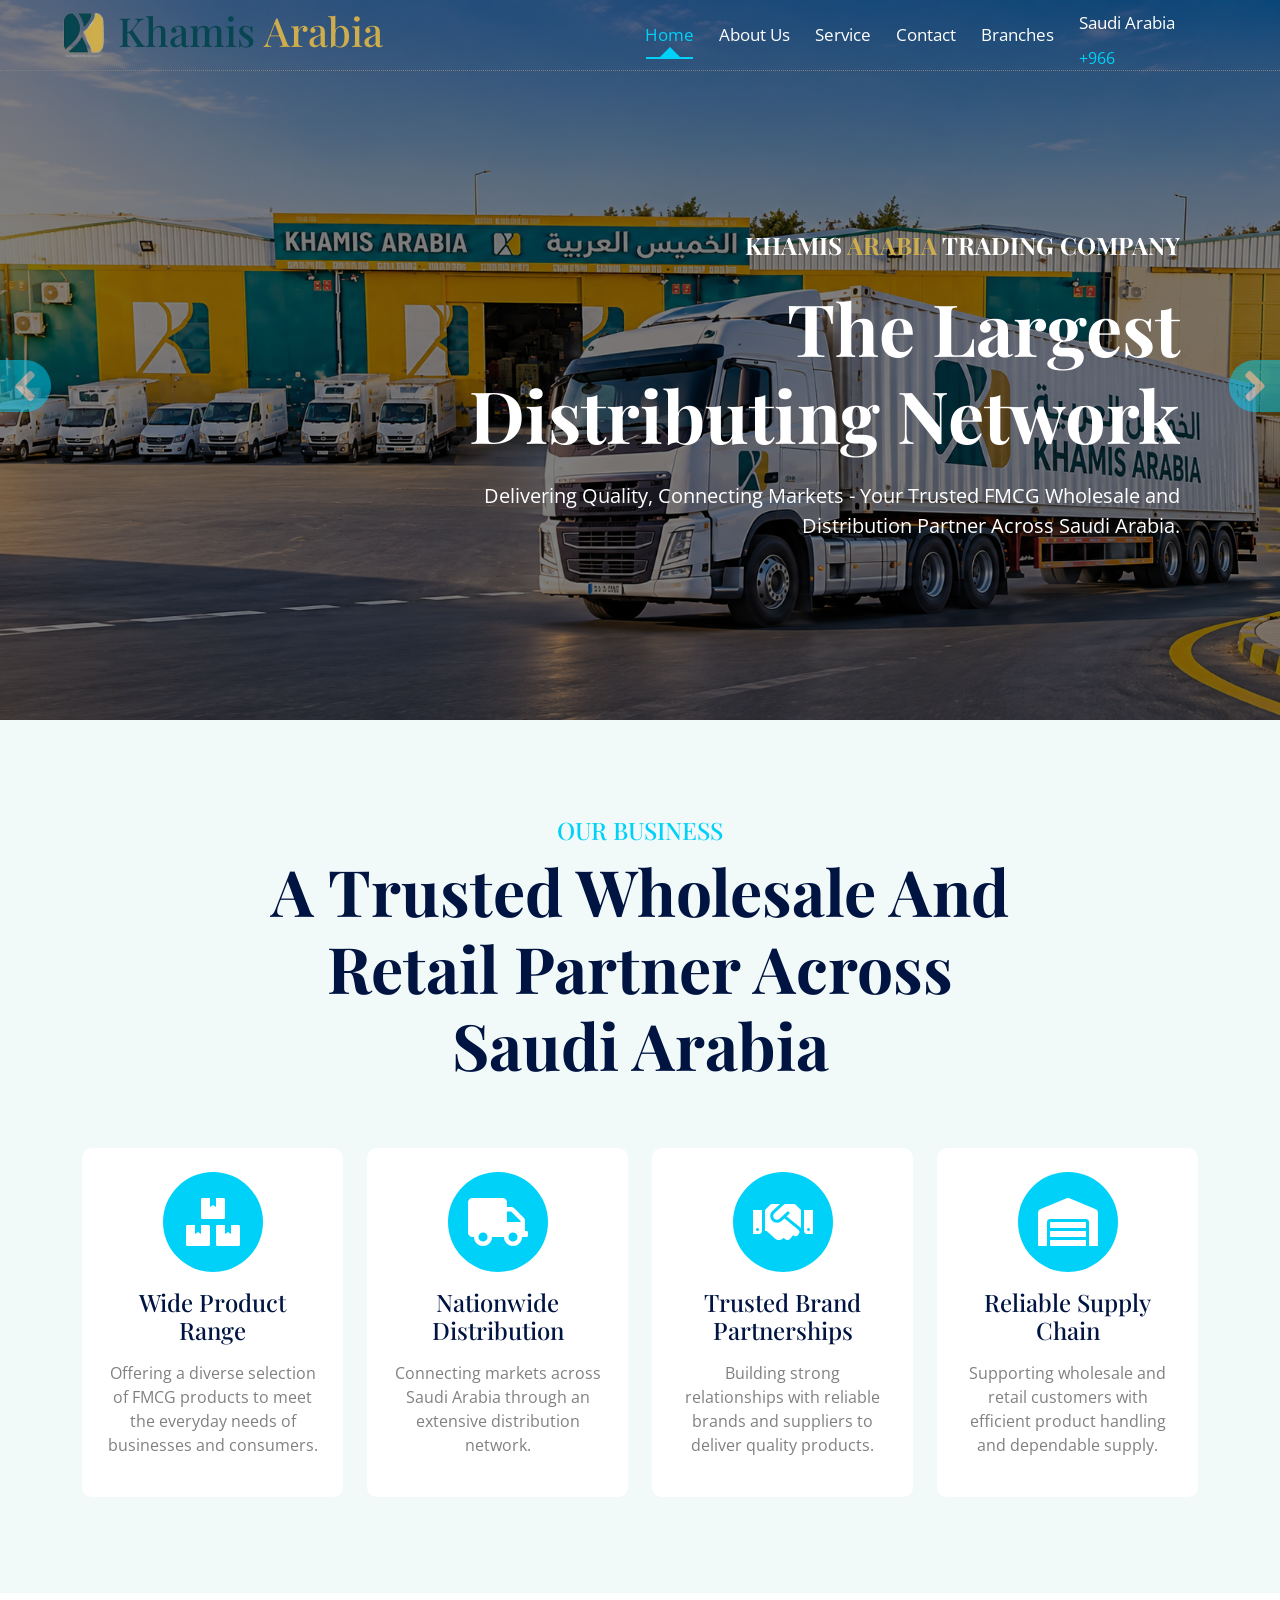
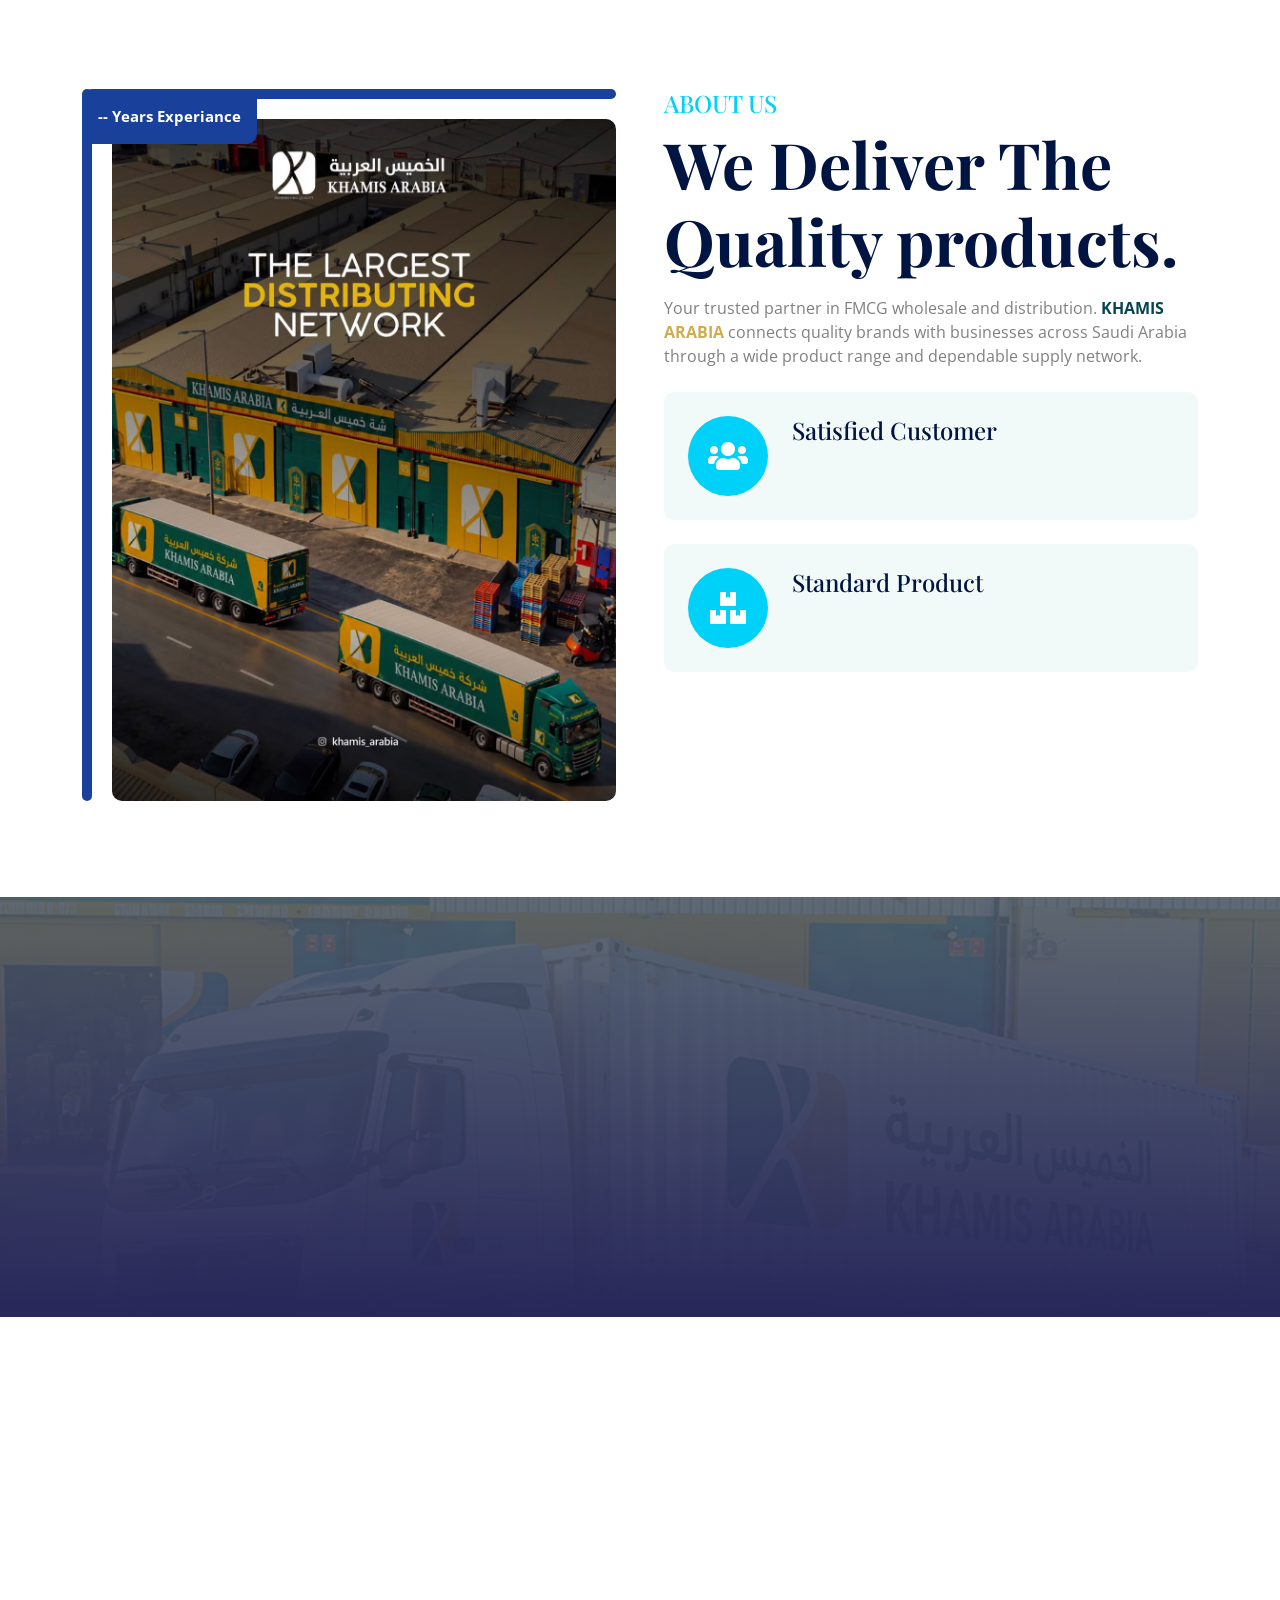
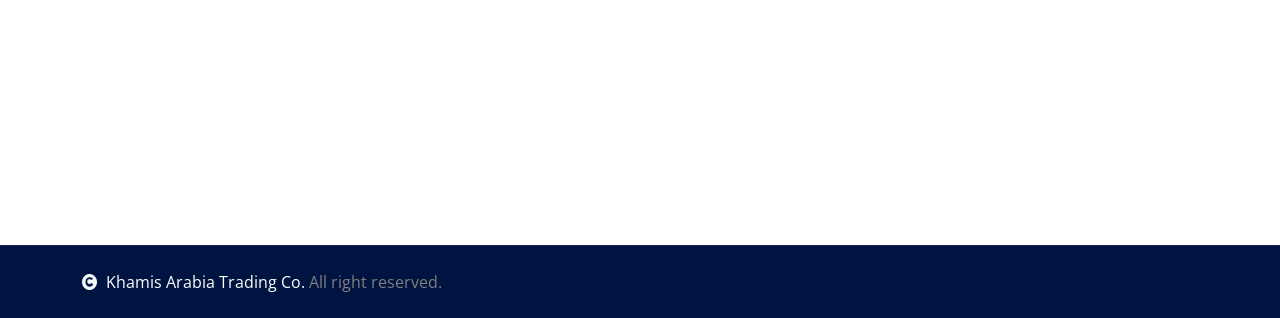
<file: index.html>
<!DOCTYPE html>
<html lang="en">

<head>
    <meta charset="utf-8">
    <title>Khamis Arabia</title>
    <link rel="icon" id="company-logo-browser" type="image/png" href="">
    <meta content="width=device-width, initial-scale=1.0" name="viewport">
    <meta content="" name="keywords">
    <meta content="" name="description">

    <!-- Google Web Fonts -->
    <link rel="preconnect" href="https://fonts.googleapis.com">
    <link rel="preconnect" href="https://fonts.gstatic.com" crossorigin>
    <link
        href="https://fonts.googleapis.com/css2?family=Open+Sans:ital,wdth,wght@0,75..100,300..800;1,75..100,300..800&family=Playfair+Display:ital,wght@0,400..900;1,400..900&display=swap"
        rel="stylesheet">

    <!-- Icon Font Stylesheet -->
    <link rel="stylesheet" href="https://use.fontawesome.com/releases/v5.15.4/css/all.css" />
    <link href="https://cdn.jsdelivr.net/npm/bootstrap-icons@1.4.1/font/bootstrap-icons.css" rel="stylesheet">

    <!-- Libraries Stylesheet -->
    <link href="lib/animate/animate.min.css" rel="stylesheet">
    <link href="lib/owlcarousel/assets/owl.carousel.min.css" rel="stylesheet">


    <!-- Customized Bootstrap Stylesheet -->
    <link href="css/bootstrap.min.css" rel="stylesheet">

    <!-- Template Stylesheet -->
    <link href="css/style.css" rel="stylesheet">


</head>

<body>

    <!-- Spinner Start -->
    <div id="spinner"
        class="show bg-white position-fixed translate-middle w-100 vh-100 top-50 start-50 d-flex align-items-center justify-content-center">
        <div class="spinner-border text-primary" style="width: 3rem; height: 3rem;" role="status">
            <span class="sr-only">Loading...</span>
        </div>
    </div>
    <!-- Spinner End -->

    <!-- Navbar & Hero Start -->
    <div class="container-fluid position-relative p-0">
        <div id="navbar-container"></div>
    </div>
    <!-- Navbar & Hero End -->

    <!-- Carousel Start -->
    <div class="carousel-header">
        <div id="carouselId" class="carousel slide" data-bs-ride="carousel">
            <ol class="carousel-indicators">
                <li data-bs-target="#carouselId" data-bs-slide-to="0" class="active"></li>
                <li data-bs-target="#carouselId" data-bs-slide-to="1"></li>
                <li data-bs-target="#carouselId" data-bs-slide-to="2"></li>
            </ol>
            <div class="carousel-inner" role="listbox">
                <div class="carousel-item active">
                    <img src="img/khamis/khamis3.png" class="img-fluid w-100" alt="Image">
                    <div class="carousel-caption-1">
                        <div class="carousel-caption-1-content" style="max-width: 900px;">
                            <h4 class="text-white text-uppercase fw-bold mb-4 fadeInLeft animated"
                                data-animation="fadeInLeft" data-delay="1s" style="animation-delay: 1s;"
                                style="letter-spacing: 3px;">Khamis <span class="company-secName">Arabia</span>
                                Trading Company</h4>
                            <h1 class="display-2 text-capitalize text-white mb-4 fadeInLeft animated"
                                data-animation="fadeInLeft" data-delay="1.3s" style="animation-delay: 1.3s;">The
                                Largest Distributing Network</h1>
                            <p class="mb-5 fs-5 text-white fadeInLeft animated" data-animation="fadeInLeft"
                                data-delay="1.5s" style="animation-delay: 1.5s;">Delivering Quality, Connecting
                                Markets - Your Trusted FMCG Wholesale and Distribution Partner Across Saudi Arabia.
                            </p>
                            <!-- <div class="carousel-caption-1-content-btn fadeInLeft animated"
                                    data-animation="fadeInLeft" data-delay="1.7s" style="animation-delay: 1.7s;">
                                    <a class="btn btn-primary rounded-pill flex-shrink-0 py-3 px-5 me-2" href="#">Order
                                        Now</a>
                                    <a class="btn btn-secondary rounded-pill flex-shrink-0 py-3 px-5 ms-2" href="#">Free
                                        Estimate</a>
                                </div> -->
                        </div>
                    </div>
                </div>
                <div class="carousel-item">
                    <img src="img/khamis/khamis2.png" class="img-fluid w-100" alt="Image">
                    <div class="carousel-caption-2">
                        <div class="carousel-caption-2-content" style="max-width: 900px;">
                            <h4 class="text-white text-uppercase fw-bold mb-4 fadeInRight animated"
                                data-animation="fadeInRight" data-delay="1s" style="animation-delay: 1s;"
                                style="letter-spacing: 3px;">Our Vision</h4>
                            <h1 class="display-2 text-capitalize text-white mb-4 fadeInRight animated"
                                data-animation="fadeInRight" data-delay="1.3s" style="animation-delay: 1.3s;">
                                Connecting Markets,Empowering Businesses
                            </h1>
                            <p class="mb-5 fs-5 text-white fadeInRight animated" data-animation="fadeInRight"
                                data-delay="1.5s" style="animation-delay: 1.5s;">Strengthening Supply Chains,
                                Supporting Businesses - Bringing Trusted FMCG Brands and Quality Products Closer to
                                Every Market.
                            </p>
                            <!-- <div class="carousel-caption-2-content-btn fadeInRight animated"
                                data-animation="fadeInRight" data-delay="1.7s" style="animation-delay: 1.7s;">
                                <a class="btn btn-primary rounded-pill flex-shrink-0 py-3 px-5 me-2" href="#">Order
                                    Now</a>
                                <a class="btn btn-secondary rounded-pill flex-shrink-0 py-3 px-5 ms-2" href="#">Free
                                    Estimate</a>
                            </div> -->
                        </div>
                    </div>
                </div>
                <div class="carousel-item">
                    <img src="img/khamis/khamis1.png" class="img-fluid w-100" alt="Image">
                    <div class="carousel-caption-2">
                        <div class="carousel-caption-2-content" style="max-width: 900px;">
                            <h4 class="text-white text-uppercase fw-bold mb-4 fadeInRight animated"
                                data-animation="fadeInRight" data-delay="1s" style="animation-delay: 1s;"
                                style="letter-spacing: 3px;"></h4>
                            <h1 class="display-2 text-capitalize text-white mb-4 fadeInRight animated"
                                data-animation="fadeInRight" data-delay="1.3s" style="animation-delay: 1.3s;">
                            </h1>
                            <p class="mb-5 fs-5 text-white fadeInRight animated" data-animation="fadeInRight"
                                data-delay="1.5s" style="animation-delay: 1.5s;">
                            </p>
                            <!-- <div class="carousel-caption-2-content-btn fadeInRight animated"
                                data-animation="fadeInRight" data-delay="1.7s" style="animation-delay: 1.7s;">
                                <a class="btn btn-primary rounded-pill flex-shrink-0 py-3 px-5 me-2" href="#">Order
                                    Now</a>
                                <a class="btn btn-secondary rounded-pill flex-shrink-0 py-3 px-5 ms-2" href="#">Free
                                    Estimate</a>
                            </div> -->
                        </div>
                    </div>
                </div>
            </div>
            <button class="carousel-control-prev" type="button" data-bs-target="#carouselId" data-bs-slide="prev">
                <span class="carousel-control-prev-icon btn btn-primary fadeInLeft animated" aria-hidden="true"
                    data-animation="fadeInLeft" data-delay="1.1s" style="animation-delay: 1.3s;"> <i
                        class="fa fa-angle-left fa-3x"></i></span>
                <span class="visually-hidden">Previous</span>
            </button>
            <button class="carousel-control-next" type="button" data-bs-target="#carouselId" data-bs-slide="next">
                <span class="carousel-control-next-icon btn btn-primary fadeInRight animated" aria-hidden="true"
                    data-animation="fadeInLeft" data-delay="1.1s" style="animation-delay: 1.3s;"><i
                        class="fa fa-angle-right fa-3x"></i></span>
                <span class="visually-hidden">Next</span>
            </button>
        </div>
    </div>
    <!-- Carousel End -->



    <!-- Modal Search Start -->
    <div class="modal fade" id="searchModal" tabindex="-1" aria-labelledby="exampleModalLabel" aria-hidden="true">
        <div class="modal-dialog modal-fullscreen">
            <div class="modal-content rounded-0">
                <div class="modal-header">
                    <h4 class="modal-title mb-0" id="exampleModalLabel">Search by keyword</h4>
                    <button type="button" class="btn-close" data-bs-dismiss="modal" aria-label="Close"></button>
                </div>
                <div class="modal-body d-flex align-items-center">
                    <div class="input-group w-75 mx-auto d-flex">
                        <input type="search" class="form-control p-3" placeholder="keywords"
                            aria-describedby="search-icon-1">
                        <span id="search-icon-1" class="input-group-text btn border p-3"><i
                                class="fa fa-search text-white"></i></span>
                    </div>
                </div>
            </div>
        </div>
    </div>
    <!-- Modal Search End -->

    <!-- OurBussiness Start -->
    <div class="container-fluid feature bg-light py-5">
        <div class="container py-5">
            <div class="text-center mx-auto pb-5 wow fadeInUp" data-wow-delay="0.2s" style="max-width: 800px;">
                <h4 class="text-uppercase text-primary">OUR BUSINESS</h4>
                <h1 class="display-3 text-capitalize mb-3">A Trusted Wholesale And Retail Partner Across Saudi Arabia
                </h1>
            </div>
            <div class="row g-4">
                <div class=" col-md-6 col-lg-6 col-xl-3 wow fadeInUp" data-wow-delay="0.2s">
                    <div class="feature-item p-4">
                        <div class="feature-icon mb-3"><i class="fas fa-boxes text-white fa-3x"></i></div>
                        <a href="#" class="h4 mb-3">Wide Product Range</a>
                        <p class="mb-3">Offering a diverse selection of FMCG products to meet the everyday needs of
                            businesses and consumers.</p>
                        <!-- <a href="#" class="btn text-secondary">Read More <i class="fa fa-angle-right"></i></a> -->
                    </div>
                </div>
                <div class="col-md-6 col-lg-6 col-xl-3 wow fadeInUp" data-wow-delay="0.4s">
                    <div class="feature-item p-4">
                        <div class="feature-icon mb-3"><i class="fas fa-truck text-white fa-3x"></i></div>
                        <a href="#" class="h4 mb-3">Nationwide Distribution</a>
                        <p class="mb-3">Connecting markets across Saudi Arabia through an extensive distribution
                            network.</p>
                        <!-- <a href="#" class="btn text-secondary">Read More <i class="fa fa-angle-right"></i></a> -->
                    </div>
                </div>
                <div class="col-md-6 col-lg-6 col-xl-3 wow fadeInUp" data-wow-delay="0.6s">
                    <div class="feature-item p-4">
                        <div class="feature-icon mb-3"><i class="fas fa-handshake text-white fa-3x"></i></div>
                        <a href="#" class="h4 mb-3">Trusted Brand Partnerships</a>
                        <p class="mb-3">Building strong relationships with reliable brands and suppliers to deliver
                            quality products.</p>
                        <!-- <a href="#" class="btn text-secondary">Read More <i class="fa fa-angle-right"></i></a> -->
                    </div>
                </div>
                <div class="col-md-6 col-lg-6 col-xl-3 wow fadeInUp" data-wow-delay="0.8s">
                    <div class="feature-item p-4">
                        <div class="feature-icon mb-3"><i class="fas fa-warehouse text-white fa-3x"></i></div>
                        <a href="#" class="h4 mb-3">Reliable Supply Chain</a>
                        <p class="mb-3">Supporting wholesale and retail customers with efficient product handling and
                            dependable supply.</p>
                        <!-- <a href="#" class="btn text-secondary">Read More <i class="fa fa-angle-right"></i></a> -->
                    </div>
                </div>
            </div>
        </div>
    </div>
    <!-- OurBussiness End -->


    <!-- About Start -->
    <div id="about-container"></div>
    <!-- About End -->


    <!-- Fact Counter -->
    <div id="factCount-container"></div>
    <!-- Fact Counter -->

    <!-- Footer Start -->
    <div id="footer-container"></div>
    <!-- Footer End -->

    <!-- Copyright Start -->
    <div id="copyRight-container"></div>
    <!-- Copyright End -->


    <!-- Back to Top -->
    <a href="#" class="btn btn-secondary btn-lg-square rounded-circle back-to-top"><i class="fa fa-arrow-up"></i></a>


    <!-- JavaScript Libraries -->
    <script src="https://ajax.googleapis.com/ajax/libs/jquery/3.6.4/jquery.min.js"></script>
    <script src="https://cdn.jsdelivr.net/npm/bootstrap@5.0.0/dist/js/bootstrap.bundle.min.js"></script>
    <script src="lib/wow/wow.min.js"></script>
    <script src="lib/easing/easing.min.js"></script>
    <script src="lib/waypoints/waypoints.min.js"></script>
    <script src="lib/counterup/counterup.min.js"></script>
    <script src="lib/owlcarousel/owl.carousel.min.js"></script>


    <!-- Template Javascript -->
    <script src="js/main.js"></script>
    <script src="js/navbar.js"></script>
</body>

</html>


<!-- // Loading NavBar Start
    document.addEventListener("DOMContentLoaded", function () {

        fetch("components/navBar.html")
            .then(response => {
                if (!response.ok) {
                    throw new Error(alert("Navbar file not found: " + response.status));
                }
                return response.text();
            })
            .then(data => {

                document.getElementById("navbar-container").innerHTML = data;

                // Get current page name
                let currentPage = window.location.pathname.split("/").pop();
                // Default page
                if (currentPage === "") {
                    currentPage = "index.html";
                }

                // Assign active class
                document.querySelectorAll("#navbar-container .nav-link")
                    .forEach(link => {

                        let linkPage = link.getAttribute("href").split("/").pop();

                        if (linkPage === currentPage) {
                            link.classList.add("active");
                        }
                    });
            })
            .catch(error => alert("Navbar loading error:"));
    });
    // Loading Navbar End -->
</file>
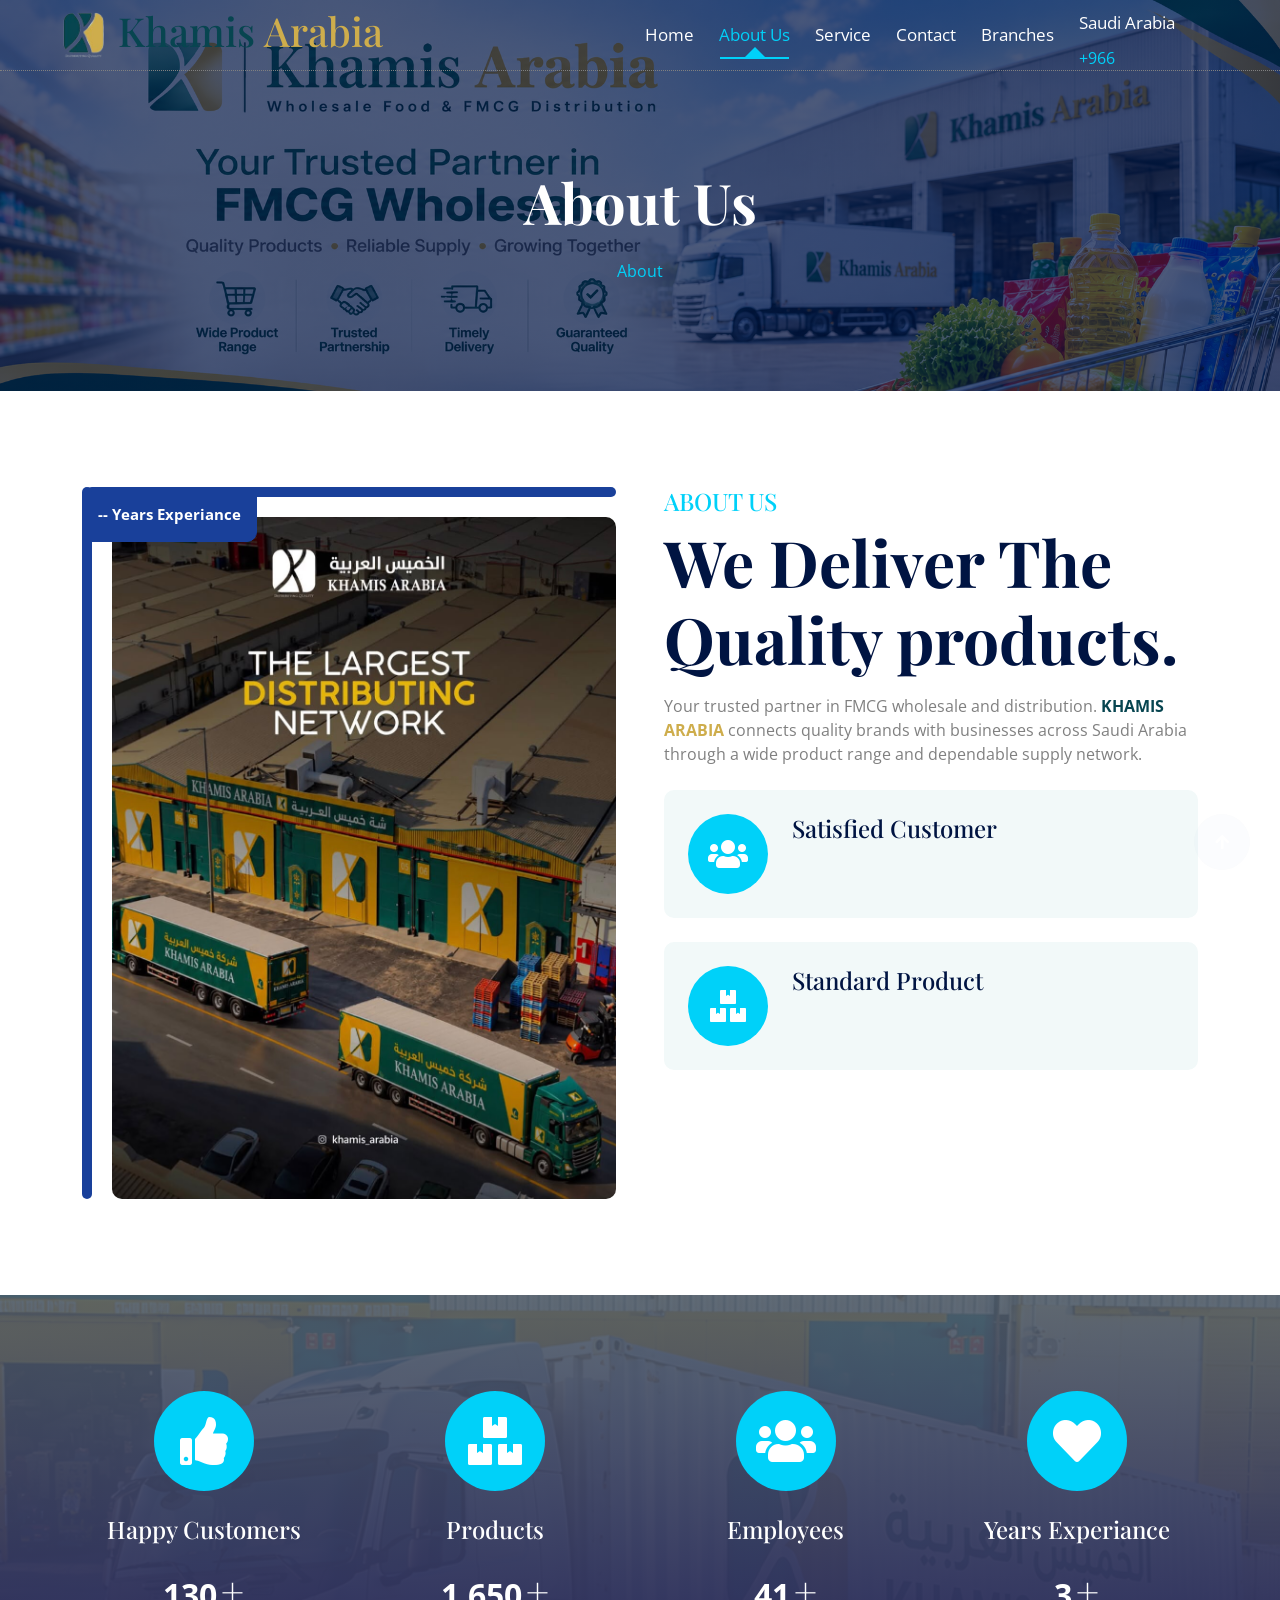
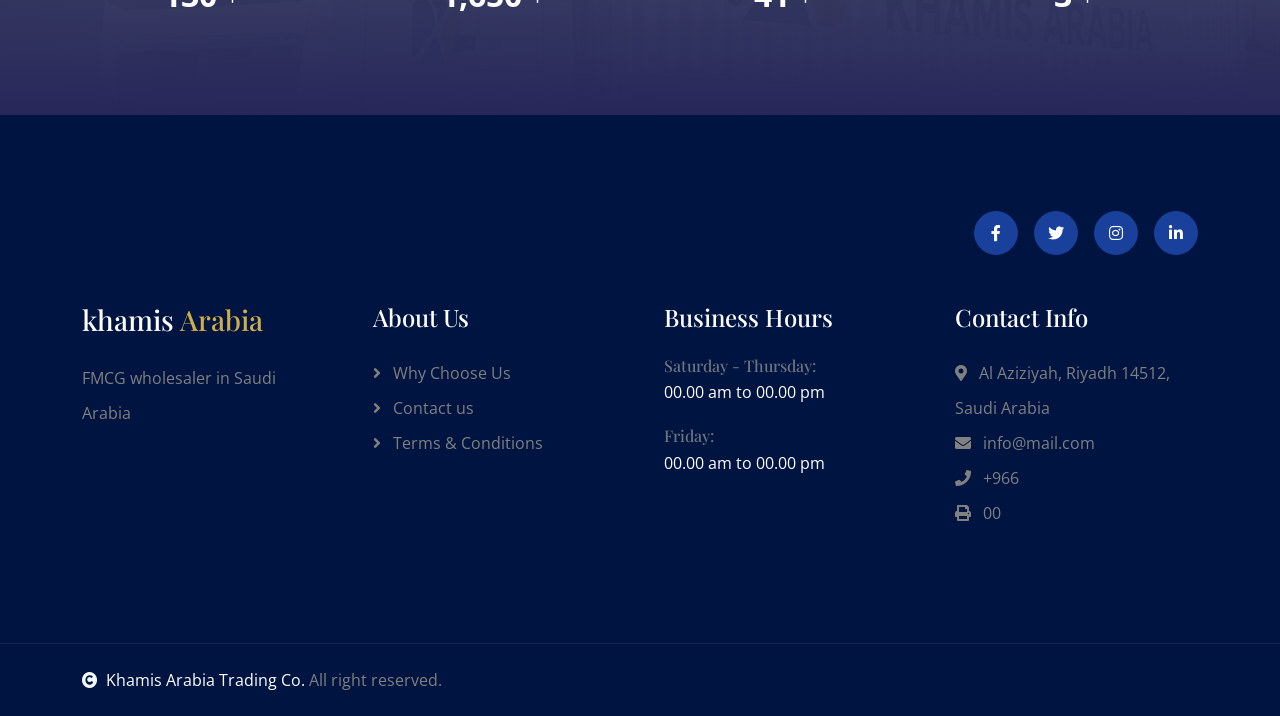
<file: about/index.html>
<!DOCTYPE html>
<html lang="en">

<head>
    <meta charset="utf-8">
    <title>Khamis Arabia</title>
    <meta content="width=device-width, initial-scale=1.0" name="viewport">
    <meta content="" name="keywords">
    <meta content="" name="description">

    <!-- Google Web Fonts -->
    <link rel="preconnect" href="https://fonts.googleapis.com">
    <link rel="preconnect" href="https://fonts.gstatic.com" crossorigin>
    <link
        href="https://fonts.googleapis.com/css2?family=Open+Sans:ital,wdth,wght@0,75..100,300..800;1,75..100,300..800&family=Playfair+Display:ital,wght@0,400..900;1,400..900&display=swap"
        rel="stylesheet">

    <!-- Icon Font Stylesheet -->
    <link rel="stylesheet" href="https://use.fontawesome.com/releases/v5.15.4/css/all.css" />
    <link href="https://cdn.jsdelivr.net/npm/bootstrap-icons@1.4.1/font/bootstrap-icons.css" rel="stylesheet">

    <!-- Libraries Stylesheet -->
    <link href="../lib/animate/animate.min.css" rel="stylesheet">
    <link href="../lib/owlcarousel/assets/owl.carousel.min.css" rel="stylesheet">


    <!-- Customized Bootstrap Stylesheet -->
    <link href="../css/bootstrap.min.css" rel="stylesheet">

    <!-- Template Stylesheet -->
    <link href="../css/style.css" rel="stylesheet">


</head>

<body>

    <!-- Spinner Start -->
    <div id="spinner"
        class="show bg-white position-fixed translate-middle w-100 vh-100 top-50 start-50 d-flex align-items-center justify-content-center">
        <div class="spinner-border text-primary" style="width: 3rem; height: 3rem;" role="status">
            <span class="sr-only">Loading...</span>
        </div>
    </div>
    <!-- Spinner End -->

    <!-- Navbar & Hero Start -->
    <div class="container-fluid position-relative p-0">
        <div id="navbar-container"></div>

        <!-- Header Start -->
        <div class="container-fluid bg-breadcrumb">
            <div class="container text-center py-5" style="max-width: 900px;">
                <h4 class="text-white display-4 mb-4 wow fadeInDown" data-wow-delay="0.1s">About Us</h4>
                <ol class="breadcrumb d-flex justify-content-center mb-0 wow fadeInDown" data-wow-delay="0.3s">
                    <!-- <li class="breadcrumb-item"><a href="">Home</a></li>
                    <li class="breadcrumb-item"><a href="">Pages</a></li> -->
                    <li class="breadcrumb-item active text-primary">About</li>
                </ol>
            </div>
        </div>
        <!-- Header End -->
    </div>
    <!-- Navbar & Hero End -->

    <!-- Modal Search Start -->
    <div class="modal fade" id="searchModal" tabindex="-1" aria-labelledby="exampleModalLabel" aria-hidden="true">
        <div class="modal-dialog modal-fullscreen">
            <div class="modal-content rounded-0">
                <div class="modal-header">
                    <h4 class="modal-title mb-0" id="exampleModalLabel">Search by keyword</h4>
                    <button type="button" class="btn-close" data-bs-dismiss="modal" aria-label="Close"></button>
                </div>
                <div class="modal-body d-flex align-items-center">
                    <div class="input-group w-75 mx-auto d-flex">
                        <input type="search" class="form-control p-3" placeholder="keywords"
                            aria-describedby="search-icon-1">
                        <span id="search-icon-1" class="input-group-text btn border p-3"><i
                                class="fa fa-search text-white"></i></span>
                    </div>
                </div>
            </div>
        </div>
    </div>
    <!-- Modal Search End -->

    <!-- About Start -->
    <div id="about-container"></div>
    <!-- About End -->

    <!-- Fact Counter -->
    <div id="factCount-container"></div>
    <!-- Fact Counter -->



    <!-- Footer Start -->
    <div id="footer-container"></div>
    <!-- Footer End -->


    <!-- Copyright Start -->
    <div id="copyRight-container"></div>
    <!-- Copyright End -->


    <!-- Back to Top -->
    <a href="#" class="btn btn-secondary btn-lg-square rounded-circle back-to-top"><i class="fa fa-arrow-up"></i></a>


    <!-- JavaScript Libraries -->
    <script src="https://ajax.googleapis.com/ajax/libs/jquery/3.6.4/jquery.min.js"></script>
    <script src="https://cdn.jsdelivr.net/npm/bootstrap@5.0.0/dist/js/bootstrap.bundle.min.js"></script>
    <script src="../lib/wow/wow.min.js"></script>
    <script src="../lib/easing/easing.min.js"></script>
    <script src="../lib/waypoints/waypoints.min.js"></script>
    <script src="../lib/counterup/counterup.min.js"></script>
    <script src="../lib/owlcarousel/owl.carousel.min.js"></script>


    <!-- Template Javascript -->
    <script src="../js/about.js"></script>
    <script src="../css/conts.js"></script>
    <script src="../js/navbar.js"></script>
</body>

</html>
</file>
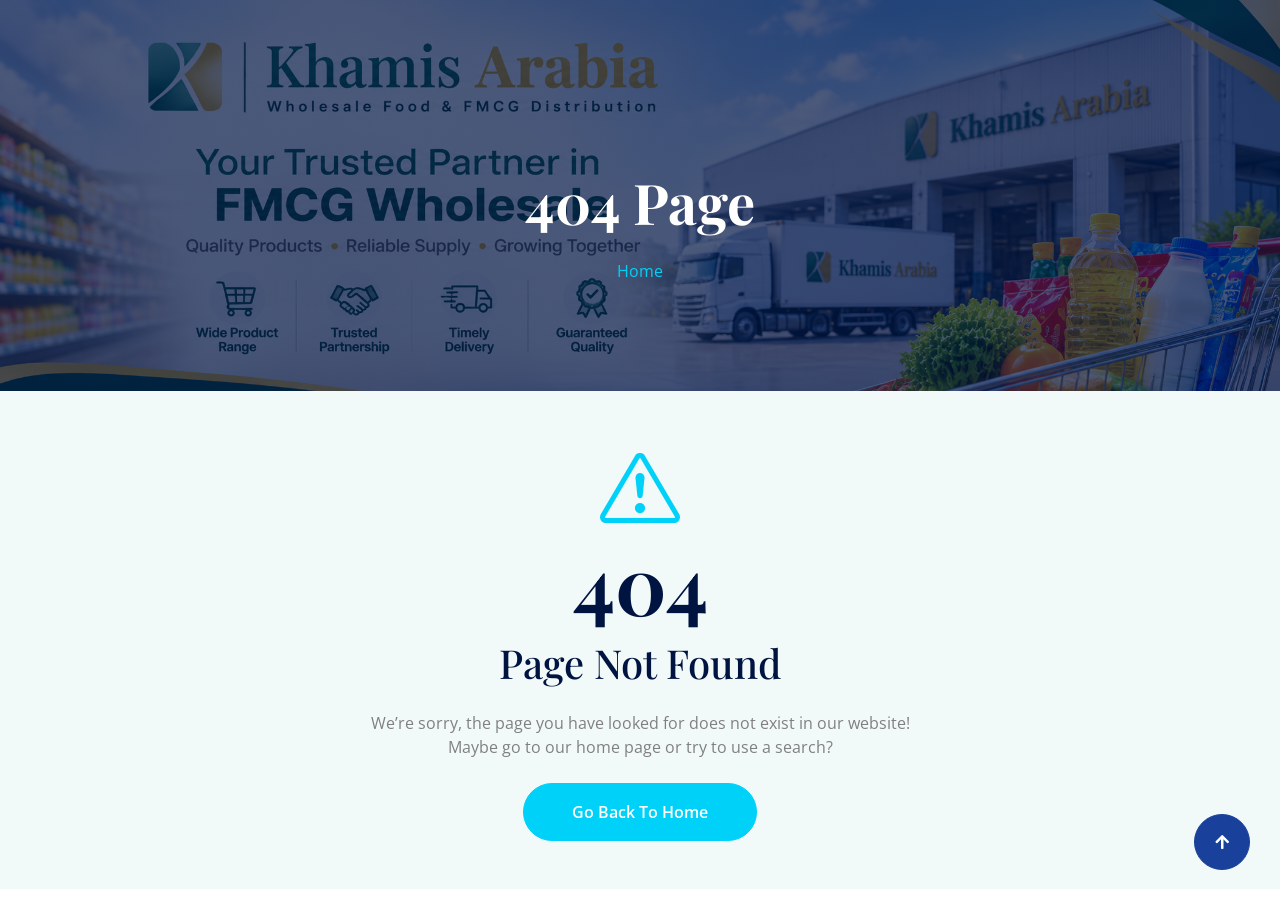
<file: pages/404/index.html>
<!DOCTYPE html>
<html lang="en">

<head>
    <meta charset="utf-8">
    <title>Khamis Arabia</title>
    <link rel="icon" type="image/png" href="../../img/khamis/favicon_io/android-chrome-512x512.png">
    <meta content="width=device-width, initial-scale=1.0" name="viewport">
    <meta content="" name="keywords">
    <meta content="" name="description">

    <!-- Google Web Fonts -->
    <link rel="preconnect" href="https://fonts.googleapis.com">
    <link rel="preconnect" href="https://fonts.gstatic.com" crossorigin>
    <link
        href="https://fonts.googleapis.com/css2?family=Open+Sans:ital,wdth,wght@0,75..100,300..800;1,75..100,300..800&family=Playfair+Display:ital,wght@0,400..900;1,400..900&display=swap"
        rel="stylesheet">

    <!-- Icon Font Stylesheet -->
    <link rel="stylesheet" href="https://use.fontawesome.com/releases/v5.15.4/css/all.css" />
    <link href="https://cdn.jsdelivr.net/npm/bootstrap-icons@1.4.1/font/bootstrap-icons.css" rel="stylesheet">

    <!-- Libraries Stylesheet -->
    <link href="../../lib/animate/animate.min.css" rel="stylesheet">
    <link href="../../lib/owlcarousel/assets/owl.carousel.min.css" rel="stylesheet">


    <!-- Customized Bootstrap Stylesheet -->
    <link href="../../css/bootstrap.min.css" rel="stylesheet">

    <!-- Template Stylesheet -->
    <link href="../../css/style.css" rel="stylesheet">
</head>

<body>

    <!-- Spinner Start -->
    <div id="spinner"
        class="show bg-white position-fixed translate-middle w-100 vh-100 top-50 start-50 d-flex align-items-center justify-content-center">
        <div class="spinner-border text-primary" style="width: 3rem; height: 3rem;" role="status">
            <span class="sr-only">Loading...</span>
        </div>
    </div>
    <!-- Spinner End -->

    <!-- Navbar & Hero Start -->
    <div class="container-fluid position-relative p-0">
        <!-- Header Start -->
        <div class="container-fluid bg-breadcrumb">
            <div class="container text-center py-5" style="max-width: 900px;">
                <h4 class="text-white display-4 mb-4 wow fadeInDown" data-wow-delay="0.1s">404 Page</h4>
                <ol class="breadcrumb d-flex justify-content-center mb-0 wow fadeInDown" data-wow-delay="0.3s">
                    <!-- <li class="breadcrumb-item"><a href="index.html">Home</a></li>
                        <li class="breadcrumb-item"><a href="#">Pages</a></li> -->
                    <li class="breadcrumb-item active text-primary"><a id="backToHome" class="text-primary">Home</a>
                    </li>
                </ol>
            </div>
        </div>
        <!-- Header End -->
    </div>
    <!-- Navbar & Hero End -->


    <!-- 404 Start -->
    <div class="container-fluid bg-light py-0">
        <div class="container py-5 text-center">
            <div class="row justify-content-center">
                <div class="col-lg-6 wow fadeInUp" data-wow-delay="0.3s">
                    <i class="bi bi-exclamation-triangle display-1 text-primary"></i>
                    <h1 class="display-1">404</h1>
                    <h1 class="mb-4">Page Not Found</h1>
                    <p class="mb-4">We’re sorry, the page you have looked for does not exist in our website! Maybe go to
                        our home page or try to use a search?</p>
                    <a class="btn btn-primary rounded-pill py-3 px-5" id="homeButton">Go Back To Home</a>
                </div>
            </div>
        </div>
    </div>
    <!-- 404 End -->

    <!-- Footer Start -->

    <!-- Footer End -->


    <!-- Copyright Start -->

    <!-- Copyright End -->


    <!-- Back to Top -->
    <a href="#" class="btn btn-secondary btn-lg-square rounded-circle back-to-top"><i class="fa fa-arrow-up"></i></a>


    <!-- JavaScript Libraries -->
    <script src="https://ajax.googleapis.com/ajax/libs/jquery/3.6.4/jquery.min.js"></script>
    <script src="https://cdn.jsdelivr.net/npm/bootstrap@5.0.0/dist/js/bootstrap.bundle.min.js"></script>
    <script src="../../lib/wow/wow.min.js"></script>
    <script src="../../lib/easing/easing.min.js"></script>
    <script src="../../lib/waypoints/waypoints.min.js"></script>
    <script src="../../lib/counterup/counterup.min.js"></script>
    <script src="../../lib/owlcarousel/owl.carousel.min.js"></script>


    <!-- Template Javascript -->
    <script src="../../js/404page.js"></script>
</body>

</html>
</file>
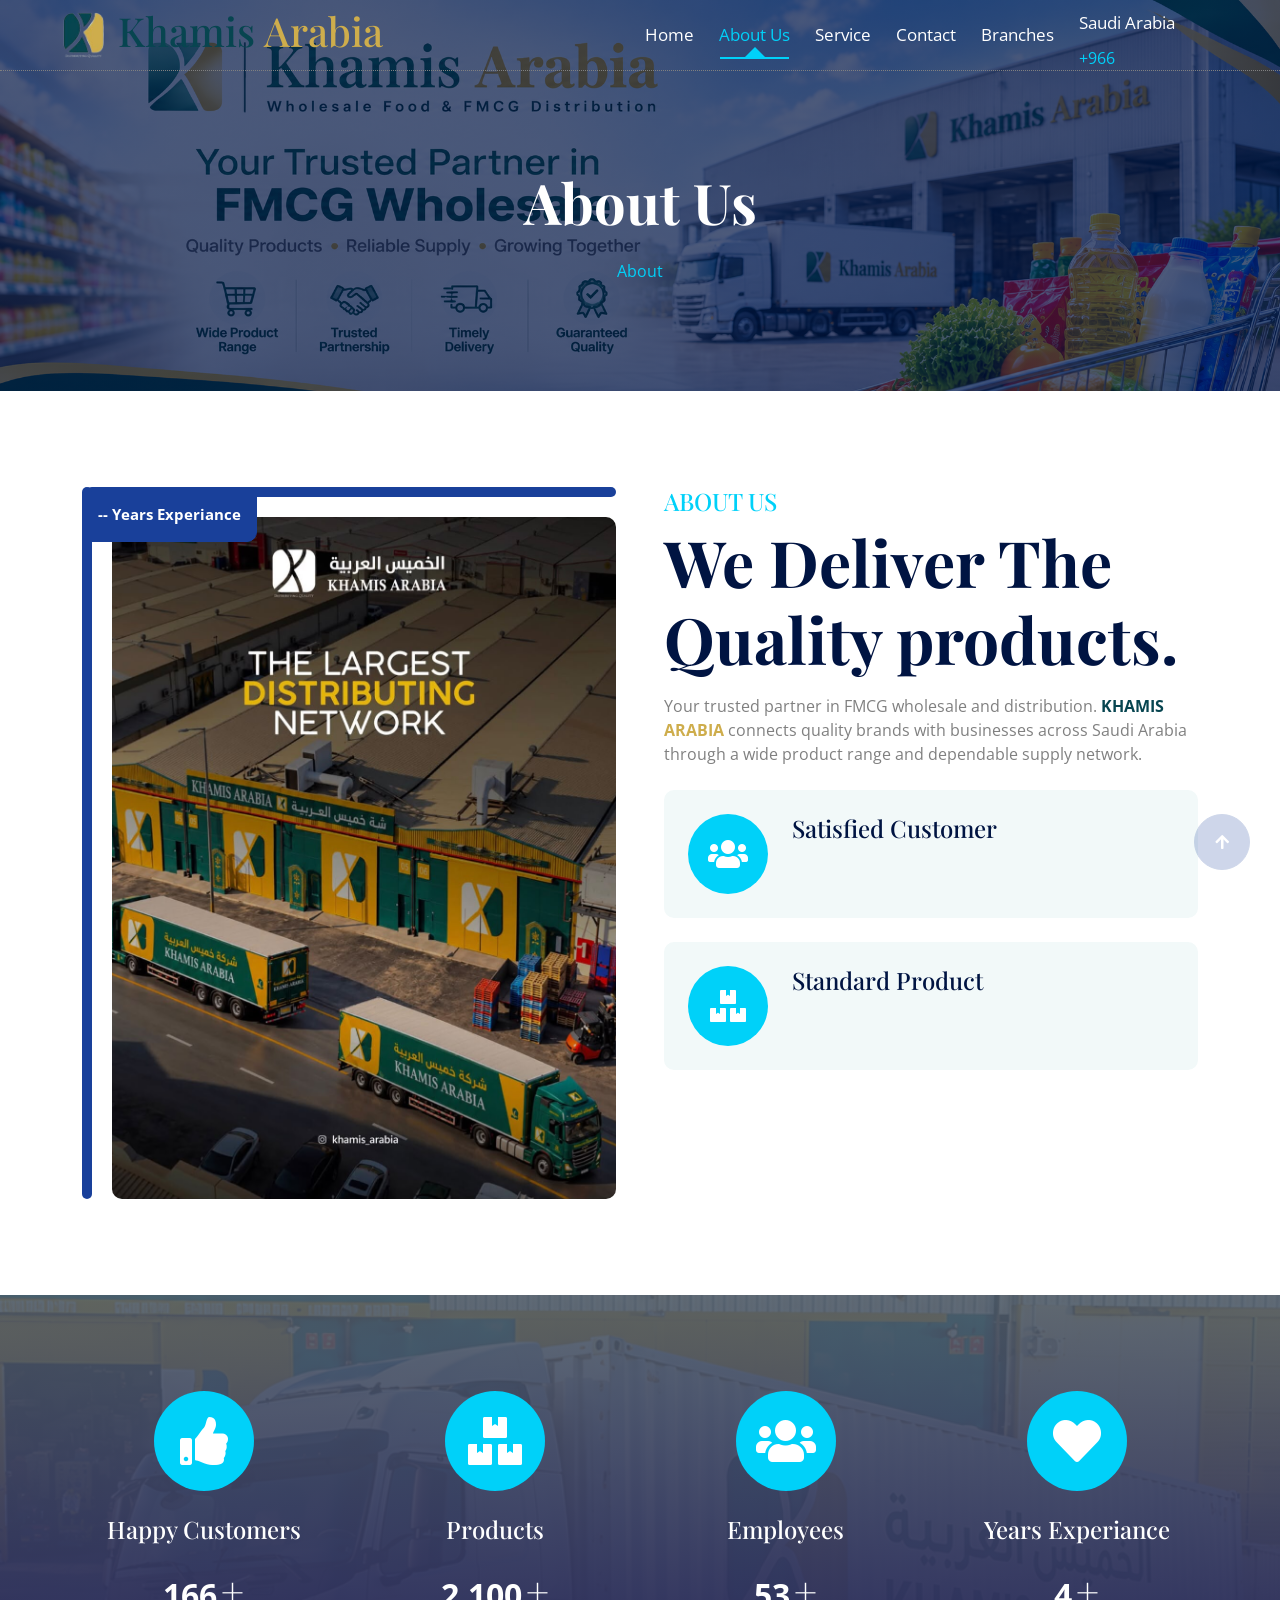
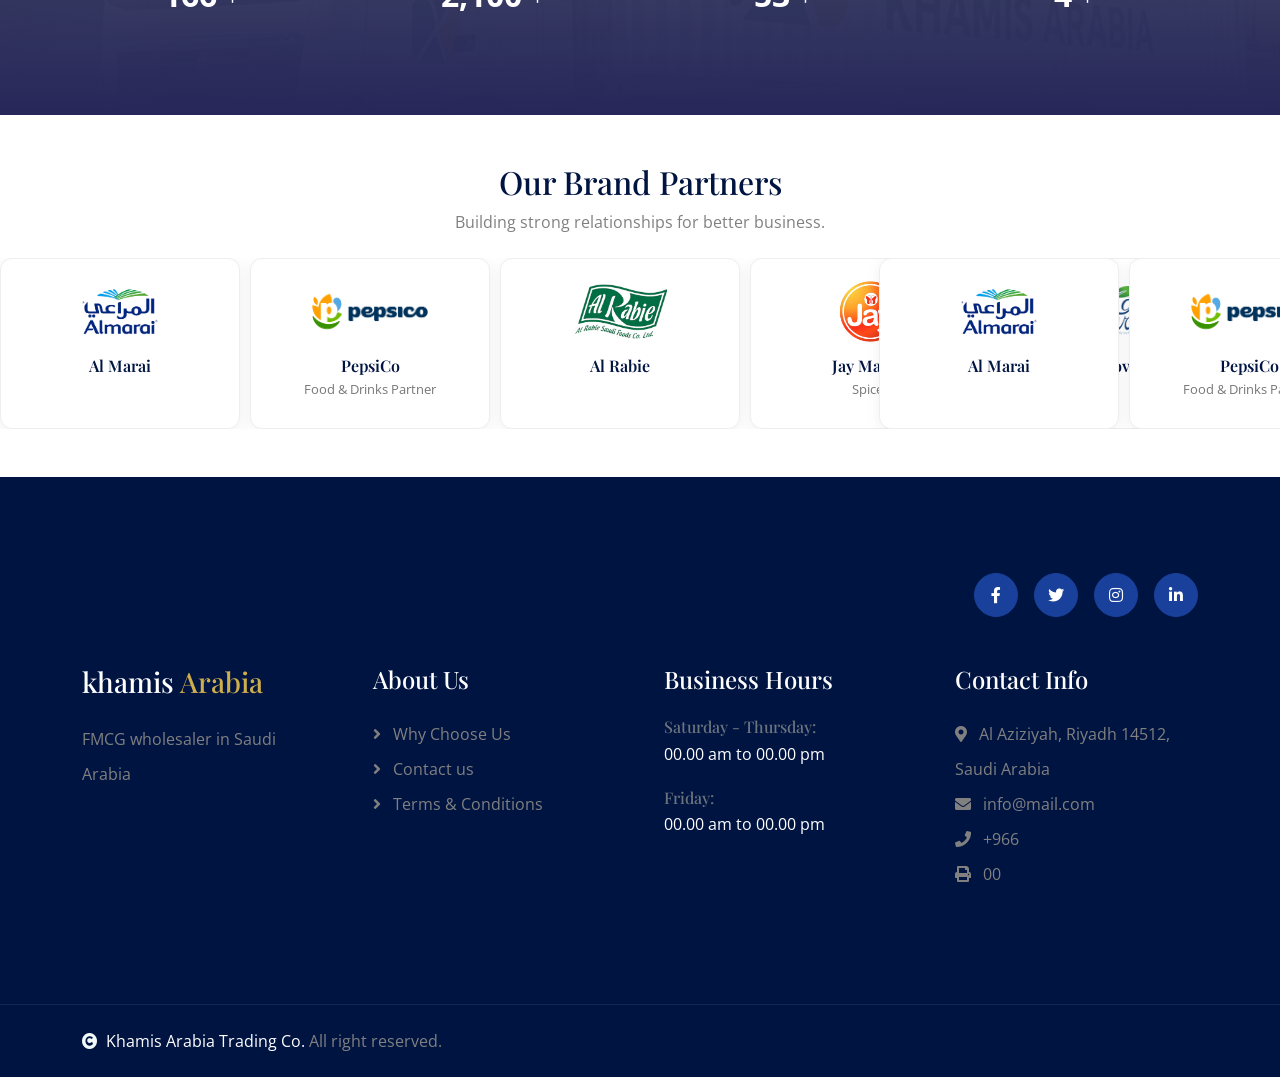
<file: pages/about/index.html>
<!DOCTYPE html>
<html lang="en">

<head>
    <meta charset="utf-8">
    <title>Khamis Arabia</title>
    <link rel="icon" type="image/png" href="../../img/khamis/favicon_io/android-chrome-512x512.png">
    <meta content="width=device-width, initial-scale=1.0" name="viewport">
    <meta content="" name="keywords">
    <meta content="" name="description">

    <!-- Google Web Fonts -->
    <link rel="preconnect" href="https://fonts.googleapis.com">
    <link rel="preconnect" href="https://fonts.gstatic.com" crossorigin>
    <link
        href="https://fonts.googleapis.com/css2?family=Open+Sans:ital,wdth,wght@0,75..100,300..800;1,75..100,300..800&family=Playfair+Display:ital,wght@0,400..900;1,400..900&display=swap"
        rel="stylesheet">

    <!-- Icon Font Stylesheet -->
    <link rel="stylesheet" href="https://use.fontawesome.com/releases/v5.15.4/css/all.css" />
    <link href="https://cdn.jsdelivr.net/npm/bootstrap-icons@1.4.1/font/bootstrap-icons.css" rel="stylesheet">

    <!-- Libraries Stylesheet -->
    <link href="../../lib/animate/animate.min.css" rel="stylesheet">
    <link href="../../lib/owlcarousel/assets/owl.carousel.min.css" rel="stylesheet">


    <!-- Customized Bootstrap Stylesheet -->
    <link href="../../css/bootstrap.min.css" rel="stylesheet">

    <!-- Template Stylesheet -->
    <link href="../../css/style.css" rel="stylesheet">


</head>

<body>

    <!-- Spinner Start -->
    <div id="spinner"
        class="show bg-white position-fixed translate-middle w-100 vh-100 top-50 start-50 d-flex align-items-center justify-content-center">
        <div class="spinner-border text-primary" style="width: 3rem; height: 3rem;" role="status">
            <span class="sr-only">Loading...</span>
        </div>
    </div>
    <!-- Spinner End -->

    <!-- Navbar & Hero Start -->
    <div class="container-fluid position-relative p-0">
        <div id="navbar-container"></div>

        <!-- Header Start -->
        <div class="container-fluid bg-breadcrumb">
            <div class="container text-center py-5" style="max-width: 900px;">
                <h4 class="text-white display-4 mb-4 wow fadeInDown" data-wow-delay="0.1s">About Us</h4>
                <ol class="breadcrumb d-flex justify-content-center mb-0 wow fadeInDown" data-wow-delay="0.3s">
                    <!-- <li class="breadcrumb-item"><a href="">Home</a></li>
                    <li class="breadcrumb-item"><a href="">Pages</a></li> -->
                    <li class="breadcrumb-item active text-primary">About</li>
                </ol>
            </div>
        </div>
        <!-- Header End -->
    </div>
    <!-- Navbar & Hero End -->

    <!-- Modal Search Start -->
    <div class="modal fade" id="searchModal" tabindex="-1" aria-labelledby="exampleModalLabel" aria-hidden="true">
        <div class="modal-dialog modal-fullscreen">
            <div class="modal-content rounded-0">
                <div class="modal-header">
                    <h4 class="modal-title mb-0" id="exampleModalLabel">Search by keyword</h4>
                    <button type="button" class="btn-close" data-bs-dismiss="modal" aria-label="Close"></button>
                </div>
                <div class="modal-body d-flex align-items-center">
                    <div class="input-group w-75 mx-auto d-flex">
                        <input type="search" class="form-control p-3" placeholder="keywords"
                            aria-describedby="search-icon-1">
                        <span id="search-icon-1" class="input-group-text btn border p-3"><i
                                class="fa fa-search text-white"></i></span>
                    </div>
                </div>
            </div>
        </div>
    </div>
    <!-- Modal Search End -->

    <!-- About Start -->
    <div id="about-container"></div>
    <!-- About End -->

    <!-- Fact Counter -->
    <div id="factCount-container"></div>
    <!-- Fact Counter -->

    <!-- BrandPartners Start -->
    <div id="ourBrandPartners-container"></div>
    <!-- BrandPartners End -->

    <!-- Footer Start -->
    <div id="footer-container"></div>
    <!-- Footer End -->


    <!-- Copyright Start -->
    <div id="copyRight-container"></div>
    <!-- Copyright End -->


    <!-- Back to Top -->
    <a href="#" class="btn btn-secondary btn-lg-square rounded-circle back-to-top"><i class="fa fa-arrow-up"></i></a>


    <!-- JavaScript Libraries -->
    <script src="https://ajax.googleapis.com/ajax/libs/jquery/3.6.4/jquery.min.js"></script>
    <script src="https://cdn.jsdelivr.net/npm/bootstrap@5.0.0/dist/js/bootstrap.bundle.min.js"></script>
    <script src="../../lib/wow/wow.min.js"></script>
    <script src="../../lib/easing/easing.min.js"></script>
    <script src="../../lib/waypoints/waypoints.min.js"></script>
    <script src="../../lib/counterup/counterup.min.js"></script>
    <script src="../../lib/owlcarousel/owl.carousel.min.js"></script>


    <!-- Template Javascript -->
    <script src="../../js/about.js"></script>
    <script src="../../css/conts.js"></script>
    <script src="../../js/navbar.js"></script>
</body>

</html>
</file>
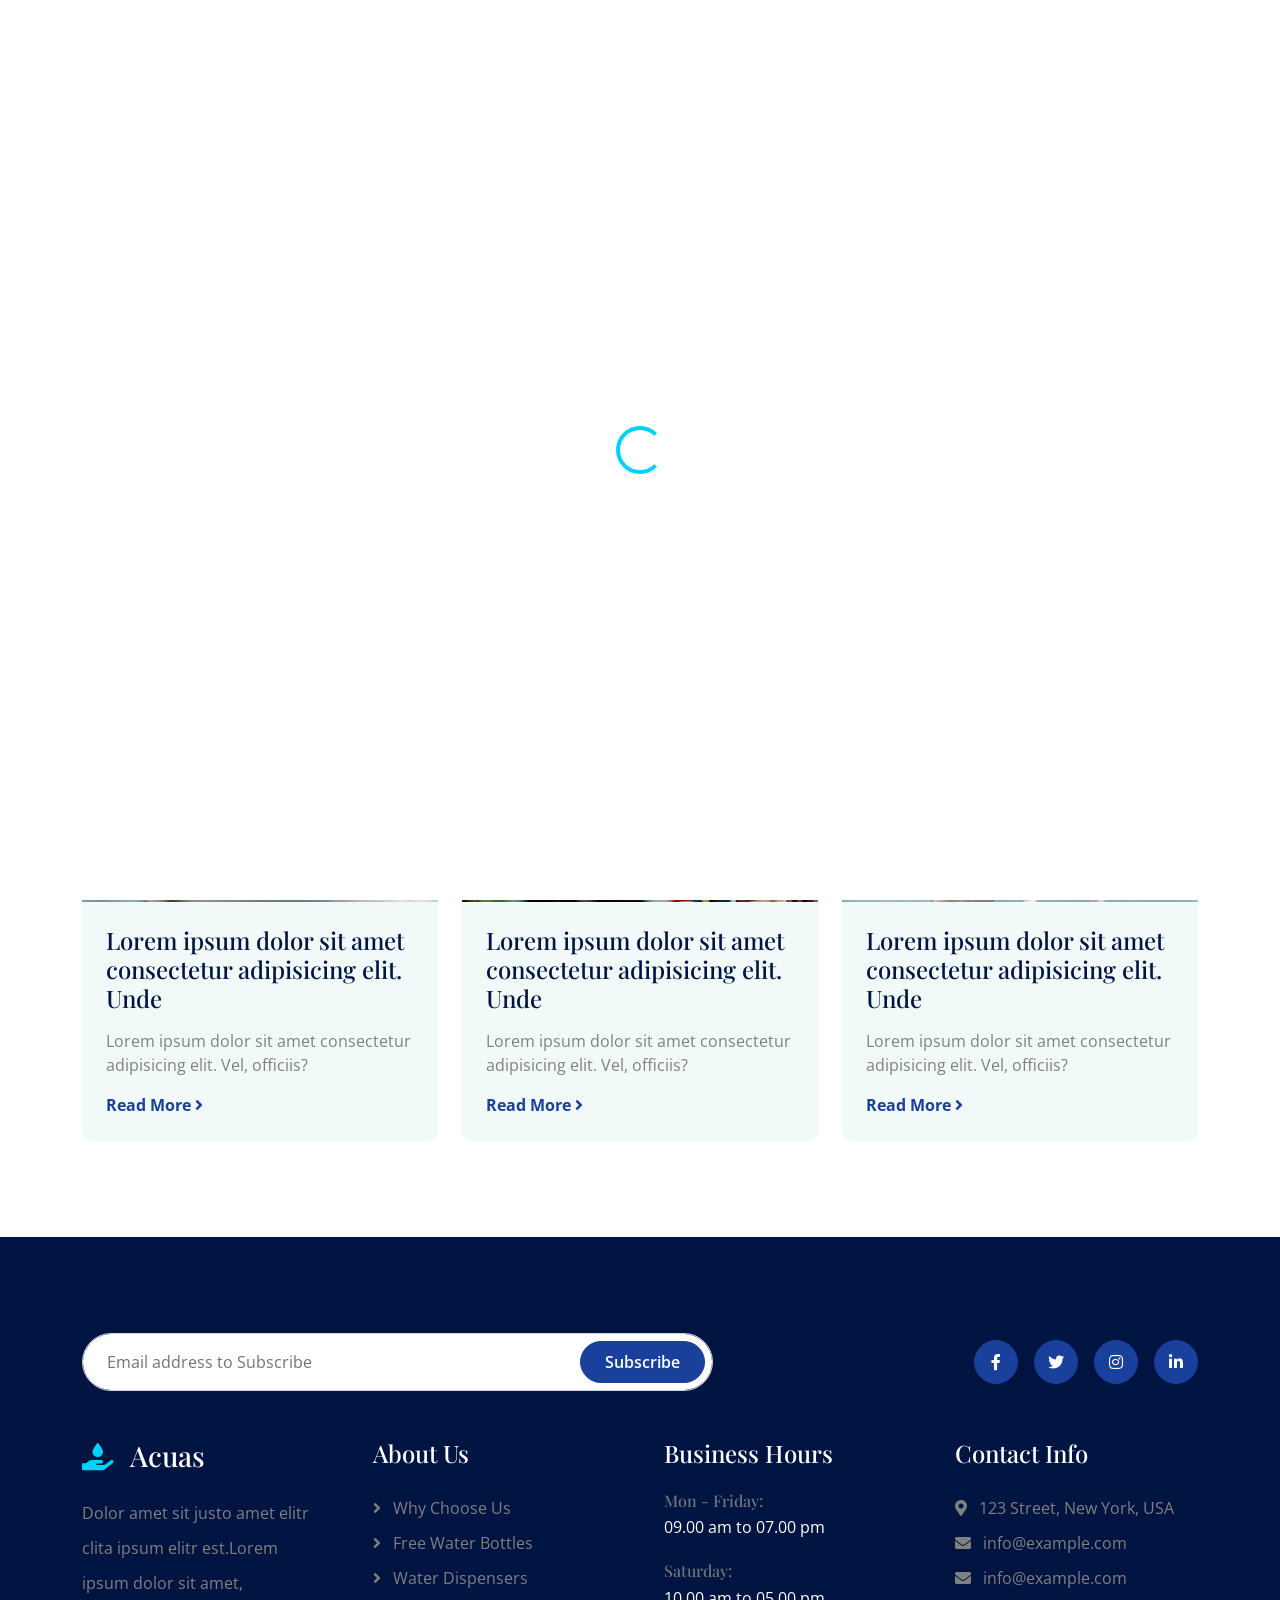
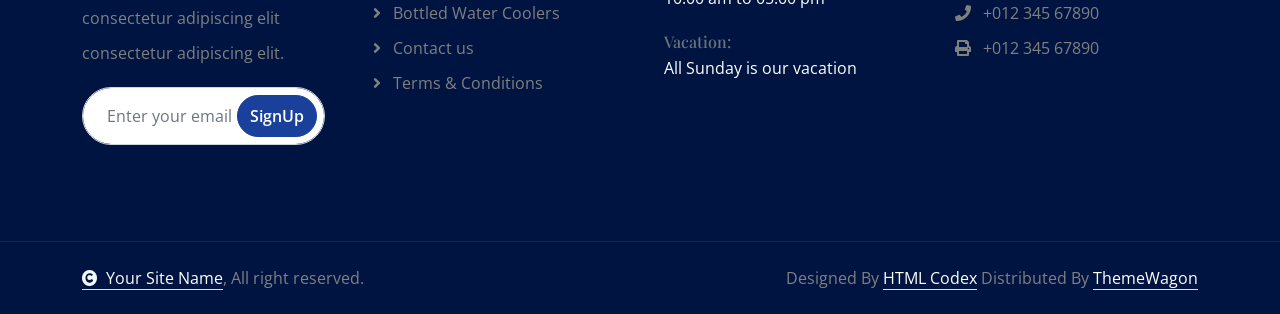
<file: blog.html>
<!DOCTYPE html>
<html lang="en">

    <head>
        <meta charset="utf-8">
        <title>Acuas - Drinking Water Website Template</title>
        <meta content="width=device-width, initial-scale=1.0" name="viewport">
        <meta content="" name="keywords">
        <meta content="" name="description">

        <!-- Google Web Fonts -->
        <link rel="preconnect" href="https://fonts.googleapis.com">
        <link rel="preconnect" href="https://fonts.gstatic.com" crossorigin>
        <link href="https://fonts.googleapis.com/css2?family=Open+Sans:ital,wdth,wght@0,75..100,300..800;1,75..100,300..800&family=Playfair+Display:ital,wght@0,400..900;1,400..900&display=swap" rel="stylesheet"> 

        <!-- Icon Font Stylesheet -->
        <link rel="stylesheet" href="https://use.fontawesome.com/releases/v5.15.4/css/all.css"/>
        <link href="https://cdn.jsdelivr.net/npm/bootstrap-icons@1.4.1/font/bootstrap-icons.css" rel="stylesheet">

        <!-- Libraries Stylesheet -->
        <link href="lib/animate/animate.min.css" rel="stylesheet">
        <link href="lib/owlcarousel/assets/owl.carousel.min.css" rel="stylesheet">


        <!-- Customized Bootstrap Stylesheet -->
        <link href="css/bootstrap.min.css" rel="stylesheet">

        <!-- Template Stylesheet -->
        <link href="css/style.css" rel="stylesheet">
    </head>

    <body>

        <!-- Spinner Start -->
        <div id="spinner" class="show bg-white position-fixed translate-middle w-100 vh-100 top-50 start-50 d-flex align-items-center justify-content-center">
            <div class="spinner-border text-primary" style="width: 3rem; height: 3rem;" role="status">
                <span class="sr-only">Loading...</span>
            </div>
        </div>
        <!-- Spinner End -->

        <!-- Navbar & Hero Start -->
        <div class="container-fluid position-relative p-0">
            <nav class="navbar navbar-expand-lg navbar-light px-4 px-lg-5 py-3 py-lg-0">
                <a href="" class="navbar-brand p-0">
                    <h1 class="text-primary"><i class="fas fa-hand-holding-water me-3"></i>Acuas</h1>
                    <!-- <img src="img/logo.png" alt="Logo"> -->
                </a>
                <button class="navbar-toggler" type="button" data-bs-toggle="collapse" data-bs-target="#navbarCollapse">
                    <span class="fa fa-bars"></span>
                </button>
                <div class="collapse navbar-collapse" id="navbarCollapse">
                    <div class="navbar-nav ms-auto py-0">
                        <a href="index.html" class="nav-item nav-link">Home</a>
                        <a href="about.html" class="nav-item nav-link">About</a>
                        <a href="service.html" class="nav-item nav-link">Service</a>
                        <a href="blog.html" class="nav-item nav-link active">Blog</a>
                        <div class="nav-item dropdown">
                            <a href="#" class="nav-link dropdown-toggle" data-bs-toggle="dropdown">Pages</a>
                            <div class="dropdown-menu m-0">
                                <a href="feature.html" class="dropdown-item">Our Feature</a>
                                <a href="product.html" class="dropdown-item">Our Product</a>
                                <a href="team.html" class="dropdown-item">Our Team</a>
                                <a href="testimonial.html" class="dropdown-item">Testimonial</a>
                                <a href="404.html" class="dropdown-item">404 Page</a>
                            </div>
                        </div>
                        <a href="contact.html" class="nav-item nav-link">Contact</a>
                    </div>
                    <div class="d-none d-xl-flex me-3">
                        <div class="d-flex flex-column pe-3 border-end border-primary">
                            <span class="text-body">Get Free Delivery</span>
                            <a href="tel:+4733378901"><span class="text-primary">Free: + 0123 456 7890</span></a>
                        </div>
                    </div>
                    <button class="btn btn-primary btn-md-square d-flex flex-shrink-0 mb-3 mb-lg-0 rounded-circle me-3" data-bs-toggle="modal" data-bs-target="#searchModal"><i class="fas fa-search"></i></button>
                    <a href="" class="btn btn-primary rounded-pill d-inline-flex flex-shrink-0 py-2 px-4">Order Now</a>
                </div>
            </nav>

            <!-- Header Start -->
            <div class="container-fluid bg-breadcrumb">
                <div class="container text-center py-5" style="max-width: 900px;">
                    <h4 class="text-white display-4 mb-4 wow fadeInDown" data-wow-delay="0.1s">Our News & Blog</h4>
                    <ol class="breadcrumb d-flex justify-content-center mb-0 wow fadeInDown" data-wow-delay="0.3s">
                        <li class="breadcrumb-item"><a href="index.html">Home</a></li>
                        <li class="breadcrumb-item"><a href="#">Pages</a></li>
                        <li class="breadcrumb-item active text-primary">News & Blog</li>
                    </ol>    
                </div>
            </div>
            <!-- Header End -->
        </div>
        <!-- Navbar & Hero End -->

        <!-- Modal Search Start -->
        <div class="modal fade" id="searchModal" tabindex="-1" aria-labelledby="exampleModalLabel" aria-hidden="true">
            <div class="modal-dialog modal-fullscreen">
                <div class="modal-content rounded-0">
                    <div class="modal-header">
                        <h4 class="modal-title mb-0" id="exampleModalLabel">Search by keyword</h4>
                        <button type="button" class="btn-close" data-bs-dismiss="modal" aria-label="Close"></button>
                    </div>
                    <div class="modal-body d-flex align-items-center">
                        <div class="input-group w-75 mx-auto d-flex">
                            <input type="search" class="form-control p-3" placeholder="keywords" aria-describedby="search-icon-1">
                            <span id="search-icon-1" class="input-group-text btn border p-3"><i class="fa fa-search text-white"></i></span>
                        </div>
                    </div>
                </div>
            </div>
        </div>
        <!-- Modal Search End -->

        <!-- Blog Start -->
        <div class="container-fluid blog py-5">
            <div class="container py-5">
                <div class="text-center mx-auto pb-5 wow fadeInUp" data-wow-delay="0.2s" style="max-width: 800px;">
                    <h4 class="text-uppercase text-primary">Our Blog</h4>
                    <h1 class="display-3 text-capitalize mb-3">Latest Blog & News</h1>
                </div>
                <div class="row g-4 justify-content-center">
                    <div class="col-lg-6 col-xl-4 wow fadeInUp" data-wow-delay="0.2s">
                        <div class="blog-item">
                            <div class="blog-img">
                                <img src="img/blog-1.jpg" class="img-fluid rounded-top w-100" alt="">
                                <div class="blog-date px-4 py-2"><i class="fa fa-calendar-alt me-1"></i> Jan 12 2025</div>
                            </div>
                            <div class="blog-content rounded-bottom p-4">
                                <a href="#" class="h4 d-inline-block mb-3">Lorem ipsum dolor sit amet consectetur adipisicing elit. Unde</a>
                                <p>Lorem ipsum dolor sit amet consectetur adipisicing elit. Vel, officiis?</p>
                                <a href="#" class="fw-bold text-secondary">Read More <i class="fa fa-angle-right"></i></a>
                            </div>
                        </div>
                    </div>
                    <div class="col-lg-6 col-xl-4 wow fadeInUp" data-wow-delay="0.4s">
                        <div class="blog-item">
                            <div class="blog-img">
                                <img src="img/blog-2.jpg" class="img-fluid rounded-top w-100" alt="">
                                <div class="blog-date px-4 py-2"><i class="fa fa-calendar-alt me-1"></i> Jan 12 2025</div>
                            </div>
                            <div class="blog-content rounded-bottom p-4">
                                <a href="#" class="h4 d-inline-block mb-3">Lorem ipsum dolor sit amet consectetur adipisicing elit. Unde</a>
                                <p>Lorem ipsum dolor sit amet consectetur adipisicing elit. Vel, officiis?</p>
                                <a href="#" class="fw-bold text-secondary">Read More <i class="fa fa-angle-right"></i></a>
                            </div>
                        </div>
                    </div>
                    <div class="col-lg-6 col-xl-4 wow fadeInUp" data-wow-delay="0.6s">
                        <div class="blog-item">
                            <div class="blog-img">
                                <img src="img/blog-3.jpg" class="img-fluid rounded-top w-100" alt="">
                                <div class="blog-date px-4 py-2"><i class="fa fa-calendar-alt me-1"></i> Jan 12 2025</div>
                            </div>
                            <div class="blog-content rounded-bottom p-4">
                                <a href="#" class="h4 d-inline-block mb-3">Lorem ipsum dolor sit amet consectetur adipisicing elit. Unde</a>
                                <p>Lorem ipsum dolor sit amet consectetur adipisicing elit. Vel, officiis?</p>
                                <a href="#" class="fw-bold text-secondary">Read More <i class="fa fa-angle-right"></i></a>
                            </div>
                        </div>
                    </div>
                </div>
            </div>
        </div>
        <!-- Blog End -->

        <!-- Footer Start -->
        <div class="container-fluid footer py-5 wow fadeIn" data-wow-delay="0.2s">
            <div class="container py-5">
                <div class="row g-5 mb-5 align-items-center">
                    <div class="col-lg-7">
                        <div class="position-relative mx-auto">
                            <input class="form-control rounded-pill w-100 py-3 ps-4 pe-5" type="text" placeholder="Email address to Subscribe">
                            <button type="button" class="btn btn-secondary rounded-pill position-absolute top-0 end-0 py-2 px-4 mt-2 me-2">Subscribe</button>
                        </div>
                    </div>
                    <div class="col-lg-5">
                        <div class="d-flex align-items-center justify-content-center justify-content-lg-end">
                            <a class="btn btn-secondary btn-md-square rounded-circle me-3" href=""><i class="fab fa-facebook-f"></i></a>
                            <a class="btn btn-secondary btn-md-square rounded-circle me-3" href=""><i class="fab fa-twitter"></i></a>
                            <a class="btn btn-secondary btn-md-square rounded-circle me-3" href=""><i class="fab fa-instagram"></i></a>
                            <a class="btn btn-secondary btn-md-square rounded-circle me-0" href=""><i class="fab fa-linkedin-in"></i></a>
                        </div>
                    </div>
                </div>
                <div class="row g-5">
                    <div class="col-md-6 col-lg-6 col-xl-3">
                        <div class="footer-item d-flex flex-column">
                            <div class="footer-item">
                                <h3 class="text-white mb-4"><i class="fas fa-hand-holding-water text-primary me-3"></i>Acuas</h3>
                                <p class="mb-3">Dolor amet sit justo amet elitr clita ipsum elitr est.Lorem ipsum dolor sit amet, consectetur adipiscing elit consectetur adipiscing elit.</p>
                            </div>
                            <div class="position-relative">
                                <input class="form-control rounded-pill w-100 py-3 ps-4 pe-5" type="text" placeholder="Enter your email">
                                <button type="button" class="btn btn-secondary rounded-pill position-absolute top-0 end-0 py-2 mt-2 me-2">SignUp</button>
                            </div>
                        </div>
                    </div>
                    <div class="col-md-6 col-lg-6 col-xl-3">
                        <div class="footer-item d-flex flex-column">
                            <h4 class="text-white mb-4">About Us</h4>
                            <a href="#"><i class="fas fa-angle-right me-2"></i> Why Choose Us</a>
                            <a href="#"><i class="fas fa-angle-right me-2"></i> Free Water Bottles</a>
                            <a href="#"><i class="fas fa-angle-right me-2"></i> Water Dispensers</a>
                            <a href="#"><i class="fas fa-angle-right me-2"></i> Bottled Water Coolers</a>
                            <a href="#"><i class="fas fa-angle-right me-2"></i> Contact us</a>
                            <a href="#"><i class="fas fa-angle-right me-2"></i> Terms & Conditions</a>
                        </div>
                    </div>
                    <div class="col-md-6 col-lg-6 col-xl-3">
                        <div class="footer-item d-flex flex-column">
                            <h4 class="text-white mb-4">Business Hours</h4>
                            <div class="mb-3">
                                <h6 class="text-muted mb-0">Mon - Friday:</h6>
                                <p class="text-white mb-0">09.00 am to 07.00 pm</p>
                            </div>
                            <div class="mb-3">
                                <h6 class="text-muted mb-0">Saturday:</h6>
                                <p class="text-white mb-0">10.00 am to 05.00 pm</p>
                            </div>
                            <div class="mb-3">
                                <h6 class="text-muted mb-0">Vacation:</h6>
                                <p class="text-white mb-0">All Sunday is our vacation</p>
                            </div>
                        </div>
                    </div>
                    <div class="col-md-6 col-lg-6 col-xl-3">
                        <div class="footer-item d-flex flex-column">
                            <h4 class="text-white mb-4">Contact Info</h4>
                            <a href="#"><i class="fa fa-map-marker-alt me-2"></i> 123 Street, New York, USA</a>
                            <a href="mailto:info@example.com"><i class="fas fa-envelope me-2"></i> info@example.com</a>
                            <a href="mailto:info@example.com"><i class="fas fa-envelope me-2"></i> info@example.com</a>
                            <a href="tel:+012 345 67890"><i class="fas fa-phone me-2"></i> +012 345 67890</a>
                            <a href="tel:+012 345 67890" class="mb-3"><i class="fas fa-print me-2"></i> +012 345 67890</a>
                        </div>
                    </div>
                </div>
            </div>
        </div>
        <!-- Footer End -->

        
        <!-- Copyright Start -->
        <div class="container-fluid copyright py-4">
            <div class="container">
                <div class="row g-4 align-items-center">
                    <div class="col-md-6 text-center text-md-start mb-md-0">
                        <span class="text-body"><a href="#" class="border-bottom text-white"><i class="fas fa-copyright text-light me-2"></i>Your Site Name</a>, All right reserved.</span>
                    </div>
                    <div class="col-md-6 text-center text-md-end text-body">
                        <!--/*** This template is free as long as you keep the below author’s credit link/attribution link/backlink. ***/-->
                        <!--/*** If you'd like to use the template without the below author’s credit link/attribution link/backlink, ***/-->
                        <!--/*** you can purchase the Credit Removal License from "https://htmlcodex.com/credit-removal". ***/-->
                        Designed By <a class="border-bottom text-white" href="https://htmlcodex.com">HTML Codex</a> Distributed By <a class="border-bottom text-white" href="https://themewagon.com">ThemeWagon</a>
                    </div>
                </div>
            </div>
        </div>
        <!-- Copyright End -->


        <!-- Back to Top -->
        <a href="#" class="btn btn-secondary btn-lg-square rounded-circle back-to-top"><i class="fa fa-arrow-up"></i></a>   

        
    <!-- JavaScript Libraries -->
    <script src="https://ajax.googleapis.com/ajax/libs/jquery/3.6.4/jquery.min.js"></script>
    <script src="https://cdn.jsdelivr.net/npm/bootstrap@5.0.0/dist/js/bootstrap.bundle.min.js"></script>
    <script src="lib/wow/wow.min.js"></script>
    <script src="lib/easing/easing.min.js"></script>
    <script src="lib/waypoints/waypoints.min.js"></script>
    <script src="lib/counterup/counterup.min.js"></script>
    <script src="lib/owlcarousel/owl.carousel.min.js"></script>
    

    <!-- Template Javascript -->
    <script src="js/main.js"></script>
    </body>

</html>
</file>
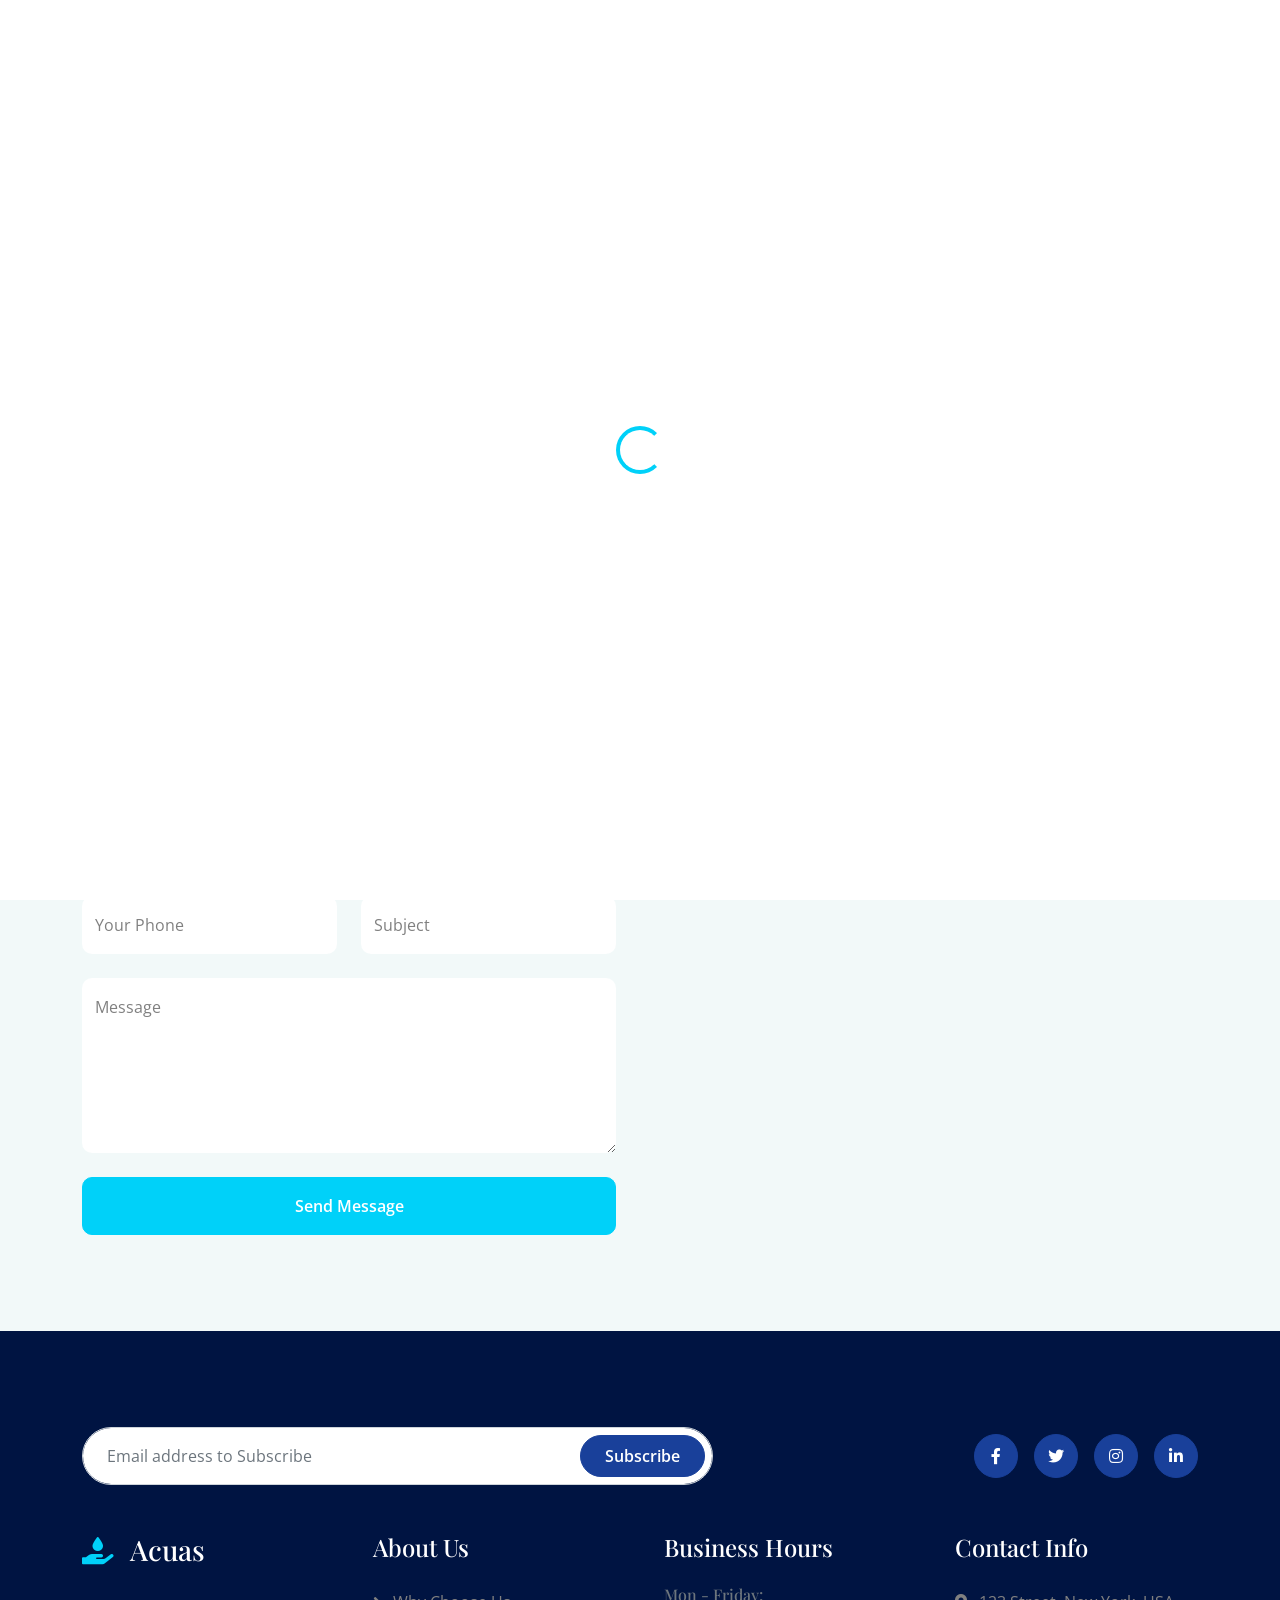
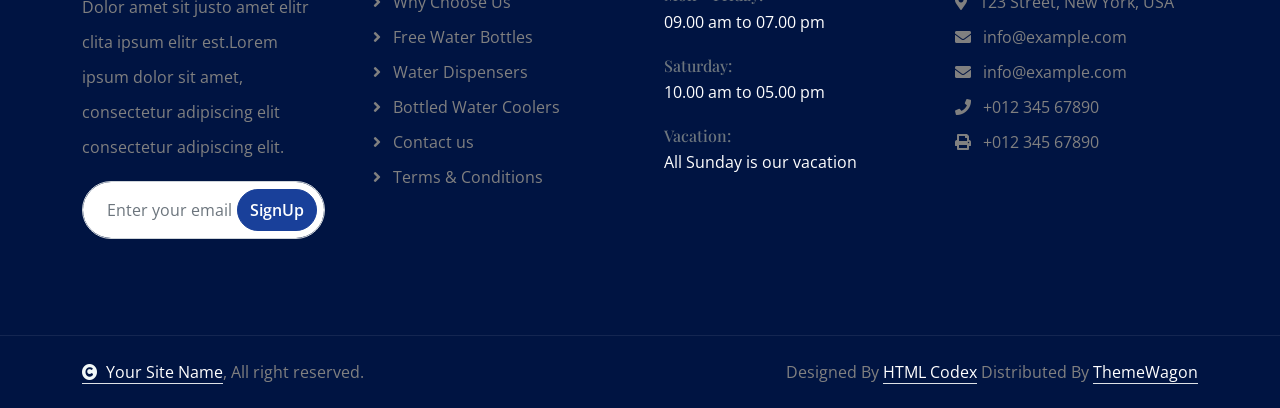
<file: contact.html>
<!DOCTYPE html>
<html lang="en">

    <head>
        <meta charset="utf-8">
        <title>Acuas - Drinking Water Website Template</title>
        <meta content="width=device-width, initial-scale=1.0" name="viewport">
        <meta content="" name="keywords">
        <meta content="" name="description">

        <!-- Google Web Fonts -->
        <link rel="preconnect" href="https://fonts.googleapis.com">
        <link rel="preconnect" href="https://fonts.gstatic.com" crossorigin>
        <link href="https://fonts.googleapis.com/css2?family=Open+Sans:ital,wdth,wght@0,75..100,300..800;1,75..100,300..800&family=Playfair+Display:ital,wght@0,400..900;1,400..900&display=swap" rel="stylesheet"> 

        <!-- Icon Font Stylesheet -->
        <link rel="stylesheet" href="https://use.fontawesome.com/releases/v5.15.4/css/all.css"/>
        <link href="https://cdn.jsdelivr.net/npm/bootstrap-icons@1.4.1/font/bootstrap-icons.css" rel="stylesheet">

        <!-- Libraries Stylesheet -->
        <link href="lib/animate/animate.min.css" rel="stylesheet">
        <link href="lib/owlcarousel/assets/owl.carousel.min.css" rel="stylesheet">


        <!-- Customized Bootstrap Stylesheet -->
        <link href="css/bootstrap.min.css" rel="stylesheet">

        <!-- Template Stylesheet -->
        <link href="css/style.css" rel="stylesheet">
    </head>

    <body>

        <!-- Spinner Start -->
        <div id="spinner" class="show bg-white position-fixed translate-middle w-100 vh-100 top-50 start-50 d-flex align-items-center justify-content-center">
            <div class="spinner-border text-primary" style="width: 3rem; height: 3rem;" role="status">
                <span class="sr-only">Loading...</span>
            </div>
        </div>
        <!-- Spinner End -->

        <!-- Navbar & Hero Start -->
        <div class="container-fluid position-relative p-0">
            <nav class="navbar navbar-expand-lg navbar-light px-4 px-lg-5 py-3 py-lg-0">
                <a href="" class="navbar-brand p-0">
                    <h1 class="text-primary"><i class="fas fa-hand-holding-water me-3"></i>Acuas</h1>
                    <!-- <img src="img/logo.png" alt="Logo"> -->
                </a>
                <button class="navbar-toggler" type="button" data-bs-toggle="collapse" data-bs-target="#navbarCollapse">
                    <span class="fa fa-bars"></span>
                </button>
                <div class="collapse navbar-collapse" id="navbarCollapse">
                    <div class="navbar-nav ms-auto py-0">
                        <a href="index.html" class="nav-item nav-link">Home</a>
                        <a href="about.html" class="nav-item nav-link">About</a>
                        <a href="service.html" class="nav-item nav-link">Service</a>
                        <a href="blog.html" class="nav-item nav-link">Blog</a>
                        <div class="nav-item dropdown">
                            <a href="#" class="nav-link dropdown-toggle" data-bs-toggle="dropdown">Pages</a>
                            <div class="dropdown-menu m-0">
                                <a href="feature.html" class="dropdown-item">Our Feature</a>
                                <a href="product.html" class="dropdown-item">Our Product</a>
                                <a href="team.html" class="dropdown-item">Our Team</a>
                                <a href="testimonial.html" class="dropdown-item">Testimonial</a>
                                <a href="404.html" class="dropdown-item">404 Page</a>
                            </div>
                        </div>
                        <a href="contact.html" class="nav-item nav-link active">Contact</a>
                    </div>
                    <div class="d-none d-xl-flex me-3">
                        <div class="d-flex flex-column pe-3 border-end border-primary">
                            <span class="text-body">Get Free Delivery</span>
                            <a href="tel:+4733378901"><span class="text-primary">Free: + 0123 456 7890</span></a>
                        </div>
                    </div>
                    <button class="btn btn-primary btn-md-square d-flex flex-shrink-0 mb-3 mb-lg-0 rounded-circle me-3" data-bs-toggle="modal" data-bs-target="#searchModal"><i class="fas fa-search"></i></button>
                    <a href="" class="btn btn-primary rounded-pill d-inline-flex flex-shrink-0 py-2 px-4">Order Now</a>
                </div>
            </nav>

            <!-- Header Start -->
            <div class="container-fluid bg-breadcrumb">
                <div class="container text-center py-5" style="max-width: 900px;">
                    <h4 class="text-white display-4 mb-4 wow fadeInDown" data-wow-delay="0.1s">Contact Us</h4>
                    <ol class="breadcrumb d-flex justify-content-center mb-0 wow fadeInDown" data-wow-delay="0.3s">
                        <li class="breadcrumb-item"><a href="index.html">Home</a></li>
                        <li class="breadcrumb-item"><a href="#">Pages</a></li>
                        <li class="breadcrumb-item active text-primary">Contact</li>
                    </ol>    
                </div>
            </div>
            <!-- Header End -->
        </div>
        <!-- Navbar & Hero End -->

        <!-- Modal Search Start -->
        <div class="modal fade" id="searchModal" tabindex="-1" aria-labelledby="exampleModalLabel" aria-hidden="true">
            <div class="modal-dialog modal-fullscreen">
                <div class="modal-content rounded-0">
                    <div class="modal-header">
                        <h4 class="modal-title mb-0" id="exampleModalLabel">Search by keyword</h4>
                        <button type="button" class="btn-close" data-bs-dismiss="modal" aria-label="Close"></button>
                    </div>
                    <div class="modal-body d-flex align-items-center">
                        <div class="input-group w-75 mx-auto d-flex">
                            <input type="search" class="form-control p-3" placeholder="keywords" aria-describedby="search-icon-1">
                            <span id="search-icon-1" class="input-group-text btn border p-3"><i class="fa fa-search text-white"></i></span>
                        </div>
                    </div>
                </div>
            </div>
        </div>
        <!-- Modal Search End -->

        <!-- Contact Start -->
        <div class="container-fluid contact bg-light py-5">
            <div class="container py-5">
                <div class="row g-5">
                    <div class="col-lg-6 h-100 wow fadeInUp" data-wow-delay="0.2s">
                        <div class="text-center mx-auto pb-5" style="max-width: 800px;">
                            <h4 class="text-uppercase text-primary">Let’s Connect</h4>
                            <h1 class="display-3 text-capitalize mb-3">Send Your Message</h1>
                            <p class="mb-0">The contact form is currently inactive. Get a functional and working contact form with Ajax & PHP in a few minutes. Just copy and paste the files, add a little code and you're done. <a class="text-primary fw-bold" href="https://htmlcodex.com/contact-form">Download Now</a>.</p>
                        </div>
                        <form>
                            <div class="row g-4">
                                <div class="col-lg-12 col-xl-6">
                                    <div class="form-floating">
                                        <input type="text" class="form-control border-0" id="name" placeholder="Your Name">
                                        <label for="name">Your Name</label>
                                    </div>
                                </div>
                                <div class="col-lg-12 col-xl-6">
                                    <div class="form-floating">
                                        <input type="email" class="form-control border-0" id="email" placeholder="Your Email">
                                        <label for="email">Your Email</label>
                                    </div>
                                </div>
                                <div class="col-lg-12 col-xl-6">
                                    <div class="form-floating">
                                        <input type="phone" class="form-control border-0" id="phone" placeholder="Phone">
                                        <label for="phone">Your Phone</label>
                                    </div>
                                </div>
                                <div class="col-lg-12 col-xl-6">
                                    <div class="form-floating">
                                        <input type="text" class="form-control border-0" id="subject" placeholder="Subject">
                                        <label for="subject">Subject</label>
                                    </div>
                                </div>
                                <div class="col-12">
                                    <div class="form-floating">
                                        <textarea class="form-control border-0" placeholder="Leave a message here" id="message" style="height: 175px"></textarea>
                                        <label for="message">Message</label>
                                    </div>
                                </div>
                                <div class="col-12">
                                    <button class="btn btn-primary w-100 py-3">Send Message</button>
                                </div>
                            </div>
                        </form>
                    </div>
                    <div class="col-lg-6 wow fadeInUp" data-wow-delay="0.4s">
                        <div class="row g-4">
                            <div class="col-12">
                                <div class="d-inline-flex rounded bg-white w-100 p-4">
                                    <i class="fas fa-map-marker-alt fa-2x text-secondary me-4"></i>
                                    <div>
                                        <h4>Address</h4>
                                        <p class="mb-0">123 North tower New York, USA</p>
                                    </div>
                                </div>
                            </div>
                            <div class="col-lg-12 col-xl-6">
                                <div class="d-inline-flex rounded bg-white w-100 p-4">
                                    <i class="fas fa-envelope fa-2x text-secondary me-4"></i>
                                    <div>
                                        <h4>Mail Us</h4>
                                        <p class="mb-0">info@example.com</p>
                                    </div>
                                </div>
                            </div>
                            <div class="col-lg-12 col-xl-6">
                                <div class="d-inline-flex rounded bg-white w-100 p-4">
                                    <i class="fa fa-phone-alt fa-2x text-secondary me-4"></i>
                                    <div>
                                        <h4>Telephone</h4>
                                        <p class="mb-0">(+012) 3456 7890 123</p>
                                    </div>
                                </div>
                            </div>
                            <div class="col-12">
                                <div class="h-100 overflow-hidden">
                                    <iframe class="w-100 rounded" style="height: 400px;" src="https://www.google.com/maps/embed?pb=!1m18!1m12!1m3!1d387191.33750346623!2d-73.97968099999999!3d40.6974881!2m3!1f0!2f0!3f0!3m2!1i1024!2i768!4f13.1!3m3!1m2!1s0x89c24fa5d33f083b%3A0xc80b8f06e177fe62!2sNew%20York%2C%20NY%2C%20USA!5e0!3m2!1sen!2sbd!4v1694259649153!5m2!1sen!2sbd" 
                                    loading="lazy" referrerpolicy="no-referrer-when-downgrade"></iframe>
                                </div>
                            </div>
                        </div>
                    </div>
                </div>
            </div>
        </div>
        <!-- Contact End -->

        <!-- Footer Start -->
        <div class="container-fluid footer py-5 wow fadeIn" data-wow-delay="0.2s">
            <div class="container py-5">
                <div class="row g-5 mb-5 align-items-center">
                    <div class="col-lg-7">
                        <div class="position-relative mx-auto">
                            <input class="form-control rounded-pill w-100 py-3 ps-4 pe-5" type="text" placeholder="Email address to Subscribe">
                            <button type="button" class="btn btn-secondary rounded-pill position-absolute top-0 end-0 py-2 px-4 mt-2 me-2">Subscribe</button>
                        </div>
                    </div>
                    <div class="col-lg-5">
                        <div class="d-flex align-items-center justify-content-center justify-content-lg-end">
                            <a class="btn btn-secondary btn-md-square rounded-circle me-3" href=""><i class="fab fa-facebook-f"></i></a>
                            <a class="btn btn-secondary btn-md-square rounded-circle me-3" href=""><i class="fab fa-twitter"></i></a>
                            <a class="btn btn-secondary btn-md-square rounded-circle me-3" href=""><i class="fab fa-instagram"></i></a>
                            <a class="btn btn-secondary btn-md-square rounded-circle me-0" href=""><i class="fab fa-linkedin-in"></i></a>
                        </div>
                    </div>
                </div>
                <div class="row g-5">
                    <div class="col-md-6 col-lg-6 col-xl-3">
                        <div class="footer-item d-flex flex-column">
                            <div class="footer-item">
                                <h3 class="text-white mb-4"><i class="fas fa-hand-holding-water text-primary me-3"></i>Acuas</h3>
                                <p class="mb-3">Dolor amet sit justo amet elitr clita ipsum elitr est.Lorem ipsum dolor sit amet, consectetur adipiscing elit consectetur adipiscing elit.</p>
                            </div>
                            <div class="position-relative">
                                <input class="form-control rounded-pill w-100 py-3 ps-4 pe-5" type="text" placeholder="Enter your email">
                                <button type="button" class="btn btn-secondary rounded-pill position-absolute top-0 end-0 py-2 mt-2 me-2">SignUp</button>
                            </div>
                        </div>
                    </div>
                    <div class="col-md-6 col-lg-6 col-xl-3">
                        <div class="footer-item d-flex flex-column">
                            <h4 class="text-white mb-4">About Us</h4>
                            <a href="#"><i class="fas fa-angle-right me-2"></i> Why Choose Us</a>
                            <a href="#"><i class="fas fa-angle-right me-2"></i> Free Water Bottles</a>
                            <a href="#"><i class="fas fa-angle-right me-2"></i> Water Dispensers</a>
                            <a href="#"><i class="fas fa-angle-right me-2"></i> Bottled Water Coolers</a>
                            <a href="#"><i class="fas fa-angle-right me-2"></i> Contact us</a>
                            <a href="#"><i class="fas fa-angle-right me-2"></i> Terms & Conditions</a>
                        </div>
                    </div>
                    <div class="col-md-6 col-lg-6 col-xl-3">
                        <div class="footer-item d-flex flex-column">
                            <h4 class="text-white mb-4">Business Hours</h4>
                            <div class="mb-3">
                                <h6 class="text-muted mb-0">Mon - Friday:</h6>
                                <p class="text-white mb-0">09.00 am to 07.00 pm</p>
                            </div>
                            <div class="mb-3">
                                <h6 class="text-muted mb-0">Saturday:</h6>
                                <p class="text-white mb-0">10.00 am to 05.00 pm</p>
                            </div>
                            <div class="mb-3">
                                <h6 class="text-muted mb-0">Vacation:</h6>
                                <p class="text-white mb-0">All Sunday is our vacation</p>
                            </div>
                        </div>
                    </div>
                    <div class="col-md-6 col-lg-6 col-xl-3">
                        <div class="footer-item d-flex flex-column">
                            <h4 class="text-white mb-4">Contact Info</h4>
                            <a href="#"><i class="fa fa-map-marker-alt me-2"></i> 123 Street, New York, USA</a>
                            <a href="mailto:info@example.com"><i class="fas fa-envelope me-2"></i> info@example.com</a>
                            <a href="mailto:info@example.com"><i class="fas fa-envelope me-2"></i> info@example.com</a>
                            <a href="tel:+012 345 67890"><i class="fas fa-phone me-2"></i> +012 345 67890</a>
                            <a href="tel:+012 345 67890" class="mb-3"><i class="fas fa-print me-2"></i> +012 345 67890</a>
                        </div>
                    </div>
                </div>
            </div>
        </div>
        <!-- Footer End -->

        
        <!-- Copyright Start -->
        <div class="container-fluid copyright py-4">
            <div class="container">
                <div class="row g-4 align-items-center">
                    <div class="col-md-6 text-center text-md-start mb-md-0">
                        <span class="text-body"><a href="#" class="border-bottom text-white"><i class="fas fa-copyright text-light me-2"></i>Your Site Name</a>, All right reserved.</span>
                    </div>
                    <div class="col-md-6 text-center text-md-end text-body">
                        <!--/*** This template is free as long as you keep the below author’s credit link/attribution link/backlink. ***/-->
                        <!--/*** If you'd like to use the template without the below author’s credit link/attribution link/backlink, ***/-->
                        <!--/*** you can purchase the Credit Removal License from "https://htmlcodex.com/credit-removal". ***/-->
                        Designed By <a class="border-bottom text-white" href="https://htmlcodex.com">HTML Codex</a> Distributed By <a class="border-bottom text-white" href="https://themewagon.com">ThemeWagon</a>
                    </div>
                </div>
            </div>
        </div>
        <!-- Copyright End -->


        <!-- Back to Top -->
        <a href="#" class="btn btn-secondary btn-lg-square rounded-circle back-to-top"><i class="fa fa-arrow-up"></i></a>   

        
    <!-- JavaScript Libraries -->
    <script src="https://ajax.googleapis.com/ajax/libs/jquery/3.6.4/jquery.min.js"></script>
    <script src="https://cdn.jsdelivr.net/npm/bootstrap@5.0.0/dist/js/bootstrap.bundle.min.js"></script>
    <script src="lib/wow/wow.min.js"></script>
    <script src="lib/easing/easing.min.js"></script>
    <script src="lib/waypoints/waypoints.min.js"></script>
    <script src="lib/counterup/counterup.min.js"></script>
    <script src="lib/owlcarousel/owl.carousel.min.js"></script>
    

    <!-- Template Javascript -->
    <script src="js/main.js"></script>
    </body>

</html>
</file>
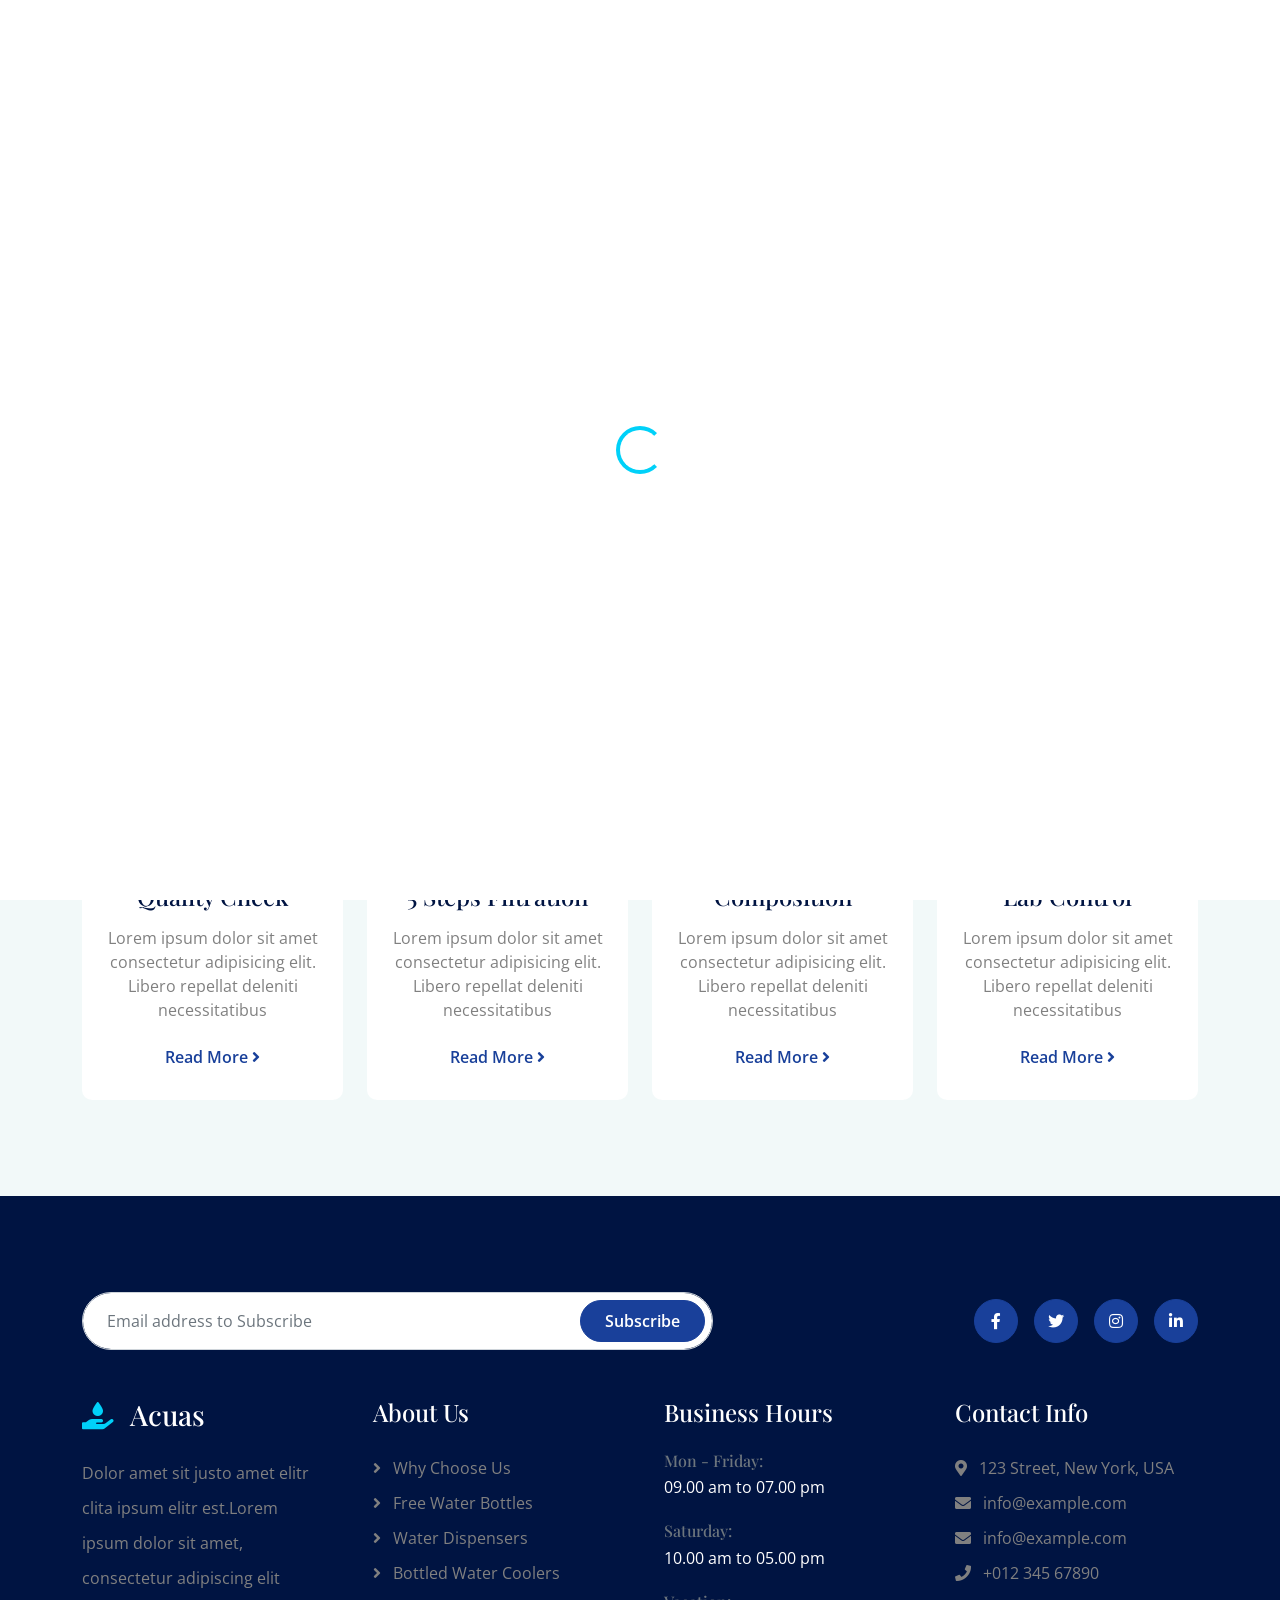
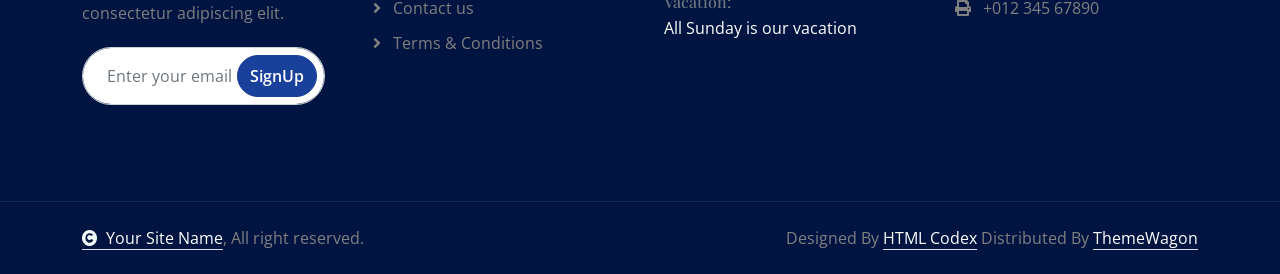
<file: feature.html>
<!DOCTYPE html>
<html lang="en">

    <head>
        <meta charset="utf-8">
        <title>Acuas - Drinking Water Website Template</title>
        <meta content="width=device-width, initial-scale=1.0" name="viewport">
        <meta content="" name="keywords">
        <meta content="" name="description">

        <!-- Google Web Fonts -->
        <link rel="preconnect" href="https://fonts.googleapis.com">
        <link rel="preconnect" href="https://fonts.gstatic.com" crossorigin>
        <link href="https://fonts.googleapis.com/css2?family=Open+Sans:ital,wdth,wght@0,75..100,300..800;1,75..100,300..800&family=Playfair+Display:ital,wght@0,400..900;1,400..900&display=swap" rel="stylesheet"> 

        <!-- Icon Font Stylesheet -->
        <link rel="stylesheet" href="https://use.fontawesome.com/releases/v5.15.4/css/all.css"/>
        <link href="https://cdn.jsdelivr.net/npm/bootstrap-icons@1.4.1/font/bootstrap-icons.css" rel="stylesheet">

        <!-- Libraries Stylesheet -->
        <link href="lib/animate/animate.min.css" rel="stylesheet">
        <link href="lib/owlcarousel/assets/owl.carousel.min.css" rel="stylesheet">


        <!-- Customized Bootstrap Stylesheet -->
        <link href="css/bootstrap.min.css" rel="stylesheet">

        <!-- Template Stylesheet -->
        <link href="css/style.css" rel="stylesheet">
    </head>

    <body>

        <!-- Spinner Start -->
        <div id="spinner" class="show bg-white position-fixed translate-middle w-100 vh-100 top-50 start-50 d-flex align-items-center justify-content-center">
            <div class="spinner-border text-primary" style="width: 3rem; height: 3rem;" role="status">
                <span class="sr-only">Loading...</span>
            </div>
        </div>
        <!-- Spinner End -->

        <!-- Navbar & Hero Start -->
        <div class="container-fluid position-relative p-0">
            <nav class="navbar navbar-expand-lg navbar-light px-4 px-lg-5 py-3 py-lg-0">
                <a href="" class="navbar-brand p-0">
                    <h1 class="text-primary"><i class="fas fa-hand-holding-water me-3"></i>Acuas</h1>
                    <!-- <img src="img/logo.png" alt="Logo"> -->
                </a>
                <button class="navbar-toggler" type="button" data-bs-toggle="collapse" data-bs-target="#navbarCollapse">
                    <span class="fa fa-bars"></span>
                </button>
                <div class="collapse navbar-collapse" id="navbarCollapse">
                    <div class="navbar-nav ms-auto py-0">
                        <a href="index.html" class="nav-item nav-link">Home</a>
                        <a href="about.html" class="nav-item nav-link">About</a>
                        <a href="service.html" class="nav-item nav-link">Service</a>
                        <a href="blog.html" class="nav-item nav-link">Blog</a>
                        <div class="nav-item dropdown active">
                            <a href="#" class="nav-link dropdown-toggle active" data-bs-toggle="dropdown">Pages</a>
                            <div class="dropdown-menu m-0">
                                <a href="feature.html" class="dropdown-item active">Our Feature</a>
                                <a href="product.html" class="dropdown-item">Our Product</a>
                                <a href="team.html" class="dropdown-item">Our Team</a>
                                <a href="testimonial.html" class="dropdown-item">Testimonial</a>
                                <a href="404.html" class="dropdown-item">404 Page</a>
                            </div>
                        </div>
                        <a href="contact.html" class="nav-item nav-link">Contact</a>
                    </div>
                    <div class="d-none d-xl-flex me-3">
                        <div class="d-flex flex-column pe-3 border-end border-primary">
                            <span class="text-body">Get Free Delivery</span>
                            <a href="tel:+4733378901"><span class="text-primary">Free: + 0123 456 7890</span></a>
                        </div>
                    </div>
                    <button class="btn btn-primary btn-md-square d-flex flex-shrink-0 mb-3 mb-lg-0 rounded-circle me-3" data-bs-toggle="modal" data-bs-target="#searchModal"><i class="fas fa-search"></i></button>
                    <a href="" class="btn btn-primary rounded-pill d-inline-flex flex-shrink-0 py-2 px-4">Order Now</a>
                </div>
            </nav>

            <!-- Header Start -->
            <div class="container-fluid bg-breadcrumb">
                <div class="container text-center py-5" style="max-width: 900px;">
                    <h4 class="text-white display-4 mb-4 wow fadeInDown" data-wow-delay="0.1s">Our Features</h4>
                    <ol class="breadcrumb d-flex justify-content-center mb-0 wow fadeInDown" data-wow-delay="0.3s">
                        <li class="breadcrumb-item"><a href="index.html">Home</a></li>
                        <li class="breadcrumb-item"><a href="#">Pages</a></li>
                        <li class="breadcrumb-item active text-primary">Feature</li>
                    </ol>    
                </div>
            </div>
            <!-- Header End -->
        </div>
        <!-- Navbar & Hero End -->

        <!-- Modal Search Start -->
        <div class="modal fade" id="searchModal" tabindex="-1" aria-labelledby="exampleModalLabel" aria-hidden="true">
            <div class="modal-dialog modal-fullscreen">
                <div class="modal-content rounded-0">
                    <div class="modal-header">
                        <h4 class="modal-title mb-0" id="exampleModalLabel">Search by keyword</h4>
                        <button type="button" class="btn-close" data-bs-dismiss="modal" aria-label="Close"></button>
                    </div>
                    <div class="modal-body d-flex align-items-center">
                        <div class="input-group w-75 mx-auto d-flex">
                            <input type="search" class="form-control p-3" placeholder="keywords" aria-describedby="search-icon-1">
                            <span id="search-icon-1" class="input-group-text btn border p-3"><i class="fa fa-search text-white"></i></span>
                        </div>
                    </div>
                </div>
            </div>
        </div>
        <!-- Modal Search End -->

        <!-- feature Start -->
        <div class="container-fluid feature bg-light py-5">
            <div class="container py-5">
                <div class="text-center mx-auto pb-5 wow fadeInUp" data-wow-delay="0.2s" style="max-width: 800px;">
                    <h4 class="text-uppercase text-primary">Our Feature</h4>
                    <h1 class="display-3 text-capitalize mb-3">A Trusted Name In Bottled Water Industry</h1>
                </div>
                <div class="row g-4">
                    <div class=" col-md-6 col-lg-6 col-xl-3 wow fadeInUp" data-wow-delay="0.2s">
                        <div class="feature-item p-4">
                            <div class="feature-icon mb-3"><i class="fas fa-hand-holding-water text-white fa-3x"></i></div>
                            <a href="#" class="h4 mb-3">Quality Check</a>
                            <p class="mb-3">Lorem ipsum dolor sit amet consectetur adipisicing elit. Libero repellat deleniti necessitatibus</p>
                            <a href="#" class="btn text-secondary">Read More <i class="fa fa-angle-right"></i></a>
                        </div>
                    </div>
                    <div class="col-md-6 col-lg-6 col-xl-3 wow fadeInUp" data-wow-delay="0.4s">
                        <div class="feature-item p-4">
                            <div class="feature-icon mb-3"><i class="fas fa-filter text-white fa-3x"></i></div>
                            <a href="#" class="h4 mb-3">5 Steps Filtration</a>
                            <p class="mb-3">Lorem ipsum dolor sit amet consectetur adipisicing elit. Libero repellat deleniti necessitatibus</p>
                            <a href="#" class="btn text-secondary">Read More <i class="fa fa-angle-right"></i></a>
                        </div>
                    </div>
                    <div class="col-md-6 col-lg-6 col-xl-3 wow fadeInUp" data-wow-delay="0.6s">
                        <div class="feature-item p-4">
                            <div class="feature-icon mb-3"><i class="fas fa-recycle text-white fa-3x"></i></div>
                            <a href="#" class="h4 mb-3">Composition</a>
                            <p class="mb-3">Lorem ipsum dolor sit amet consectetur adipisicing elit. Libero repellat deleniti necessitatibus</p>
                            <a href="#" class="btn text-secondary">Read More <i class="fa fa-angle-right"></i></a>
                        </div>
                    </div>
                    <div class="col-md-6 col-lg-6 col-xl-3 wow fadeInUp" data-wow-delay="0.8s">
                        <div class="feature-item p-4">
                            <div class="feature-icon mb-3"><i class="fas fa-microscope text-white fa-3x"></i></div>
                            <a href="#" class="h4 mb-3">Lab Control</a>
                            <p class="mb-3">Lorem ipsum dolor sit amet consectetur adipisicing elit. Libero repellat deleniti necessitatibus</p>
                            <a href="#" class="btn text-secondary">Read More <i class="fa fa-angle-right"></i></a>
                        </div>
                    </div>
                </div>
            </div>
        </div>
        <!-- feature End -->

        <!-- Footer Start -->
        <div class="container-fluid footer py-5 wow fadeIn" data-wow-delay="0.2s">
            <div class="container py-5">
                <div class="row g-5 mb-5 align-items-center">
                    <div class="col-lg-7">
                        <div class="position-relative mx-auto">
                            <input class="form-control rounded-pill w-100 py-3 ps-4 pe-5" type="text" placeholder="Email address to Subscribe">
                            <button type="button" class="btn btn-secondary rounded-pill position-absolute top-0 end-0 py-2 px-4 mt-2 me-2">Subscribe</button>
                        </div>
                    </div>
                    <div class="col-lg-5">
                        <div class="d-flex align-items-center justify-content-center justify-content-lg-end">
                            <a class="btn btn-secondary btn-md-square rounded-circle me-3" href=""><i class="fab fa-facebook-f"></i></a>
                            <a class="btn btn-secondary btn-md-square rounded-circle me-3" href=""><i class="fab fa-twitter"></i></a>
                            <a class="btn btn-secondary btn-md-square rounded-circle me-3" href=""><i class="fab fa-instagram"></i></a>
                            <a class="btn btn-secondary btn-md-square rounded-circle me-0" href=""><i class="fab fa-linkedin-in"></i></a>
                        </div>
                    </div>
                </div>
                <div class="row g-5">
                    <div class="col-md-6 col-lg-6 col-xl-3">
                        <div class="footer-item d-flex flex-column">
                            <div class="footer-item">
                                <h3 class="text-white mb-4"><i class="fas fa-hand-holding-water text-primary me-3"></i>Acuas</h3>
                                <p class="mb-3">Dolor amet sit justo amet elitr clita ipsum elitr est.Lorem ipsum dolor sit amet, consectetur adipiscing elit consectetur adipiscing elit.</p>
                            </div>
                            <div class="position-relative">
                                <input class="form-control rounded-pill w-100 py-3 ps-4 pe-5" type="text" placeholder="Enter your email">
                                <button type="button" class="btn btn-secondary rounded-pill position-absolute top-0 end-0 py-2 mt-2 me-2">SignUp</button>
                            </div>
                        </div>
                    </div>
                    <div class="col-md-6 col-lg-6 col-xl-3">
                        <div class="footer-item d-flex flex-column">
                            <h4 class="text-white mb-4">About Us</h4>
                            <a href="#"><i class="fas fa-angle-right me-2"></i> Why Choose Us</a>
                            <a href="#"><i class="fas fa-angle-right me-2"></i> Free Water Bottles</a>
                            <a href="#"><i class="fas fa-angle-right me-2"></i> Water Dispensers</a>
                            <a href="#"><i class="fas fa-angle-right me-2"></i> Bottled Water Coolers</a>
                            <a href="#"><i class="fas fa-angle-right me-2"></i> Contact us</a>
                            <a href="#"><i class="fas fa-angle-right me-2"></i> Terms & Conditions</a>
                        </div>
                    </div>
                    <div class="col-md-6 col-lg-6 col-xl-3">
                        <div class="footer-item d-flex flex-column">
                            <h4 class="text-white mb-4">Business Hours</h4>
                            <div class="mb-3">
                                <h6 class="text-muted mb-0">Mon - Friday:</h6>
                                <p class="text-white mb-0">09.00 am to 07.00 pm</p>
                            </div>
                            <div class="mb-3">
                                <h6 class="text-muted mb-0">Saturday:</h6>
                                <p class="text-white mb-0">10.00 am to 05.00 pm</p>
                            </div>
                            <div class="mb-3">
                                <h6 class="text-muted mb-0">Vacation:</h6>
                                <p class="text-white mb-0">All Sunday is our vacation</p>
                            </div>
                        </div>
                    </div>
                    <div class="col-md-6 col-lg-6 col-xl-3">
                        <div class="footer-item d-flex flex-column">
                            <h4 class="text-white mb-4">Contact Info</h4>
                            <a href="#"><i class="fa fa-map-marker-alt me-2"></i> 123 Street, New York, USA</a>
                            <a href="mailto:info@example.com"><i class="fas fa-envelope me-2"></i> info@example.com</a>
                            <a href="mailto:info@example.com"><i class="fas fa-envelope me-2"></i> info@example.com</a>
                            <a href="tel:+012 345 67890"><i class="fas fa-phone me-2"></i> +012 345 67890</a>
                            <a href="tel:+012 345 67890" class="mb-3"><i class="fas fa-print me-2"></i> +012 345 67890</a>
                        </div>
                    </div>
                </div>
            </div>
        </div>
        <!-- Footer End -->

        
        <!-- Copyright Start -->
        <div class="container-fluid copyright py-4">
            <div class="container">
                <div class="row g-4 align-items-center">
                    <div class="col-md-6 text-center text-md-start mb-md-0">
                        <span class="text-body"><a href="#" class="border-bottom text-white"><i class="fas fa-copyright text-light me-2"></i>Your Site Name</a>, All right reserved.</span>
                    </div>
                    <div class="col-md-6 text-center text-md-end text-body">
                        <!--/*** This template is free as long as you keep the below author’s credit link/attribution link/backlink. ***/-->
                        <!--/*** If you'd like to use the template without the below author’s credit link/attribution link/backlink, ***/-->
                        <!--/*** you can purchase the Credit Removal License from "https://htmlcodex.com/credit-removal". ***/-->
                        Designed By <a class="border-bottom text-white" href="https://htmlcodex.com">HTML Codex</a> Distributed By <a class="border-bottom text-white" href="https://themewagon.com">ThemeWagon</a>
                    </div>
                </div>
            </div>
        </div>
        <!-- Copyright End -->


        <!-- Back to Top -->
        <a href="#" class="btn btn-secondary btn-lg-square rounded-circle back-to-top"><i class="fa fa-arrow-up"></i></a>   

        
    <!-- JavaScript Libraries -->
    <script src="https://ajax.googleapis.com/ajax/libs/jquery/3.6.4/jquery.min.js"></script>
    <script src="https://cdn.jsdelivr.net/npm/bootstrap@5.0.0/dist/js/bootstrap.bundle.min.js"></script>
    <script src="lib/wow/wow.min.js"></script>
    <script src="lib/easing/easing.min.js"></script>
    <script src="lib/waypoints/waypoints.min.js"></script>
    <script src="lib/counterup/counterup.min.js"></script>
    <script src="lib/owlcarousel/owl.carousel.min.js"></script>
    

    <!-- Template Javascript -->
    <script src="js/main.js"></script>
    </body>

</html>
</file>
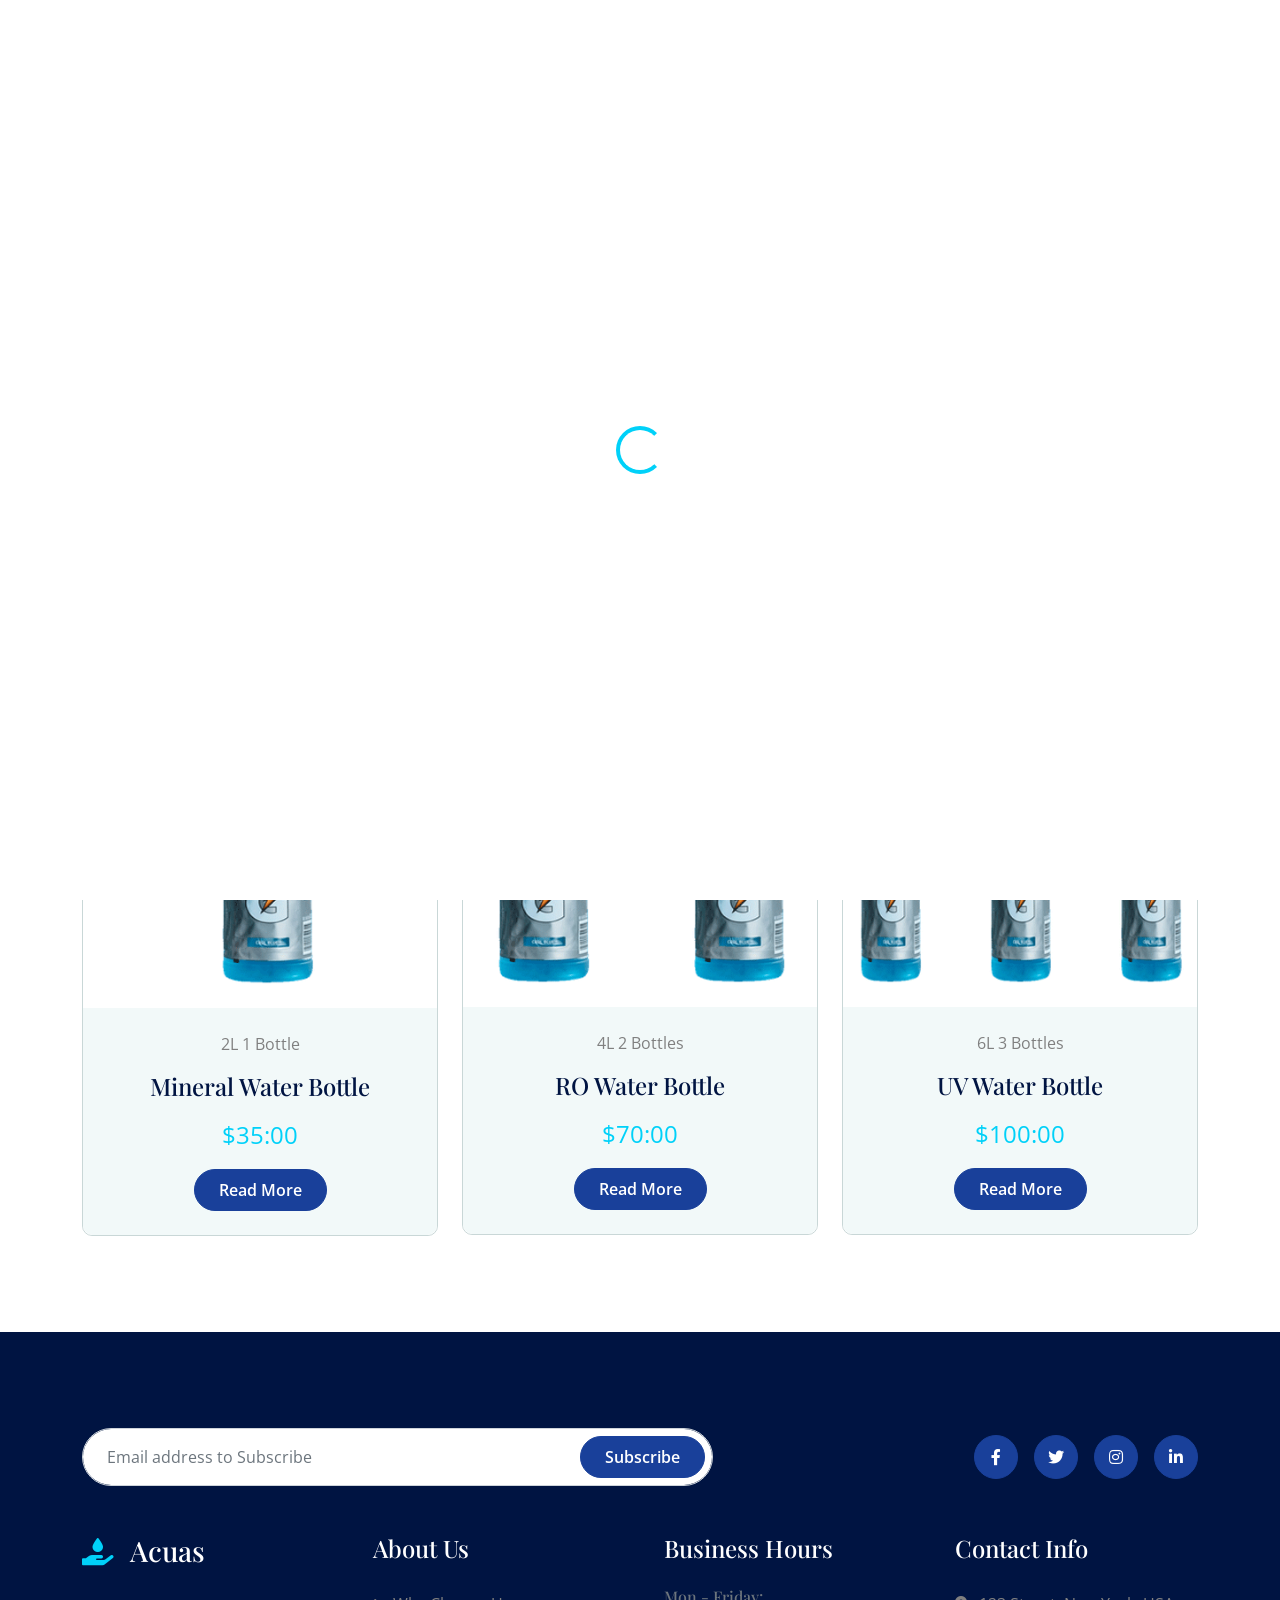
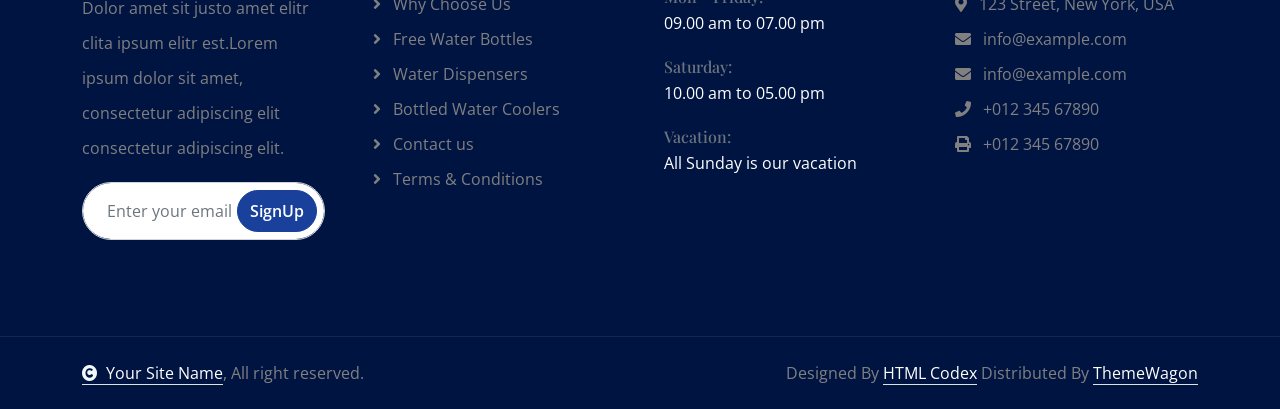
<file: product.html>
<!DOCTYPE html>
<html lang="en">

    <head>
        <meta charset="utf-8">
        <title>Acuas - Drinking Water Website Template</title>
        <meta content="width=device-width, initial-scale=1.0" name="viewport">
        <meta content="" name="keywords">
        <meta content="" name="description">

        <!-- Google Web Fonts -->
        <link rel="preconnect" href="https://fonts.googleapis.com">
        <link rel="preconnect" href="https://fonts.gstatic.com" crossorigin>
        <link href="https://fonts.googleapis.com/css2?family=Open+Sans:ital,wdth,wght@0,75..100,300..800;1,75..100,300..800&family=Playfair+Display:ital,wght@0,400..900;1,400..900&display=swap" rel="stylesheet"> 

        <!-- Icon Font Stylesheet -->
        <link rel="stylesheet" href="https://use.fontawesome.com/releases/v5.15.4/css/all.css"/>
        <link href="https://cdn.jsdelivr.net/npm/bootstrap-icons@1.4.1/font/bootstrap-icons.css" rel="stylesheet">

        <!-- Libraries Stylesheet -->
        <link href="lib/animate/animate.min.css" rel="stylesheet">
        <link href="lib/owlcarousel/assets/owl.carousel.min.css" rel="stylesheet">


        <!-- Customized Bootstrap Stylesheet -->
        <link href="css/bootstrap.min.css" rel="stylesheet">

        <!-- Template Stylesheet -->
        <link href="css/style.css" rel="stylesheet">
    </head>

    <body>

        <!-- Spinner Start -->
        <div id="spinner" class="show bg-white position-fixed translate-middle w-100 vh-100 top-50 start-50 d-flex align-items-center justify-content-center">
            <div class="spinner-border text-primary" style="width: 3rem; height: 3rem;" role="status">
                <span class="sr-only">Loading...</span>
            </div>
        </div>
        <!-- Spinner End -->

        <!-- Navbar & Hero Start -->
        <div class="container-fluid position-relative p-0">
            <nav class="navbar navbar-expand-lg navbar-light px-4 px-lg-5 py-3 py-lg-0">
                <a href="" class="navbar-brand p-0">
                    <h1 class="text-primary"><i class="fas fa-hand-holding-water me-3"></i>Acuas</h1>
                    <!-- <img src="img/logo.png" alt="Logo"> -->
                </a>
                <button class="navbar-toggler" type="button" data-bs-toggle="collapse" data-bs-target="#navbarCollapse">
                    <span class="fa fa-bars"></span>
                </button>
                <div class="collapse navbar-collapse" id="navbarCollapse">
                    <div class="navbar-nav ms-auto py-0">
                        <a href="index.html" class="nav-item nav-link">Home</a>
                        <a href="about.html" class="nav-item nav-link">About</a>
                        <a href="service.html" class="nav-item nav-link">Service</a>
                        <a href="blog.html" class="nav-item nav-link">Blog</a>
                        <div class="nav-item dropdown active">
                            <a href="#" class="nav-link dropdown-toggle active" data-bs-toggle="dropdown">Pages</a>
                            <div class="dropdown-menu m-0">
                                <a href="feature.html" class="dropdown-item">Our Feature</a>
                                <a href="product.html" class="dropdown-item active">Our Product</a>
                                <a href="team.html" class="dropdown-item">Our Team</a>
                                <a href="testimonial.html" class="dropdown-item">Testimonial</a>
                                <a href="404.html" class="dropdown-item">404 Page</a>
                            </div>
                        </div>
                        <a href="contact.html" class="nav-item nav-link">Contact</a>
                    </div>
                    <div class="d-none d-xl-flex me-3">
                        <div class="d-flex flex-column pe-3 border-end border-primary">
                            <span class="text-body">Get Free Delivery</span>
                            <a href="tel:+4733378901"><span class="text-primary">Free: + 0123 456 7890</span></a>
                        </div>
                    </div>
                    <button class="btn btn-primary btn-md-square d-flex flex-shrink-0 mb-3 mb-lg-0 rounded-circle me-3" data-bs-toggle="modal" data-bs-target="#searchModal"><i class="fas fa-search"></i></button>
                    <a href="" class="btn btn-primary rounded-pill d-inline-flex flex-shrink-0 py-2 px-4">Order Now</a>
                </div>
            </nav>

            <!-- Header Start -->
            <div class="container-fluid bg-breadcrumb">
                <div class="container text-center py-5" style="max-width: 900px;">
                    <h4 class="text-white display-4 mb-4 wow fadeInDown" data-wow-delay="0.1s">Our Products</h4>
                    <ol class="breadcrumb d-flex justify-content-center mb-0 wow fadeInDown" data-wow-delay="0.3s">
                        <li class="breadcrumb-item"><a href="index.html">Home</a></li>
                        <li class="breadcrumb-item"><a href="#">Pages</a></li>
                        <li class="breadcrumb-item active text-primary">Product</li>
                    </ol>    
                </div>
            </div>
            <!-- Header End -->
        </div>
        <!-- Navbar & Hero End -->

        <!-- Modal Search Start -->
        <div class="modal fade" id="searchModal" tabindex="-1" aria-labelledby="exampleModalLabel" aria-hidden="true">
            <div class="modal-dialog modal-fullscreen">
                <div class="modal-content rounded-0">
                    <div class="modal-header">
                        <h4 class="modal-title mb-0" id="exampleModalLabel">Search by keyword</h4>
                        <button type="button" class="btn-close" data-bs-dismiss="modal" aria-label="Close"></button>
                    </div>
                    <div class="modal-body d-flex align-items-center">
                        <div class="input-group w-75 mx-auto d-flex">
                            <input type="search" class="form-control p-3" placeholder="keywords" aria-describedby="search-icon-1">
                            <span id="search-icon-1" class="input-group-text btn border p-3"><i class="fa fa-search text-white"></i></span>
                        </div>
                    </div>
                </div>
            </div>
        </div>
        <!-- Modal Search End -->

        <!-- Products Start -->
        <div class="container-fluid product py-5">
            <div class="container py-5">
                <div class="text-center mx-auto pb-5 wow fadeInUp" data-wow-delay="0.2s" style="max-width: 800px;">
                    <h4 class="text-uppercase text-primary">Our Products</h4>
                    <h1 class="display-3 text-capitalize mb-3">We Deliver Best Quality Bottle Packs.</h1>
                </div>
                <div class="row g-4 justify-content-center">
                    <div class="col-lg-6 col-xl-4 wow fadeInUp" data-wow-delay="0.2s">
                        <div class="product-item">
                            <img src="img/product-3.png" class="img-fluid w-100 rounded-top"  alt="Image">
                            <div class="product-content bg-light text-center rounded-bottom p-4">
                                <p>2L 1 Bottle</p>
                                <a href="#" class="h4 d-inline-block mb-3">Mineral Water Bottle</a>
                                <p class="fs-4 text-primary mb-3">$35:00</p>
                                <a href="#" class="btn btn-secondary rounded-pill py-2 px-4">Read More</a>
                            </div>
                        </div>
                    </div>
                    <div class="col-lg-6 col-xl-4 wow fadeInUp" data-wow-delay="0.4s">
                        <div class="product-item">
                            <img src="img/product-2.png" class="img-fluid w-100 rounded-top"  alt="Image">
                            <div class="product-content bg-light text-center rounded-bottom p-4">
                                <p>4L 2 Bottles</p>
                                <a href="#" class="h4 d-inline-block mb-3">RO Water Bottle</a>
                                <p class="fs-4 text-primary mb-3">$70:00</p>
                                <a href="#" class="btn btn-secondary rounded-pill py-2 px-4">Read More</a>
                            </div>
                        </div>
                    </div>
                    <div class="col-lg-6 col-xl-4 wow fadeInUp" data-wow-delay="0.6s">
                        <div class="product-item">
                            <img src="img/product-1.png" class="img-fluid w-100 rounded-top"  alt="Image">
                            <div class="product-content bg-light text-center rounded-bottom p-4">
                                <p>6L 3 Bottles</p>
                                <a href="#" class="h4 d-inline-block mb-3">UV Water Bottle</a>
                                <p class="fs-4 text-primary mb-3">$100:00</p>
                                <a href="#" class="btn btn-secondary rounded-pill py-2 px-4">Read More</a>
                            </div>
                        </div>
                    </div>
                </div>
            </div>
        </div>
        <!-- Products End -->

        <!-- Footer Start -->
        <div class="container-fluid footer py-5 wow fadeIn" data-wow-delay="0.2s">
            <div class="container py-5">
                <div class="row g-5 mb-5 align-items-center">
                    <div class="col-lg-7">
                        <div class="position-relative mx-auto">
                            <input class="form-control rounded-pill w-100 py-3 ps-4 pe-5" type="text" placeholder="Email address to Subscribe">
                            <button type="button" class="btn btn-secondary rounded-pill position-absolute top-0 end-0 py-2 px-4 mt-2 me-2">Subscribe</button>
                        </div>
                    </div>
                    <div class="col-lg-5">
                        <div class="d-flex align-items-center justify-content-center justify-content-lg-end">
                            <a class="btn btn-secondary btn-md-square rounded-circle me-3" href=""><i class="fab fa-facebook-f"></i></a>
                            <a class="btn btn-secondary btn-md-square rounded-circle me-3" href=""><i class="fab fa-twitter"></i></a>
                            <a class="btn btn-secondary btn-md-square rounded-circle me-3" href=""><i class="fab fa-instagram"></i></a>
                            <a class="btn btn-secondary btn-md-square rounded-circle me-0" href=""><i class="fab fa-linkedin-in"></i></a>
                        </div>
                    </div>
                </div>
                <div class="row g-5">
                    <div class="col-md-6 col-lg-6 col-xl-3">
                        <div class="footer-item d-flex flex-column">
                            <div class="footer-item">
                                <h3 class="text-white mb-4"><i class="fas fa-hand-holding-water text-primary me-3"></i>Acuas</h3>
                                <p class="mb-3">Dolor amet sit justo amet elitr clita ipsum elitr est.Lorem ipsum dolor sit amet, consectetur adipiscing elit consectetur adipiscing elit.</p>
                            </div>
                            <div class="position-relative">
                                <input class="form-control rounded-pill w-100 py-3 ps-4 pe-5" type="text" placeholder="Enter your email">
                                <button type="button" class="btn btn-secondary rounded-pill position-absolute top-0 end-0 py-2 mt-2 me-2">SignUp</button>
                            </div>
                        </div>
                    </div>
                    <div class="col-md-6 col-lg-6 col-xl-3">
                        <div class="footer-item d-flex flex-column">
                            <h4 class="text-white mb-4">About Us</h4>
                            <a href="#"><i class="fas fa-angle-right me-2"></i> Why Choose Us</a>
                            <a href="#"><i class="fas fa-angle-right me-2"></i> Free Water Bottles</a>
                            <a href="#"><i class="fas fa-angle-right me-2"></i> Water Dispensers</a>
                            <a href="#"><i class="fas fa-angle-right me-2"></i> Bottled Water Coolers</a>
                            <a href="#"><i class="fas fa-angle-right me-2"></i> Contact us</a>
                            <a href="#"><i class="fas fa-angle-right me-2"></i> Terms & Conditions</a>
                        </div>
                    </div>
                    <div class="col-md-6 col-lg-6 col-xl-3">
                        <div class="footer-item d-flex flex-column">
                            <h4 class="text-white mb-4">Business Hours</h4>
                            <div class="mb-3">
                                <h6 class="text-muted mb-0">Mon - Friday:</h6>
                                <p class="text-white mb-0">09.00 am to 07.00 pm</p>
                            </div>
                            <div class="mb-3">
                                <h6 class="text-muted mb-0">Saturday:</h6>
                                <p class="text-white mb-0">10.00 am to 05.00 pm</p>
                            </div>
                            <div class="mb-3">
                                <h6 class="text-muted mb-0">Vacation:</h6>
                                <p class="text-white mb-0">All Sunday is our vacation</p>
                            </div>
                        </div>
                    </div>
                    <div class="col-md-6 col-lg-6 col-xl-3">
                        <div class="footer-item d-flex flex-column">
                            <h4 class="text-white mb-4">Contact Info</h4>
                            <a href="#"><i class="fa fa-map-marker-alt me-2"></i> 123 Street, New York, USA</a>
                            <a href="mailto:info@example.com"><i class="fas fa-envelope me-2"></i> info@example.com</a>
                            <a href="mailto:info@example.com"><i class="fas fa-envelope me-2"></i> info@example.com</a>
                            <a href="tel:+012 345 67890"><i class="fas fa-phone me-2"></i> +012 345 67890</a>
                            <a href="tel:+012 345 67890" class="mb-3"><i class="fas fa-print me-2"></i> +012 345 67890</a>
                        </div>
                    </div>
                </div>
            </div>
        </div>
        <!-- Footer End -->

        
        <!-- Copyright Start -->
        <div class="container-fluid copyright py-4">
            <div class="container">
                <div class="row g-4 align-items-center">
                    <div class="col-md-6 text-center text-md-start mb-md-0">
                        <span class="text-body"><a href="#" class="border-bottom text-white"><i class="fas fa-copyright text-light me-2"></i>Your Site Name</a>, All right reserved.</span>
                    </div>
                    <div class="col-md-6 text-center text-md-end text-body">
                        <!--/*** This template is free as long as you keep the below author’s credit link/attribution link/backlink. ***/-->
                        <!--/*** If you'd like to use the template without the below author’s credit link/attribution link/backlink, ***/-->
                        <!--/*** you can purchase the Credit Removal License from "https://htmlcodex.com/credit-removal". ***/-->
                        Designed By <a class="border-bottom text-white" href="https://htmlcodex.com">HTML Codex</a> Distributed By <a class="border-bottom text-white" href="https://themewagon.com">ThemeWagon</a>
                    </div>
                </div>
            </div>
        </div>
        <!-- Copyright End -->


        <!-- Back to Top -->
        <a href="#" class="btn btn-secondary btn-lg-square rounded-circle back-to-top"><i class="fa fa-arrow-up"></i></a>   

        
    <!-- JavaScript Libraries -->
    <script src="https://ajax.googleapis.com/ajax/libs/jquery/3.6.4/jquery.min.js"></script>
    <script src="https://cdn.jsdelivr.net/npm/bootstrap@5.0.0/dist/js/bootstrap.bundle.min.js"></script>
    <script src="lib/wow/wow.min.js"></script>
    <script src="lib/easing/easing.min.js"></script>
    <script src="lib/waypoints/waypoints.min.js"></script>
    <script src="lib/counterup/counterup.min.js"></script>
    <script src="lib/owlcarousel/owl.carousel.min.js"></script>
    

    <!-- Template Javascript -->
    <script src="js/main.js"></script>
    </body>

</html>
</file>
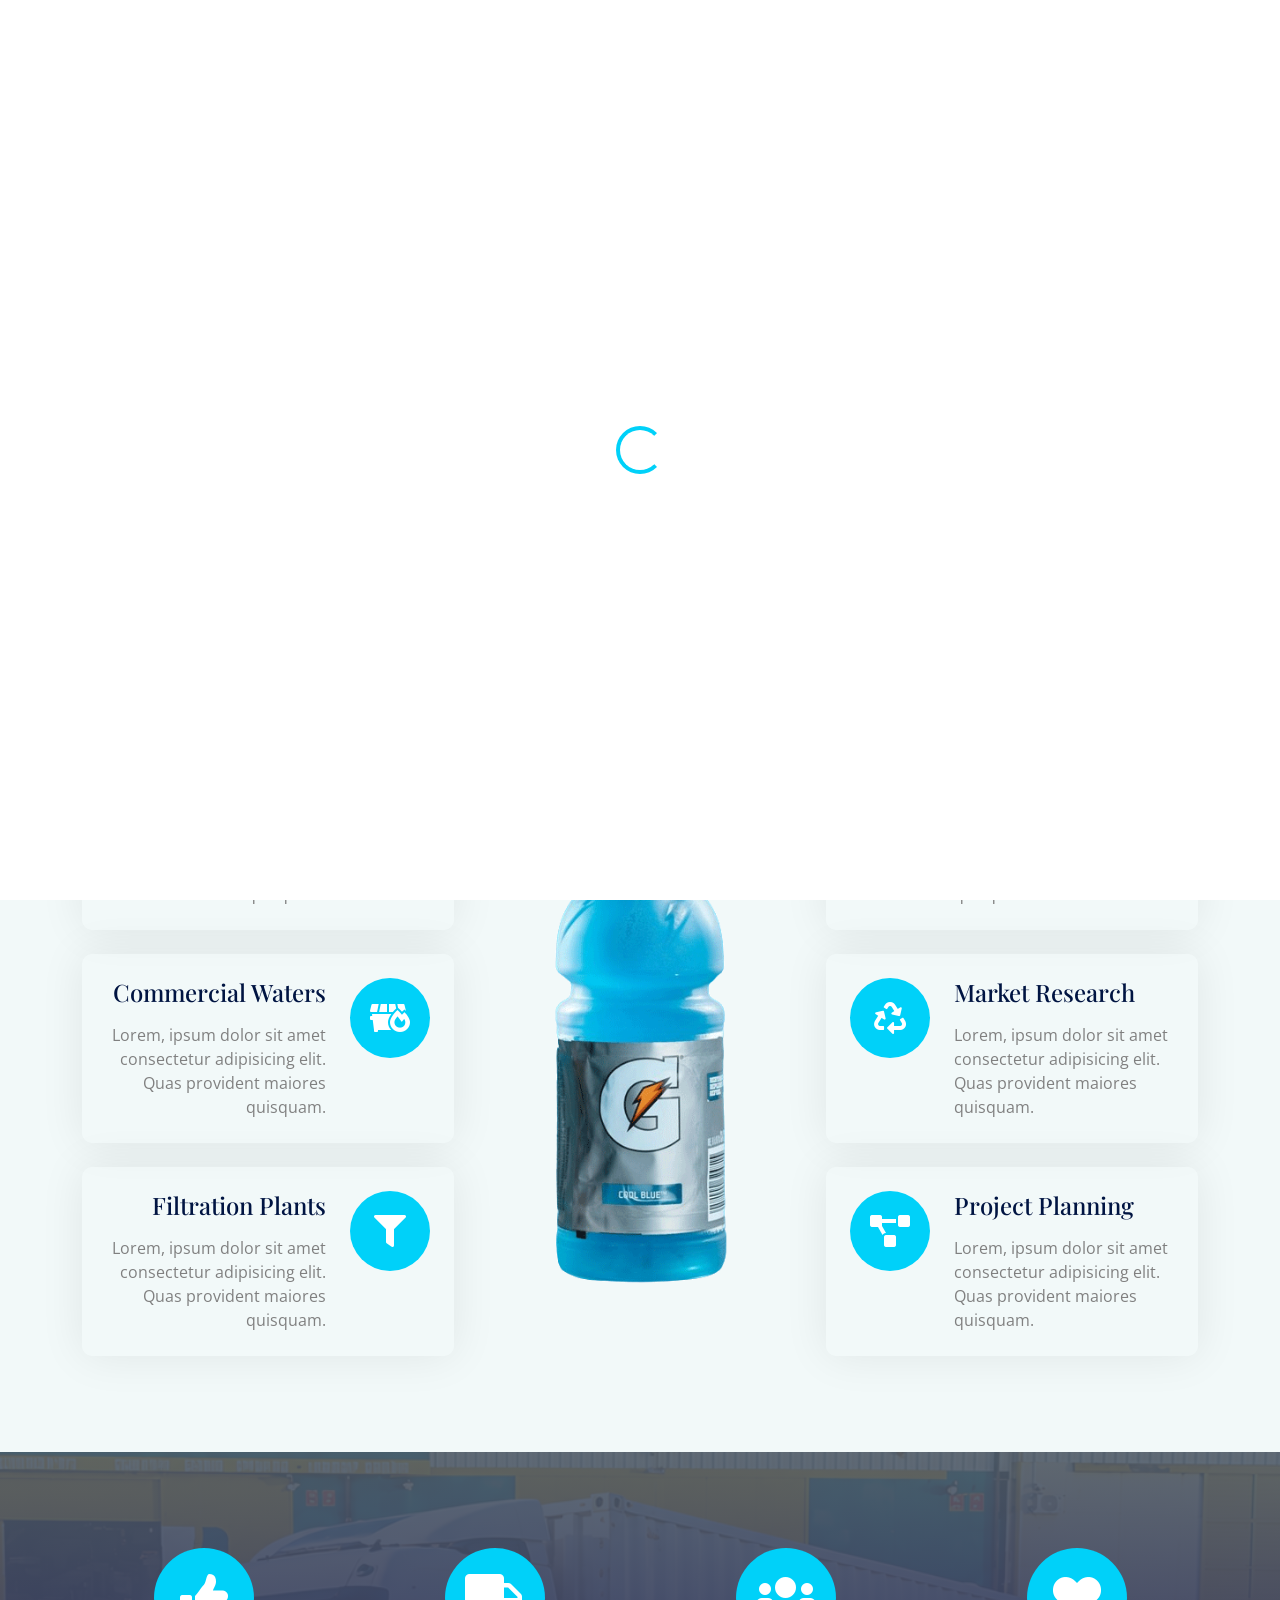
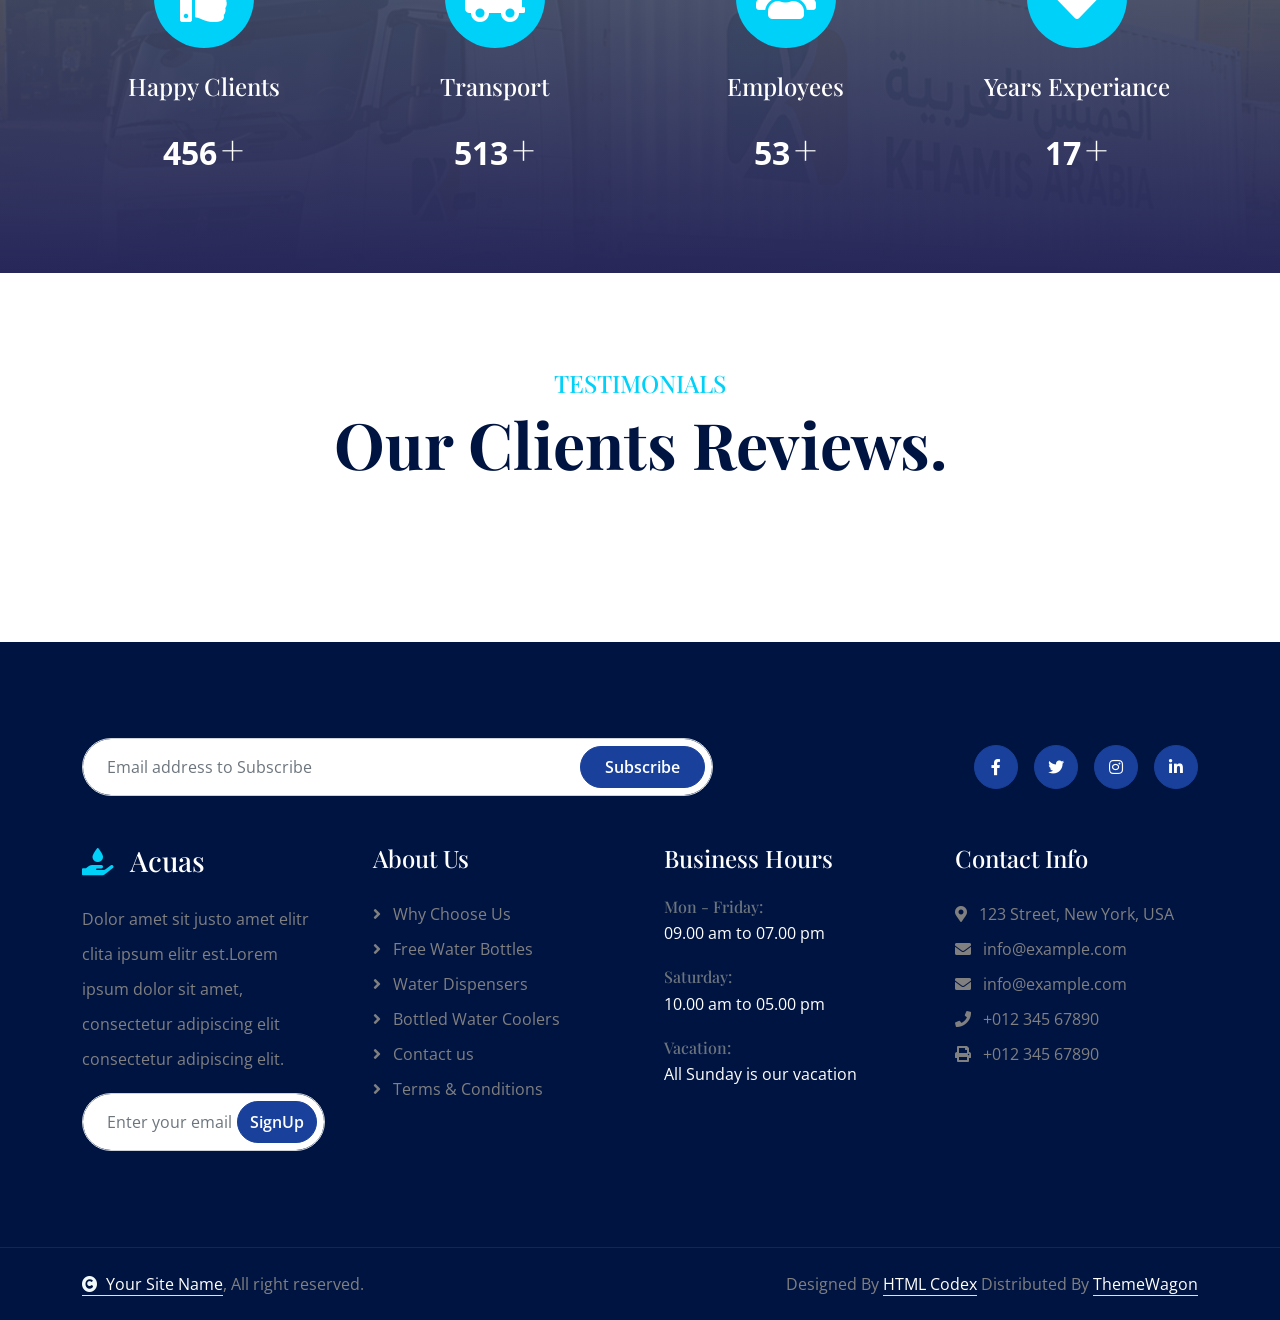
<file: service.html>
<!DOCTYPE html>
<html lang="en">

    <head>
        <meta charset="utf-8">
        <title>Acuas - Drinking Water Website Template</title>
        <meta content="width=device-width, initial-scale=1.0" name="viewport">
        <meta content="" name="keywords">
        <meta content="" name="description">

        <!-- Google Web Fonts -->
        <link rel="preconnect" href="https://fonts.googleapis.com">
        <link rel="preconnect" href="https://fonts.gstatic.com" crossorigin>
        <link href="https://fonts.googleapis.com/css2?family=Open+Sans:ital,wdth,wght@0,75..100,300..800;1,75..100,300..800&family=Playfair+Display:ital,wght@0,400..900;1,400..900&display=swap" rel="stylesheet"> 

        <!-- Icon Font Stylesheet -->
        <link rel="stylesheet" href="https://use.fontawesome.com/releases/v5.15.4/css/all.css"/>
        <link href="https://cdn.jsdelivr.net/npm/bootstrap-icons@1.4.1/font/bootstrap-icons.css" rel="stylesheet">

        <!-- Libraries Stylesheet -->
        <link href="lib/animate/animate.min.css" rel="stylesheet">
        <link href="lib/owlcarousel/assets/owl.carousel.min.css" rel="stylesheet">


        <!-- Customized Bootstrap Stylesheet -->
        <link href="css/bootstrap.min.css" rel="stylesheet">

        <!-- Template Stylesheet -->
        <link href="css/style.css" rel="stylesheet">
    </head>

    <body>

        <!-- Spinner Start -->
        <div id="spinner" class="show bg-white position-fixed translate-middle w-100 vh-100 top-50 start-50 d-flex align-items-center justify-content-center">
            <div class="spinner-border text-primary" style="width: 3rem; height: 3rem;" role="status">
                <span class="sr-only">Loading...</span>
            </div>
        </div>
        <!-- Spinner End -->

        <!-- Navbar & Hero Start -->
        <div class="container-fluid position-relative p-0">
            <nav class="navbar navbar-expand-lg navbar-light px-4 px-lg-5 py-3 py-lg-0">
                <a href="" class="navbar-brand p-0">
                    <h1 class="text-primary"><i class="fas fa-hand-holding-water me-3"></i>Acuas</h1>
                    <!-- <img src="img/logo.png" alt="Logo"> -->
                </a>
                <button class="navbar-toggler" type="button" data-bs-toggle="collapse" data-bs-target="#navbarCollapse">
                    <span class="fa fa-bars"></span>
                </button>
                <div class="collapse navbar-collapse" id="navbarCollapse">
                    <div class="navbar-nav ms-auto py-0">
                        <a href="index.html" class="nav-item nav-link">Home</a>
                        <a href="about.html" class="nav-item nav-link">About</a>
                        <a href="service.html" class="nav-item nav-link active">Service</a>
                        <a href="blog.html" class="nav-item nav-link">Blog</a>
                        <div class="nav-item dropdown">
                            <a href="#" class="nav-link dropdown-toggle" data-bs-toggle="dropdown">Pages</a>
                            <div class="dropdown-menu m-0">
                                <a href="feature.html" class="dropdown-item">Our Feature</a>
                                <a href="product.html" class="dropdown-item">Our Product</a>
                                <a href="team.html" class="dropdown-item">Our Team</a>
                                <a href="testimonial.html" class="dropdown-item">Testimonial</a>
                                <a href="404.html" class="dropdown-item">404 Page</a>
                            </div>
                        </div>
                        <a href="contact.html" class="nav-item nav-link">Contact</a>
                    </div>
                    <div class="d-none d-xl-flex me-3">
                        <div class="d-flex flex-column pe-3 border-end border-primary">
                            <span class="text-body">Get Free Delivery</span>
                            <a href="tel:+4733378901"><span class="text-primary">Free: + 0123 456 7890</span></a>
                        </div>
                    </div>
                    <button class="btn btn-primary btn-md-square d-flex flex-shrink-0 mb-3 mb-lg-0 rounded-circle me-3" data-bs-toggle="modal" data-bs-target="#searchModal"><i class="fas fa-search"></i></button>
                    <a href="" class="btn btn-primary rounded-pill d-inline-flex flex-shrink-0 py-2 px-4">Order Now</a>
                </div>
            </nav>

            <!-- Header Start -->
            <div class="container-fluid bg-breadcrumb">
                <div class="container text-center py-5" style="max-width: 900px;">
                    <h4 class="text-white display-4 mb-4 wow fadeInDown" data-wow-delay="0.1s">Our Services</h4>
                    <ol class="breadcrumb d-flex justify-content-center mb-0 wow fadeInDown" data-wow-delay="0.3s">
                        <li class="breadcrumb-item"><a href="index.html">Home</a></li>
                        <li class="breadcrumb-item"><a href="#">Pages</a></li>
                        <li class="breadcrumb-item active text-primary">Service</li>
                    </ol>    
                </div>
            </div>
            <!-- Header End -->
        </div>
        <!-- Navbar & Hero End -->

        <!-- Modal Search Start -->
        <div class="modal fade" id="searchModal" tabindex="-1" aria-labelledby="exampleModalLabel" aria-hidden="true">
            <div class="modal-dialog modal-fullscreen">
                <div class="modal-content rounded-0">
                    <div class="modal-header">
                        <h4 class="modal-title mb-0" id="exampleModalLabel">Search by keyword</h4>
                        <button type="button" class="btn-close" data-bs-dismiss="modal" aria-label="Close"></button>
                    </div>
                    <div class="modal-body d-flex align-items-center">
                        <div class="input-group w-75 mx-auto d-flex">
                            <input type="search" class="form-control p-3" placeholder="keywords" aria-describedby="search-icon-1">
                            <span id="search-icon-1" class="input-group-text btn border p-3"><i class="fa fa-search text-white"></i></span>
                        </div>
                    </div>
                </div>
            </div>
        </div>
        <!-- Modal Search End -->

        <!-- Service Start -->
        <div class="container-fluid service bg-light overflow-hidden py-5">
            <div class="container py-5">
                <div class="text-center mx-auto pb-5 wow fadeInUp" data-wow-delay="0.2s" style="max-width: 800px;">
                    <h4 class="text-uppercase text-primary">Our Service</h4>
                    <h1 class="display-3 text-capitalize mb-3">Protect Your Family with Best Water</h1>
                </div>
                <div class="row gx-0 gy-4 align-items-center">
                    <div class="col-lg-6 col-xl-4 wow fadeInLeft" data-wow-delay="0.2s">
                        <div class="service-item rounded p-4 mb-4">
                            <div class="row">
                                <div class="col-12">
                                    <div class="d-flex">
                                        <div class="service-content text-end">
                                            <a href="#" class="h4 d-inline-block mb-3">Residential Waters</a>
                                            <p class="mb-0">Lorem, ipsum dolor sit amet consectetur adipisicing elit. Quas provident maiores quisquam.</p>
                                        </div>
                                        <div class="ps-4">
                                            <div class="service-btn"><i class="fas fa-hand-holding-water text-white fa-2x"></i></div>
                                        </div>
                                    </div>
                                </div>
                            </div>
                        </div>
                        <div class="service-item rounded p-4 mb-4">
                            <div class="row">
                                <div class="col-12">
                                    <div class="d-flex">
                                        <div class="service-content text-end">
                                            <a href="#" class="h4 d-inline-block mb-3">Commercial Waters</a>
                                            <p class="mb-0">Lorem, ipsum dolor sit amet consectetur adipisicing elit. Quas provident maiores quisquam.</p>
                                        </div>
                                        <div class="ps-4">
                                            <div class="service-btn"><i class="fas fa-dumpster-fire text-white fa-2x"></i></div>
                                        </div>
                                    </div>
                                </div>
                            </div>
                        </div>
                        <div class="service-item rounded p-4 mb-0">
                            <div class="row">
                                <div class="col-12">
                                    <div class="d-flex">
                                        <div class="service-content text-end">
                                            <a href="#" class="h4 d-inline-block mb-3">Filtration Plants</a>
                                            <p class="mb-0">Lorem, ipsum dolor sit amet consectetur adipisicing elit. Quas provident maiores quisquam.</p>
                                        </div>
                                        <div class="ps-4">
                                            <div class="service-btn"><i class="fas fa-filter text-white fa-2x"></i></div>
                                        </div>
                                    </div>
                                </div>
                            </div>
                        </div>
                    </div>
                    <div class="col-lg-6 col-xl-4 wow fadeInUp" data-wow-delay="0.3s">
                        <div class="bg-transparent">
                            <img src="img/water.png" class="img-fluid w-100" alt="">
                        </div>
                    </div>
                    <div class="col-lg-6 col-xl-4 wow fadeInRight" data-wow-delay="0.2s">
                        <div class="service-item rounded p-4 mb-4">
                            <div class="row">
                                <div class="col-12">
                                    <div class="d-flex">
                                        <div class="pe-4">
                                            <div class="service-btn"><i class="fas fa-assistive-listening-systems text-white fa-2x"></i></div>
                                        </div>
                                        <div class="service-content">
                                            <a href="#" class="h4 d-inline-block mb-3">Water Softening</a>
                                            <p class="mb-0">Lorem, ipsum dolor sit amet consectetur adipisicing elit. Quas provident maiores quisquam.</p>
                                        </div>
                                    </div>
                                </div>
                            </div>
                        </div>
                        <div class="service-item rounded p-4 mb-4">
                            <div class="row">
                                <div class="col-12">
                                    <div class="d-flex">
                                        <div class="pe-4">
                                            <div class="service-btn"><i class="fas fa-recycle text-white fa-2x"></i></div>
                                        </div>
                                        <div class="service-content">
                                            <a href="#" class="h4 d-inline-block mb-3">Market Research</a>
                                            <p class="mb-0">Lorem, ipsum dolor sit amet consectetur adipisicing elit. Quas provident maiores quisquam.</p>
                                        </div>
                                    </div>
                                </div>
                            </div>
                        </div>
                        <div class="service-item rounded p-4 mb-0">
                            <div class="row">
                                <div class="col-12">
                                    <div class="d-flex">
                                        <div class="pe-4">
                                            <div class="service-btn"><i class="fas fa-project-diagram text-white fa-2x"></i></div>
                                        </div>
                                        <div class="service-content">
                                            <a href="#" class="h4 d-inline-block mb-3">Project Planning</a>
                                            <p class="mb-0">Lorem, ipsum dolor sit amet consectetur adipisicing elit. Quas provident maiores quisquam.</p>
                                        </div>
                                    </div>
                                </div>
                            </div>
                        </div>
                    </div>
                </div>
            </div>
        </div>
        <!-- Service End -->

        <!-- Fact Counter -->
        <div class="container-fluid counter py-5">
            <div class="container py-5">
                <div class="row g-5">
                    <div class="col-md-6 col-lg-6 col-xl-3 wow fadeInUp" data-wow-delay="0.2s">
                        <div class="counter-item">
                            <div class="counter-item-icon mx-auto">
                                <i class="fas fa-thumbs-up fa-3x text-white"></i>
                            </div>
                            <h4 class="text-white my-4">Happy Clients</h4>
                            <div class="counter-counting">
                                <span class="text-white fs-2 fw-bold" data-toggle="counter-up">456</span>
                                <span class="h1 fw-bold text-white">+</span>
                            </div>
                        </div>
                    </div>
                    <div class="col-md-6 col-lg-6 col-xl-3 wow fadeInUp" data-wow-delay="0.4s">
                        <div class="counter-item">
                            <div class="counter-item-icon mx-auto">
                                <i class="fas fa-truck fa-3x text-white"></i>
                            </div>
                            <h4 class="text-white my-4">Transport</h4>
                            <div class="counter-counting">
                                <span class="text-white fs-2 fw-bold" data-toggle="counter-up">513</span>
                                <span class="h1 fw-bold text-white">+</span>
                            </div>
                        </div>
                    </div>
                    <div class="col-md-6 col-lg-6 col-xl-3 wow fadeInUp" data-wow-delay="0.6s">
                        <div class="counter-item">
                            <div class="counter-item-icon mx-auto">
                                <i class="fas fa-users fa-3x text-white"></i>
                            </div>
                            <h4 class="text-white my-4">Employees</h4>
                            <div class="counter-counting">
                                <span class="text-white fs-2 fw-bold" data-toggle="counter-up">53</span>
                                <span class="h1 fw-bold text-white">+</span>
                            </div>
                        </div>
                    </div>
                    <div class="col-md-6 col-lg-6 col-xl-3 wow fadeInUp" data-wow-delay="0.8s">
                        <div class="counter-item">
                            <div class="counter-item-icon mx-auto">
                                <i class="fas fa-heart fa-3x text-white"></i>
                            </div>
                            <h4 class="text-white my-4">Years Experiance</h4>
                            <div class="counter-counting">
                                <span class="text-white fs-2 fw-bold" data-toggle="counter-up">17</span>
                                <span class="h1 fw-bold text-white">+</span>
                            </div>
                        </div>
                    </div>
                </div>
            </div>
        </div>
        <!-- Fact Counter -->

        <!-- Testimonial Start -->
        <div class="container-fluid testimonial py-5">
            <div class="container py-5">
                <div class="text-center mx-auto pb-5 wow fadeInUp" data-wow-delay="0.2s" style="max-width: 800px;">
                    <h4 class="text-uppercase text-primary">Testimonials</h4>
                    <h1 class="display-3 text-capitalize mb-3">Our clients reviews.</h1>
                </div>
                <div class="owl-carousel testimonial-carousel wow fadeInUp" data-wow-delay="0.3s">
                    <div class="testimonial-item text-center p-4">
                        <p>Lorem ipsum dolor sit amet consectetur, adipisicing elit. Incidunt pariatur officiis quis molestias, sit iure sunt voluptatibus accusantium laboriosam dolore.
                        </p>
                        <div class="d-flex justify-content-center mb-4">
                            <img src="img/testimonial-1.jpg" class="img-fluid border border-4 border-primary" style="width: 100px; height: 100px; border-radius: 50px;" alt="">
                        </div>
                        <div class="d-block">
                            <h4 class="text-dark">Client Name</h4>
                            <p class="m-0 pb-3">Profession</p>
                            <div class="d-flex justify-content-center text-secondary">
                                <i class="fas fa-star"></i>
                                <i class="fas fa-star"></i>
                                <i class="fas fa-star"></i>
                                <i class="fas fa-star"></i>
                                <i class="fas fa-star"></i>
                            </div>
                        </div>
                    </div>
                    <div class="testimonial-item text-center p-4">
                        <p>Lorem ipsum dolor sit amet consectetur, adipisicing elit. Incidunt pariatur officiis quis molestias, sit iure sunt voluptatibus accusantium laboriosam dolore.
                        </p>
                        <div class="d-flex justify-content-center mb-4">
                            <img src="img/testimonial-2.jpg" class="img-fluid border border-4 border-primary" style="width: 100px; height: 100px; border-radius: 50px;" alt="">
                        </div>
                        <div class="d-block">
                            <h4 class="text-dark">Client Name</h4>
                            <p class="m-0 pb-3">Profession</p>
                            <div class="d-flex justify-content-center text-secondary">
                                <i class="fas fa-star"></i>
                                <i class="fas fa-star"></i>
                                <i class="fas fa-star"></i>
                                <i class="fas fa-star"></i>
                                <i class="fas fa-star"></i>
                            </div>
                        </div>
                    </div>
                    <div class="testimonial-item text-center p-4">
                        <p>Lorem ipsum dolor sit amet consectetur, adipisicing elit. Incidunt pariatur officiis quis molestias, sit iure sunt voluptatibus accusantium laboriosam dolore.
                        </p>
                        <div class="d-flex justify-content-center mb-4">
                            <img src="img/testimonial-3.jpg" class="img-fluid border border-4 border-primary" style="width: 100px; height: 100px; border-radius: 50px;" alt="">
                        </div>
                        <div class="d-block">
                            <h4 class="text-dark">Client Name</h4>
                            <p class="m-0 pb-3">Profession</p>
                            <div class="d-flex justify-content-center text-secondary">
                                <i class="fas fa-star"></i>
                                <i class="fas fa-star"></i>
                                <i class="fas fa-star"></i>
                                <i class="fas fa-star"></i>
                                <i class="fas fa-star"></i>
                            </div>
                        </div>
                    </div>
                    <div class="testimonial-item text-center p-4">
                        <p>Lorem ipsum dolor sit amet consectetur, adipisicing elit. Incidunt pariatur officiis quis molestias, sit iure sunt voluptatibus accusantium laboriosam dolore.
                        </p>
                        <div class="d-flex justify-content-center mb-4">
                            <img src="img/testimonial-3.jpg" class="img-fluid border border-4 border-primary" style="width: 100px; height: 100px; border-radius: 50px;" alt="">
                        </div>
                        <div class="d-block">
                            <h4 class="text-dark">Client Name</h4>
                            <p class="m-0 pb-3">Profession</p>
                            <div class="d-flex justify-content-center text-secondary">
                                <i class="fas fa-star"></i>
                                <i class="fas fa-star"></i>
                                <i class="fas fa-star"></i>
                                <i class="fas fa-star"></i>
                                <i class="fas fa-star"></i>
                            </div>
                        </div>
                    </div>
                </div>
            </div>
        </div>
        <!-- Testimonial End -->

        <!-- Footer Start -->
        <div class="container-fluid footer py-5 wow fadeIn" data-wow-delay="0.2s">
            <div class="container py-5">
                <div class="row g-5 mb-5 align-items-center">
                    <div class="col-lg-7">
                        <div class="position-relative mx-auto">
                            <input class="form-control rounded-pill w-100 py-3 ps-4 pe-5" type="text" placeholder="Email address to Subscribe">
                            <button type="button" class="btn btn-secondary rounded-pill position-absolute top-0 end-0 py-2 px-4 mt-2 me-2">Subscribe</button>
                        </div>
                    </div>
                    <div class="col-lg-5">
                        <div class="d-flex align-items-center justify-content-center justify-content-lg-end">
                            <a class="btn btn-secondary btn-md-square rounded-circle me-3" href=""><i class="fab fa-facebook-f"></i></a>
                            <a class="btn btn-secondary btn-md-square rounded-circle me-3" href=""><i class="fab fa-twitter"></i></a>
                            <a class="btn btn-secondary btn-md-square rounded-circle me-3" href=""><i class="fab fa-instagram"></i></a>
                            <a class="btn btn-secondary btn-md-square rounded-circle me-0" href=""><i class="fab fa-linkedin-in"></i></a>
                        </div>
                    </div>
                </div>
                <div class="row g-5">
                    <div class="col-md-6 col-lg-6 col-xl-3">
                        <div class="footer-item d-flex flex-column">
                            <div class="footer-item">
                                <h3 class="text-white mb-4"><i class="fas fa-hand-holding-water text-primary me-3"></i>Acuas</h3>
                                <p class="mb-3">Dolor amet sit justo amet elitr clita ipsum elitr est.Lorem ipsum dolor sit amet, consectetur adipiscing elit consectetur adipiscing elit.</p>
                            </div>
                            <div class="position-relative">
                                <input class="form-control rounded-pill w-100 py-3 ps-4 pe-5" type="text" placeholder="Enter your email">
                                <button type="button" class="btn btn-secondary rounded-pill position-absolute top-0 end-0 py-2 mt-2 me-2">SignUp</button>
                            </div>
                        </div>
                    </div>
                    <div class="col-md-6 col-lg-6 col-xl-3">
                        <div class="footer-item d-flex flex-column">
                            <h4 class="text-white mb-4">About Us</h4>
                            <a href="#"><i class="fas fa-angle-right me-2"></i> Why Choose Us</a>
                            <a href="#"><i class="fas fa-angle-right me-2"></i> Free Water Bottles</a>
                            <a href="#"><i class="fas fa-angle-right me-2"></i> Water Dispensers</a>
                            <a href="#"><i class="fas fa-angle-right me-2"></i> Bottled Water Coolers</a>
                            <a href="#"><i class="fas fa-angle-right me-2"></i> Contact us</a>
                            <a href="#"><i class="fas fa-angle-right me-2"></i> Terms & Conditions</a>
                        </div>
                    </div>
                    <div class="col-md-6 col-lg-6 col-xl-3">
                        <div class="footer-item d-flex flex-column">
                            <h4 class="text-white mb-4">Business Hours</h4>
                            <div class="mb-3">
                                <h6 class="text-muted mb-0">Mon - Friday:</h6>
                                <p class="text-white mb-0">09.00 am to 07.00 pm</p>
                            </div>
                            <div class="mb-3">
                                <h6 class="text-muted mb-0">Saturday:</h6>
                                <p class="text-white mb-0">10.00 am to 05.00 pm</p>
                            </div>
                            <div class="mb-3">
                                <h6 class="text-muted mb-0">Vacation:</h6>
                                <p class="text-white mb-0">All Sunday is our vacation</p>
                            </div>
                        </div>
                    </div>
                    <div class="col-md-6 col-lg-6 col-xl-3">
                        <div class="footer-item d-flex flex-column">
                            <h4 class="text-white mb-4">Contact Info</h4>
                            <a href="#"><i class="fa fa-map-marker-alt me-2"></i> 123 Street, New York, USA</a>
                            <a href="mailto:info@example.com"><i class="fas fa-envelope me-2"></i> info@example.com</a>
                            <a href="mailto:info@example.com"><i class="fas fa-envelope me-2"></i> info@example.com</a>
                            <a href="tel:+012 345 67890"><i class="fas fa-phone me-2"></i> +012 345 67890</a>
                            <a href="tel:+012 345 67890" class="mb-3"><i class="fas fa-print me-2"></i> +012 345 67890</a>
                        </div>
                    </div>
                </div>
            </div>
        </div>
        <!-- Footer End -->

        
        <!-- Copyright Start -->
        <div class="container-fluid copyright py-4">
            <div class="container">
                <div class="row g-4 align-items-center">
                    <div class="col-md-6 text-center text-md-start mb-md-0">
                        <span class="text-body"><a href="#" class="border-bottom text-white"><i class="fas fa-copyright text-light me-2"></i>Your Site Name</a>, All right reserved.</span>
                    </div>
                    <div class="col-md-6 text-center text-md-end text-body">
                        <!--/*** This template is free as long as you keep the below author’s credit link/attribution link/backlink. ***/-->
                        <!--/*** If you'd like to use the template without the below author’s credit link/attribution link/backlink, ***/-->
                        <!--/*** you can purchase the Credit Removal License from "https://htmlcodex.com/credit-removal". ***/-->
                        Designed By <a class="border-bottom text-white" href="https://htmlcodex.com">HTML Codex</a> Distributed By <a class="border-bottom text-white" href="https://themewagon.com">ThemeWagon</a>
                    </div>
                </div>
            </div>
        </div>
        <!-- Copyright End -->


        <!-- Back to Top -->
        <a href="#" class="btn btn-secondary btn-lg-square rounded-circle back-to-top"><i class="fa fa-arrow-up"></i></a>   

        
    <!-- JavaScript Libraries -->
    <script src="https://ajax.googleapis.com/ajax/libs/jquery/3.6.4/jquery.min.js"></script>
    <script src="https://cdn.jsdelivr.net/npm/bootstrap@5.0.0/dist/js/bootstrap.bundle.min.js"></script>
    <script src="lib/wow/wow.min.js"></script>
    <script src="lib/easing/easing.min.js"></script>
    <script src="lib/waypoints/waypoints.min.js"></script>
    <script src="lib/counterup/counterup.min.js"></script>
    <script src="lib/owlcarousel/owl.carousel.min.js"></script>
    

    <!-- Template Javascript -->
    <script src="js/main.js"></script>
    </body>

</html>
</file>
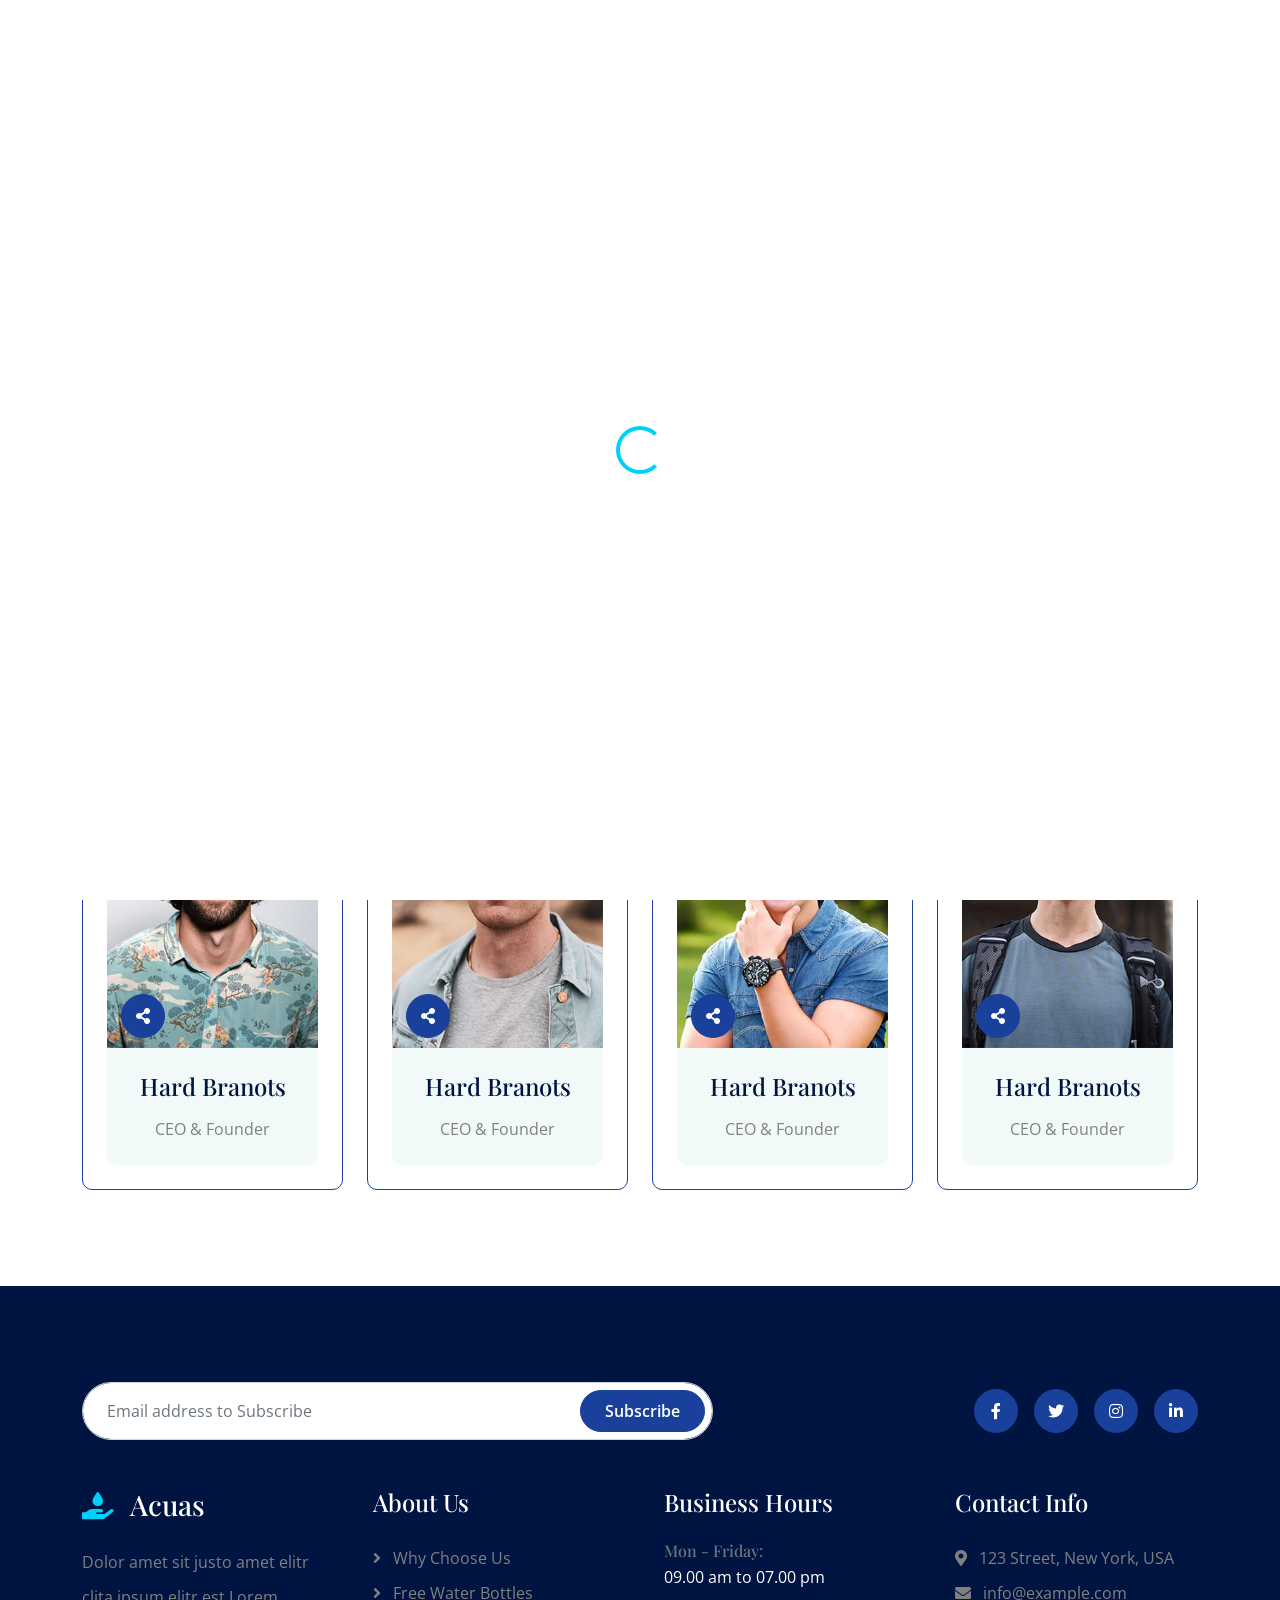
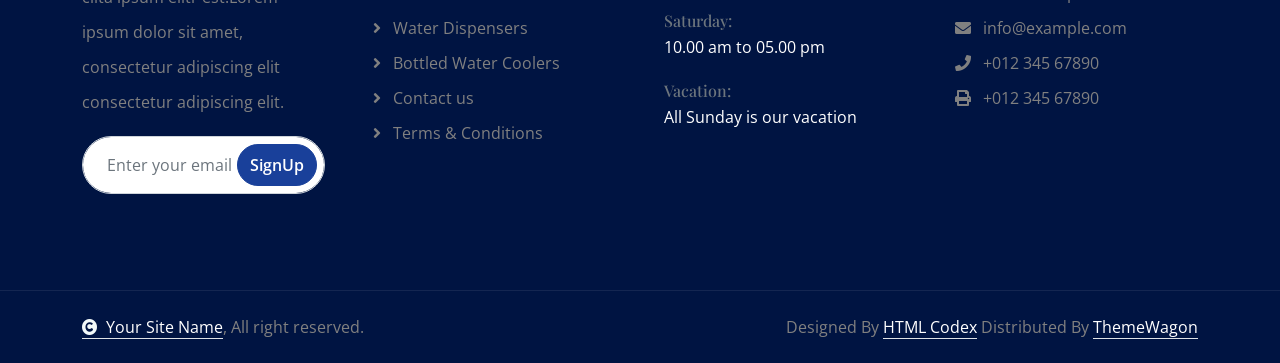
<file: team.html>
<!DOCTYPE html>
<html lang="en">

    <head>
        <meta charset="utf-8">
        <title>Acuas - Drinking Water Website Template</title>
        <meta content="width=device-width, initial-scale=1.0" name="viewport">
        <meta content="" name="keywords">
        <meta content="" name="description">

        <!-- Google Web Fonts -->
        <link rel="preconnect" href="https://fonts.googleapis.com">
        <link rel="preconnect" href="https://fonts.gstatic.com" crossorigin>
        <link href="https://fonts.googleapis.com/css2?family=Open+Sans:ital,wdth,wght@0,75..100,300..800;1,75..100,300..800&family=Playfair+Display:ital,wght@0,400..900;1,400..900&display=swap" rel="stylesheet"> 

        <!-- Icon Font Stylesheet -->
        <link rel="stylesheet" href="https://use.fontawesome.com/releases/v5.15.4/css/all.css"/>
        <link href="https://cdn.jsdelivr.net/npm/bootstrap-icons@1.4.1/font/bootstrap-icons.css" rel="stylesheet">

        <!-- Libraries Stylesheet -->
        <link href="lib/animate/animate.min.css" rel="stylesheet">
        <link href="lib/owlcarousel/assets/owl.carousel.min.css" rel="stylesheet">


        <!-- Customized Bootstrap Stylesheet -->
        <link href="css/bootstrap.min.css" rel="stylesheet">

        <!-- Template Stylesheet -->
        <link href="css/style.css" rel="stylesheet">
    </head>

    <body>

        <!-- Spinner Start -->
        <div id="spinner" class="show bg-white position-fixed translate-middle w-100 vh-100 top-50 start-50 d-flex align-items-center justify-content-center">
            <div class="spinner-border text-primary" style="width: 3rem; height: 3rem;" role="status">
                <span class="sr-only">Loading...</span>
            </div>
        </div>
        <!-- Spinner End -->

        <!-- Navbar & Hero Start -->
        <div class="container-fluid position-relative p-0">
            <nav class="navbar navbar-expand-lg navbar-light px-4 px-lg-5 py-3 py-lg-0">
                <a href="" class="navbar-brand p-0">
                    <h1 class="text-primary"><i class="fas fa-hand-holding-water me-3"></i>Acuas</h1>
                    <!-- <img src="img/logo.png" alt="Logo"> -->
                </a>
                <button class="navbar-toggler" type="button" data-bs-toggle="collapse" data-bs-target="#navbarCollapse">
                    <span class="fa fa-bars"></span>
                </button>
                <div class="collapse navbar-collapse" id="navbarCollapse">
                    <div class="navbar-nav ms-auto py-0">
                        <a href="index.html" class="nav-item nav-link">Home</a>
                        <a href="about.html" class="nav-item nav-link">About</a>
                        <a href="service.html" class="nav-item nav-link">Service</a>
                        <a href="blog.html" class="nav-item nav-link">Blog</a>
                        <div class="nav-item dropdown active">
                            <a href="#" class="nav-link dropdown-toggle active" data-bs-toggle="dropdown">Pages</a>
                            <div class="dropdown-menu m-0">
                                <a href="feature.html" class="dropdown-item">Our Feature</a>
                                <a href="product.html" class="dropdown-item">Our Product</a>
                                <a href="team.html" class="dropdown-item active">Our Team</a>
                                <a href="testimonial.html" class="dropdown-item">Testimonial</a>
                                <a href="404.html" class="dropdown-item">404 Page</a>
                            </div>
                        </div>
                        <a href="contact.html" class="nav-item nav-link">Contact</a>
                    </div>
                    <div class="d-none d-xl-flex me-3">
                        <div class="d-flex flex-column pe-3 border-end border-primary">
                            <span class="text-body">Get Free Delivery</span>
                            <a href="tel:+4733378901"><span class="text-primary">Free: + 0123 456 7890</span></a>
                        </div>
                    </div>
                    <button class="btn btn-primary btn-md-square d-flex flex-shrink-0 mb-3 mb-lg-0 rounded-circle me-3" data-bs-toggle="modal" data-bs-target="#searchModal"><i class="fas fa-search"></i></button>
                    <a href="" class="btn btn-primary rounded-pill d-inline-flex flex-shrink-0 py-2 px-4">Order Now</a>
                </div>
            </nav>

            <!-- Header Start -->
            <div class="container-fluid bg-breadcrumb">
                <div class="container text-center py-5" style="max-width: 900px;">
                    <h4 class="text-white display-4 mb-4 wow fadeInDown" data-wow-delay="0.1s">Our Team</h4>
                    <ol class="breadcrumb d-flex justify-content-center mb-0 wow fadeInDown" data-wow-delay="0.3s">
                        <li class="breadcrumb-item"><a href="index.html">Home</a></li>
                        <li class="breadcrumb-item"><a href="#">Pages</a></li>
                        <li class="breadcrumb-item active text-primary">Team</li>
                    </ol>    
                </div>
            </div>
            <!-- Header End -->
        </div>
        <!-- Navbar & Hero End -->

        <!-- Modal Search Start -->
        <div class="modal fade" id="searchModal" tabindex="-1" aria-labelledby="exampleModalLabel" aria-hidden="true">
            <div class="modal-dialog modal-fullscreen">
                <div class="modal-content rounded-0">
                    <div class="modal-header">
                        <h4 class="modal-title mb-0" id="exampleModalLabel">Search by keyword</h4>
                        <button type="button" class="btn-close" data-bs-dismiss="modal" aria-label="Close"></button>
                    </div>
                    <div class="modal-body d-flex align-items-center">
                        <div class="input-group w-75 mx-auto d-flex">
                            <input type="search" class="form-control p-3" placeholder="keywords" aria-describedby="search-icon-1">
                            <span id="search-icon-1" class="input-group-text btn border p-3"><i class="fa fa-search text-white"></i></span>
                        </div>
                    </div>
                </div>
            </div>
        </div>
        <!-- Modal Search End -->

        <!-- Team Start -->
        <div class="container-fluid team py-5">
            <div class="container py-5">
                <div class="text-center mx-auto pb-5 wow fadeInUp" data-wow-delay="0.2s" style="max-width: 800px;">
                    <h4 class="text-uppercase text-primary">Our Team</h4>
                    <h1 class="display-3 text-capitalize mb-3">What is Really seo & How Can I Use It?</h1>
                </div>
                <div class="row g-4">
                    <div class="col-md-6 col-lg-6 col-xl-3 wow fadeInUp" data-wow-delay="0.2s">
                        <div class="team-item p-4">
                            <div class="team-inner rounded">
                                <div class="team-img">
                                    <img src="img/team-1.jpg" class="img-fluid rounded-top w-100" alt="Image">
                                    <div class="team-share">
                                        <a class="btn btn-secondary btn-md-square rounded-pill text-white mx-1" href=""><i class="fas fa-share-alt"></i></a>
                                    </div>
                                    <div class="team-icon rounded-pill py-2 px-2">
                                        <a class="btn btn-secondary btn-sm-square rounded-pill mx-1" href=""><i class="fab fa-facebook-f"></i></a>
                                        <a class="btn btn-secondary btn-sm-square rounded-pill me-1" href=""><i class="fab fa-twitter"></i></a>
                                        <a class="btn btn-secondary btn-sm-square rounded-pill me-1" href=""><i class="fab fa-linkedin-in"></i></a>
                                        <a class="btn btn-secondary btn-sm-square rounded-pill me-1" href=""><i class="fab fa-instagram"></i></a>
                                    </div>
                                </div>
                                <div class="bg-light rounded-bottom text-center py-4">
                                    <h4 class="mb-3">Hard Branots</h4>
                                    <p class="mb-0">CEO & Founder</p>
                                </div>
                            </div>
                        </div>
                    </div>
                    <div class="col-md-6 col-lg-6 col-xl-3 wow fadeInUp" data-wow-delay="0.4s">
                        <div class="team-item p-4">
                            <div class="team-inner rounded">
                                <div class="team-img">
                                    <img src="img/team-2.jpg" class="img-fluid rounded-top w-100" alt="Image">
                                    <div class="team-share">
                                        <a class="btn btn-secondary btn-md-square rounded-pill text-white mx-1" href=""><i class="fas fa-share-alt"></i></a>
                                    </div>
                                    <div class="team-icon rounded-pill py-2 px-2">
                                        <a class="btn btn-secondary btn-sm-square rounded-pill mx-1" href=""><i class="fab fa-facebook-f"></i></a>
                                        <a class="btn btn-secondary btn-sm-square rounded-pill me-1" href=""><i class="fab fa-twitter"></i></a>
                                        <a class="btn btn-secondary btn-sm-square rounded-pill me-1" href=""><i class="fab fa-linkedin-in"></i></a>
                                        <a class="btn btn-secondary btn-sm-square rounded-pill me-1" href=""><i class="fab fa-instagram"></i></a>
                                    </div>
                                </div>
                                <div class="bg-light rounded-bottom text-center py-4">
                                    <h4 class="mb-3">Hard Branots</h4>
                                    <p class="mb-0">CEO & Founder</p>
                                </div>
                            </div>
                        </div>
                    </div>
                    <div class="col-md-6 col-lg-6 col-xl-3 wow fadeInUp" data-wow-delay="0.6s">
                        <div class="team-item p-4">
                            <div class="team-inner rounded">
                                <div class="team-img">
                                    <img src="img/team-3.jpg" class="img-fluid rounded-top w-100" alt="Image">
                                    <div class="team-share">
                                        <a class="btn btn-secondary btn-md-square rounded-pill text-white mx-1" href=""><i class="fas fa-share-alt"></i></a>
                                    </div>
                                    <div class="team-icon rounded-pill py-2 px-2">
                                        <a class="btn btn-secondary btn-sm-square rounded-pill mx-1" href=""><i class="fab fa-facebook-f"></i></a>
                                        <a class="btn btn-secondary btn-sm-square rounded-pill me-1" href=""><i class="fab fa-twitter"></i></a>
                                        <a class="btn btn-secondary btn-sm-square rounded-pill me-1" href=""><i class="fab fa-linkedin-in"></i></a>
                                        <a class="btn btn-secondary btn-sm-square rounded-pill me-1" href=""><i class="fab fa-instagram"></i></a>
                                    </div>
                                </div>
                                <div class="bg-light rounded-bottom text-center py-4">
                                    <h4 class="mb-3">Hard Branots</h4>
                                    <p class="mb-0">CEO & Founder</p>
                                </div>
                            </div>
                        </div>
                    </div>
                    <div class="col-md-6 col-lg-6 col-xl-3 wow fadeInUp" data-wow-delay="0.8s">
                        <div class="team-item p-4">
                            <div class="team-inner rounded">
                                <div class="team-img">
                                    <img src="img/team-4.jpg" class="img-fluid rounded-top w-100" alt="Image">
                                    <div class="team-share">
                                        <a class="btn btn-secondary btn-md-square rounded-pill text-white mx-1" href=""><i class="fas fa-share-alt"></i></a>
                                    </div>
                                    <div class="team-icon rounded-pill py-2 px-2">
                                        <a class="btn btn-secondary btn-sm-square rounded-pill mx-1" href=""><i class="fab fa-facebook-f"></i></a>
                                        <a class="btn btn-secondary btn-sm-square rounded-pill me-1" href=""><i class="fab fa-twitter"></i></a>
                                        <a class="btn btn-secondary btn-sm-square rounded-pill me-1" href=""><i class="fab fa-linkedin-in"></i></a>
                                        <a class="btn btn-secondary btn-sm-square rounded-pill me-1" href=""><i class="fab fa-instagram"></i></a>
                                    </div>
                                </div>
                                <div class="bg-light rounded-bottom text-center py-4">
                                    <h4 class="mb-3">Hard Branots</h4>
                                    <p class="mb-0">CEO & Founder</p>
                                </div>
                            </div>
                        </div>
                    </div>
                </div>
            </div>
        </div>
        <!-- Team End -->

        <!-- Footer Start -->
        <div class="container-fluid footer py-5 wow fadeIn" data-wow-delay="0.2s">
            <div class="container py-5">
                <div class="row g-5 mb-5 align-items-center">
                    <div class="col-lg-7">
                        <div class="position-relative mx-auto">
                            <input class="form-control rounded-pill w-100 py-3 ps-4 pe-5" type="text" placeholder="Email address to Subscribe">
                            <button type="button" class="btn btn-secondary rounded-pill position-absolute top-0 end-0 py-2 px-4 mt-2 me-2">Subscribe</button>
                        </div>
                    </div>
                    <div class="col-lg-5">
                        <div class="d-flex align-items-center justify-content-center justify-content-lg-end">
                            <a class="btn btn-secondary btn-md-square rounded-circle me-3" href=""><i class="fab fa-facebook-f"></i></a>
                            <a class="btn btn-secondary btn-md-square rounded-circle me-3" href=""><i class="fab fa-twitter"></i></a>
                            <a class="btn btn-secondary btn-md-square rounded-circle me-3" href=""><i class="fab fa-instagram"></i></a>
                            <a class="btn btn-secondary btn-md-square rounded-circle me-0" href=""><i class="fab fa-linkedin-in"></i></a>
                        </div>
                    </div>
                </div>
                <div class="row g-5">
                    <div class="col-md-6 col-lg-6 col-xl-3">
                        <div class="footer-item d-flex flex-column">
                            <div class="footer-item">
                                <h3 class="text-white mb-4"><i class="fas fa-hand-holding-water text-primary me-3"></i>Acuas</h3>
                                <p class="mb-3">Dolor amet sit justo amet elitr clita ipsum elitr est.Lorem ipsum dolor sit amet, consectetur adipiscing elit consectetur adipiscing elit.</p>
                            </div>
                            <div class="position-relative">
                                <input class="form-control rounded-pill w-100 py-3 ps-4 pe-5" type="text" placeholder="Enter your email">
                                <button type="button" class="btn btn-secondary rounded-pill position-absolute top-0 end-0 py-2 mt-2 me-2">SignUp</button>
                            </div>
                        </div>
                    </div>
                    <div class="col-md-6 col-lg-6 col-xl-3">
                        <div class="footer-item d-flex flex-column">
                            <h4 class="text-white mb-4">About Us</h4>
                            <a href="#"><i class="fas fa-angle-right me-2"></i> Why Choose Us</a>
                            <a href="#"><i class="fas fa-angle-right me-2"></i> Free Water Bottles</a>
                            <a href="#"><i class="fas fa-angle-right me-2"></i> Water Dispensers</a>
                            <a href="#"><i class="fas fa-angle-right me-2"></i> Bottled Water Coolers</a>
                            <a href="#"><i class="fas fa-angle-right me-2"></i> Contact us</a>
                            <a href="#"><i class="fas fa-angle-right me-2"></i> Terms & Conditions</a>
                        </div>
                    </div>
                    <div class="col-md-6 col-lg-6 col-xl-3">
                        <div class="footer-item d-flex flex-column">
                            <h4 class="text-white mb-4">Business Hours</h4>
                            <div class="mb-3">
                                <h6 class="text-muted mb-0">Mon - Friday:</h6>
                                <p class="text-white mb-0">09.00 am to 07.00 pm</p>
                            </div>
                            <div class="mb-3">
                                <h6 class="text-muted mb-0">Saturday:</h6>
                                <p class="text-white mb-0">10.00 am to 05.00 pm</p>
                            </div>
                            <div class="mb-3">
                                <h6 class="text-muted mb-0">Vacation:</h6>
                                <p class="text-white mb-0">All Sunday is our vacation</p>
                            </div>
                        </div>
                    </div>
                    <div class="col-md-6 col-lg-6 col-xl-3">
                        <div class="footer-item d-flex flex-column">
                            <h4 class="text-white mb-4">Contact Info</h4>
                            <a href="#"><i class="fa fa-map-marker-alt me-2"></i> 123 Street, New York, USA</a>
                            <a href="mailto:info@example.com"><i class="fas fa-envelope me-2"></i> info@example.com</a>
                            <a href="mailto:info@example.com"><i class="fas fa-envelope me-2"></i> info@example.com</a>
                            <a href="tel:+012 345 67890"><i class="fas fa-phone me-2"></i> +012 345 67890</a>
                            <a href="tel:+012 345 67890" class="mb-3"><i class="fas fa-print me-2"></i> +012 345 67890</a>
                        </div>
                    </div>
                </div>
            </div>
        </div>
        <!-- Footer End -->

        
        <!-- Copyright Start -->
        <div class="container-fluid copyright py-4">
            <div class="container">
                <div class="row g-4 align-items-center">
                    <div class="col-md-6 text-center text-md-start mb-md-0">
                        <span class="text-body"><a href="#" class="border-bottom text-white"><i class="fas fa-copyright text-light me-2"></i>Your Site Name</a>, All right reserved.</span>
                    </div>
                    <div class="col-md-6 text-center text-md-end text-body">
                        <!--/*** This template is free as long as you keep the below author’s credit link/attribution link/backlink. ***/-->
                        <!--/*** If you'd like to use the template without the below author’s credit link/attribution link/backlink, ***/-->
                        <!--/*** you can purchase the Credit Removal License from "https://htmlcodex.com/credit-removal". ***/-->
                        Designed By <a class="border-bottom text-white" href="https://htmlcodex.com">HTML Codex</a> Distributed By <a class="border-bottom text-white" href="https://themewagon.com">ThemeWagon</a>
                    </div>
                </div>
            </div>
        </div>
        <!-- Copyright End -->


        <!-- Back to Top -->
        <a href="#" class="btn btn-secondary btn-lg-square rounded-circle back-to-top"><i class="fa fa-arrow-up"></i></a>   

        
    <!-- JavaScript Libraries -->
    <script src="https://ajax.googleapis.com/ajax/libs/jquery/3.6.4/jquery.min.js"></script>
    <script src="https://cdn.jsdelivr.net/npm/bootstrap@5.0.0/dist/js/bootstrap.bundle.min.js"></script>
    <script src="lib/wow/wow.min.js"></script>
    <script src="lib/easing/easing.min.js"></script>
    <script src="lib/waypoints/waypoints.min.js"></script>
    <script src="lib/counterup/counterup.min.js"></script>
    <script src="lib/owlcarousel/owl.carousel.min.js"></script>
    

    <!-- Template Javascript -->
    <script src="js/main.js"></script>
    </body>

</html>
</file>
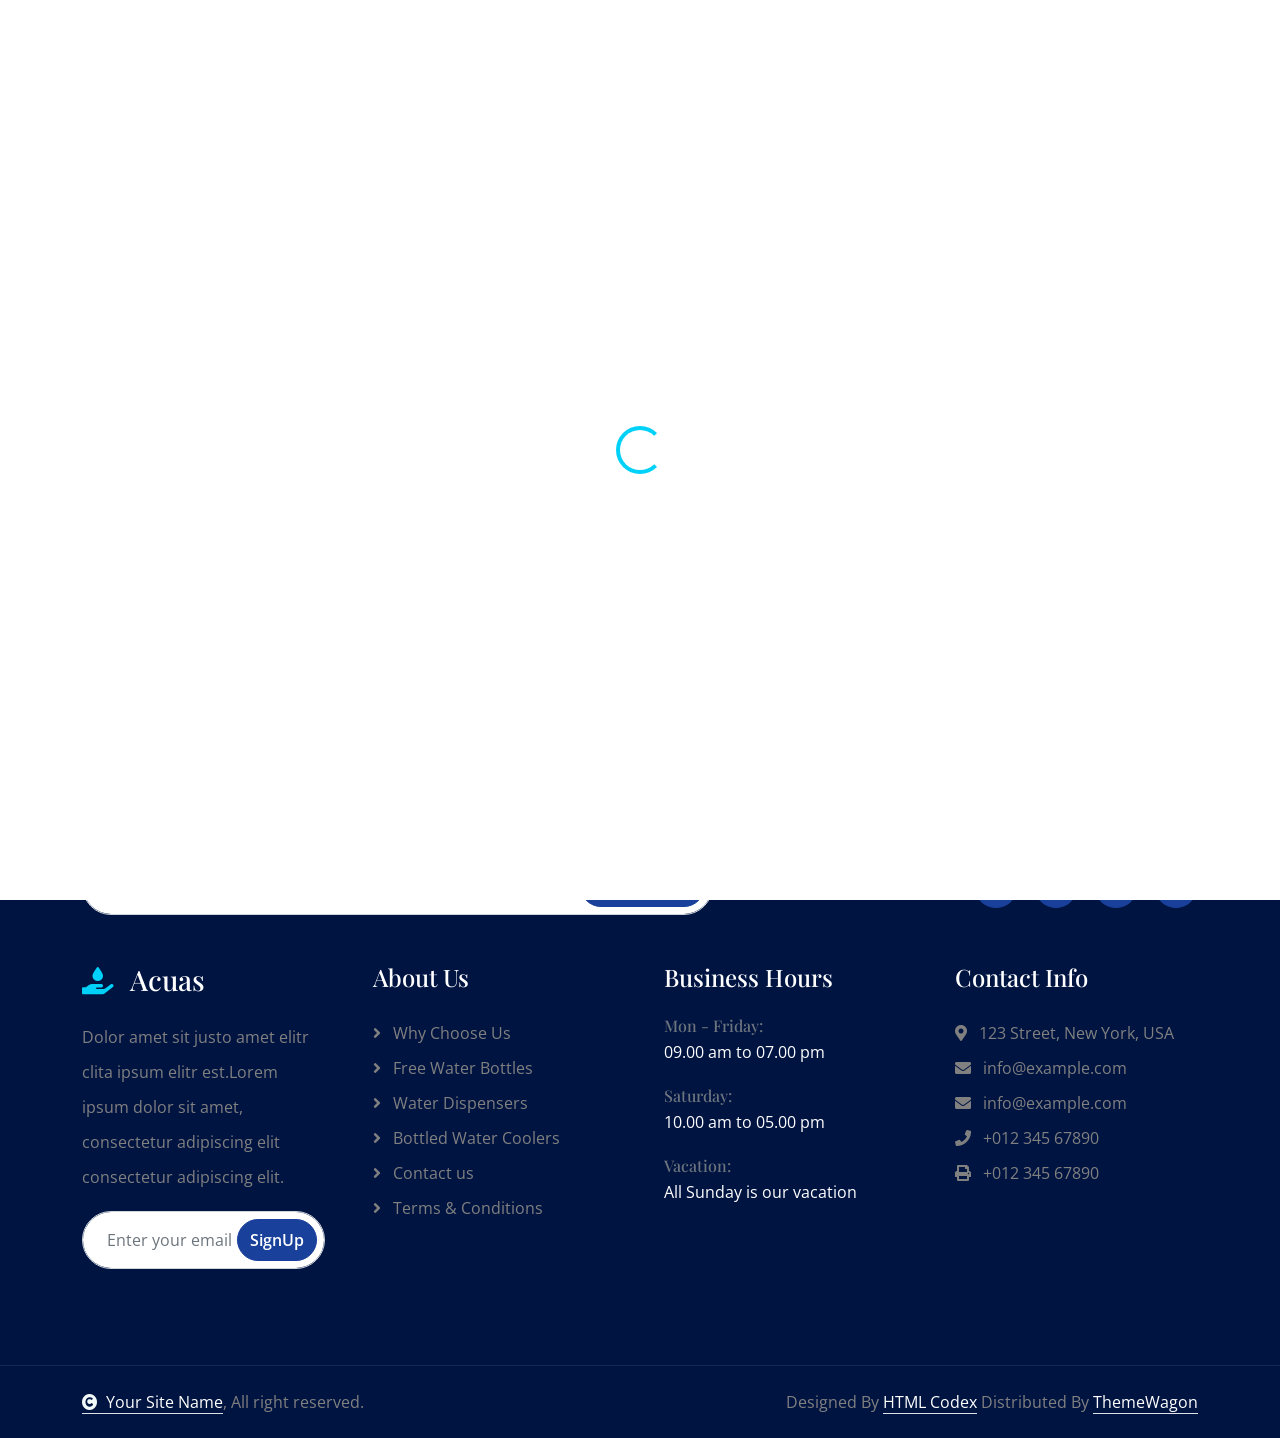
<file: testimonial.html>
<!DOCTYPE html>
<html lang="en">

    <head>
        <meta charset="utf-8">
        <title>Acuas - Drinking Water Website Template</title>
        <meta content="width=device-width, initial-scale=1.0" name="viewport">
        <meta content="" name="keywords">
        <meta content="" name="description">

        <!-- Google Web Fonts -->
        <link rel="preconnect" href="https://fonts.googleapis.com">
        <link rel="preconnect" href="https://fonts.gstatic.com" crossorigin>
        <link href="https://fonts.googleapis.com/css2?family=Open+Sans:ital,wdth,wght@0,75..100,300..800;1,75..100,300..800&family=Playfair+Display:ital,wght@0,400..900;1,400..900&display=swap" rel="stylesheet"> 

        <!-- Icon Font Stylesheet -->
        <link rel="stylesheet" href="https://use.fontawesome.com/releases/v5.15.4/css/all.css"/>
        <link href="https://cdn.jsdelivr.net/npm/bootstrap-icons@1.4.1/font/bootstrap-icons.css" rel="stylesheet">

        <!-- Libraries Stylesheet -->
        <link href="lib/animate/animate.min.css" rel="stylesheet">
        <link href="lib/owlcarousel/assets/owl.carousel.min.css" rel="stylesheet">


        <!-- Customized Bootstrap Stylesheet -->
        <link href="css/bootstrap.min.css" rel="stylesheet">

        <!-- Template Stylesheet -->
        <link href="css/style.css" rel="stylesheet">
    </head>

    <body>

        <!-- Spinner Start -->
        <div id="spinner" class="show bg-white position-fixed translate-middle w-100 vh-100 top-50 start-50 d-flex align-items-center justify-content-center">
            <div class="spinner-border text-primary" style="width: 3rem; height: 3rem;" role="status">
                <span class="sr-only">Loading...</span>
            </div>
        </div>
        <!-- Spinner End -->

        <!-- Navbar & Hero Start -->
        <div class="container-fluid position-relative p-0">
            <nav class="navbar navbar-expand-lg navbar-light px-4 px-lg-5 py-3 py-lg-0">
                <a href="" class="navbar-brand p-0">
                    <h1 class="text-primary"><i class="fas fa-hand-holding-water me-3"></i>Acuas</h1>
                    <!-- <img src="img/logo.png" alt="Logo"> -->
                </a>
                <button class="navbar-toggler" type="button" data-bs-toggle="collapse" data-bs-target="#navbarCollapse">
                    <span class="fa fa-bars"></span>
                </button>
                <div class="collapse navbar-collapse" id="navbarCollapse">
                    <div class="navbar-nav ms-auto py-0">
                        <a href="index.html" class="nav-item nav-link">Home</a>
                        <a href="about.html" class="nav-item nav-link">About</a>
                        <a href="service.html" class="nav-item nav-link">Service</a>
                        <a href="blog.html" class="nav-item nav-link">Blog</a>
                        <div class="nav-item dropdown active">
                            <a href="#" class="nav-link dropdown-toggle active" data-bs-toggle="dropdown">Pages</a>
                            <div class="dropdown-menu m-0">
                                <a href="feature.html" class="dropdown-item">Our Feature</a>
                                <a href="product.html" class="dropdown-item">Our Product</a>
                                <a href="team.html" class="dropdown-item">Our Team</a>
                                <a href="testimonial.html" class="dropdown-item active">Testimonial</a>
                                <a href="404.html" class="dropdown-item">404 Page</a>
                            </div>
                        </div>
                        <a href="contact.html" class="nav-item nav-link">Contact</a>
                    </div>
                    <div class="d-none d-xl-flex me-3">
                        <div class="d-flex flex-column pe-3 border-end border-primary">
                            <span class="text-body">Get Free Delivery</span>
                            <a href="tel:+4733378901"><span class="text-primary">Free: + 0123 456 7890</span></a>
                        </div>
                    </div>
                    <button class="btn btn-primary btn-md-square d-flex flex-shrink-0 mb-3 mb-lg-0 rounded-circle me-3" data-bs-toggle="modal" data-bs-target="#searchModal"><i class="fas fa-search"></i></button>
                    <a href="" class="btn btn-primary rounded-pill d-inline-flex flex-shrink-0 py-2 px-4">Order Now</a>
                </div>
            </nav>

            <!-- Header Start -->
            <div class="container-fluid bg-breadcrumb">
                <div class="container text-center py-5" style="max-width: 900px;">
                    <h4 class="text-white display-4 mb-4 wow fadeInDown" data-wow-delay="0.1s">Our Testimonial</h4>
                    <ol class="breadcrumb d-flex justify-content-center mb-0 wow fadeInDown" data-wow-delay="0.3s">
                        <li class="breadcrumb-item"><a href="index.html">Home</a></li>
                        <li class="breadcrumb-item"><a href="#">Pages</a></li>
                        <li class="breadcrumb-item active text-primary">Testimonial</li>
                    </ol>    
                </div>
            </div>
            <!-- Header End -->
        </div>
        <!-- Navbar & Hero End -->

        <!-- Modal Search Start -->
        <div class="modal fade" id="searchModal" tabindex="-1" aria-labelledby="exampleModalLabel" aria-hidden="true">
            <div class="modal-dialog modal-fullscreen">
                <div class="modal-content rounded-0">
                    <div class="modal-header">
                        <h4 class="modal-title mb-0" id="exampleModalLabel">Search by keyword</h4>
                        <button type="button" class="btn-close" data-bs-dismiss="modal" aria-label="Close"></button>
                    </div>
                    <div class="modal-body d-flex align-items-center">
                        <div class="input-group w-75 mx-auto d-flex">
                            <input type="search" class="form-control p-3" placeholder="keywords" aria-describedby="search-icon-1">
                            <span id="search-icon-1" class="input-group-text btn border p-3"><i class="fa fa-search text-white"></i></span>
                        </div>
                    </div>
                </div>
            </div>
        </div>
        <!-- Modal Search End -->

        <!-- Testimonial Start -->
        <div class="container-fluid testimonial py-5">
            <div class="container py-5">
                <div class="text-center mx-auto pb-5 wow fadeInUp" data-wow-delay="0.2s" style="max-width: 800px;">
                    <h4 class="text-uppercase text-primary">Testimonials</h4>
                    <h1 class="display-3 text-capitalize mb-3">Our clients reviews.</h1>
                </div>
                <div class="owl-carousel testimonial-carousel wow fadeInUp" data-wow-delay="0.3s">
                    <div class="testimonial-item text-center p-4">
                        <p>Lorem ipsum dolor sit amet consectetur, adipisicing elit. Incidunt pariatur officiis quis molestias, sit iure sunt voluptatibus accusantium laboriosam dolore.
                        </p>
                        <div class="d-flex justify-content-center mb-4">
                            <img src="img/testimonial-1.jpg" class="img-fluid border border-4 border-primary" style="width: 100px; height: 100px; border-radius: 50px;" alt="">
                        </div>
                        <div class="d-block">
                            <h4 class="text-dark">Client Name</h4>
                            <p class="m-0 pb-3">Profession</p>
                            <div class="d-flex justify-content-center text-secondary">
                                <i class="fas fa-star"></i>
                                <i class="fas fa-star"></i>
                                <i class="fas fa-star"></i>
                                <i class="fas fa-star"></i>
                                <i class="fas fa-star"></i>
                            </div>
                        </div>
                    </div>
                    <div class="testimonial-item text-center p-4">
                        <p>Lorem ipsum dolor sit amet consectetur, adipisicing elit. Incidunt pariatur officiis quis molestias, sit iure sunt voluptatibus accusantium laboriosam dolore.
                        </p>
                        <div class="d-flex justify-content-center mb-4">
                            <img src="img/testimonial-2.jpg" class="img-fluid border border-4 border-primary" style="width: 100px; height: 100px; border-radius: 50px;" alt="">
                        </div>
                        <div class="d-block">
                            <h4 class="text-dark">Client Name</h4>
                            <p class="m-0 pb-3">Profession</p>
                            <div class="d-flex justify-content-center text-secondary">
                                <i class="fas fa-star"></i>
                                <i class="fas fa-star"></i>
                                <i class="fas fa-star"></i>
                                <i class="fas fa-star"></i>
                                <i class="fas fa-star"></i>
                            </div>
                        </div>
                    </div>
                    <div class="testimonial-item text-center p-4">
                        <p>Lorem ipsum dolor sit amet consectetur, adipisicing elit. Incidunt pariatur officiis quis molestias, sit iure sunt voluptatibus accusantium laboriosam dolore.
                        </p>
                        <div class="d-flex justify-content-center mb-4">
                            <img src="img/testimonial-3.jpg" class="img-fluid border border-4 border-primary" style="width: 100px; height: 100px; border-radius: 50px;" alt="">
                        </div>
                        <div class="d-block">
                            <h4 class="text-dark">Client Name</h4>
                            <p class="m-0 pb-3">Profession</p>
                            <div class="d-flex justify-content-center text-secondary">
                                <i class="fas fa-star"></i>
                                <i class="fas fa-star"></i>
                                <i class="fas fa-star"></i>
                                <i class="fas fa-star"></i>
                                <i class="fas fa-star"></i>
                            </div>
                        </div>
                    </div>
                    <div class="testimonial-item text-center p-4">
                        <p>Lorem ipsum dolor sit amet consectetur, adipisicing elit. Incidunt pariatur officiis quis molestias, sit iure sunt voluptatibus accusantium laboriosam dolore.
                        </p>
                        <div class="d-flex justify-content-center mb-4">
                            <img src="img/testimonial-3.jpg" class="img-fluid border border-4 border-primary" style="width: 100px; height: 100px; border-radius: 50px;" alt="">
                        </div>
                        <div class="d-block">
                            <h4 class="text-dark">Client Name</h4>
                            <p class="m-0 pb-3">Profession</p>
                            <div class="d-flex justify-content-center text-secondary">
                                <i class="fas fa-star"></i>
                                <i class="fas fa-star"></i>
                                <i class="fas fa-star"></i>
                                <i class="fas fa-star"></i>
                                <i class="fas fa-star"></i>
                            </div>
                        </div>
                    </div>
                </div>
            </div>
        </div>
        <!-- Testimonial End -->

        <!-- Footer Start -->
        <div class="container-fluid footer py-5 wow fadeIn" data-wow-delay="0.2s">
            <div class="container py-5">
                <div class="row g-5 mb-5 align-items-center">
                    <div class="col-lg-7">
                        <div class="position-relative mx-auto">
                            <input class="form-control rounded-pill w-100 py-3 ps-4 pe-5" type="text" placeholder="Email address to Subscribe">
                            <button type="button" class="btn btn-secondary rounded-pill position-absolute top-0 end-0 py-2 px-4 mt-2 me-2">Subscribe</button>
                        </div>
                    </div>
                    <div class="col-lg-5">
                        <div class="d-flex align-items-center justify-content-center justify-content-lg-end">
                            <a class="btn btn-secondary btn-md-square rounded-circle me-3" href=""><i class="fab fa-facebook-f"></i></a>
                            <a class="btn btn-secondary btn-md-square rounded-circle me-3" href=""><i class="fab fa-twitter"></i></a>
                            <a class="btn btn-secondary btn-md-square rounded-circle me-3" href=""><i class="fab fa-instagram"></i></a>
                            <a class="btn btn-secondary btn-md-square rounded-circle me-0" href=""><i class="fab fa-linkedin-in"></i></a>
                        </div>
                    </div>
                </div>
                <div class="row g-5">
                    <div class="col-md-6 col-lg-6 col-xl-3">
                        <div class="footer-item d-flex flex-column">
                            <div class="footer-item">
                                <h3 class="text-white mb-4"><i class="fas fa-hand-holding-water text-primary me-3"></i>Acuas</h3>
                                <p class="mb-3">Dolor amet sit justo amet elitr clita ipsum elitr est.Lorem ipsum dolor sit amet, consectetur adipiscing elit consectetur adipiscing elit.</p>
                            </div>
                            <div class="position-relative">
                                <input class="form-control rounded-pill w-100 py-3 ps-4 pe-5" type="text" placeholder="Enter your email">
                                <button type="button" class="btn btn-secondary rounded-pill position-absolute top-0 end-0 py-2 mt-2 me-2">SignUp</button>
                            </div>
                        </div>
                    </div>
                    <div class="col-md-6 col-lg-6 col-xl-3">
                        <div class="footer-item d-flex flex-column">
                            <h4 class="text-white mb-4">About Us</h4>
                            <a href="#"><i class="fas fa-angle-right me-2"></i> Why Choose Us</a>
                            <a href="#"><i class="fas fa-angle-right me-2"></i> Free Water Bottles</a>
                            <a href="#"><i class="fas fa-angle-right me-2"></i> Water Dispensers</a>
                            <a href="#"><i class="fas fa-angle-right me-2"></i> Bottled Water Coolers</a>
                            <a href="#"><i class="fas fa-angle-right me-2"></i> Contact us</a>
                            <a href="#"><i class="fas fa-angle-right me-2"></i> Terms & Conditions</a>
                        </div>
                    </div>
                    <div class="col-md-6 col-lg-6 col-xl-3">
                        <div class="footer-item d-flex flex-column">
                            <h4 class="text-white mb-4">Business Hours</h4>
                            <div class="mb-3">
                                <h6 class="text-muted mb-0">Mon - Friday:</h6>
                                <p class="text-white mb-0">09.00 am to 07.00 pm</p>
                            </div>
                            <div class="mb-3">
                                <h6 class="text-muted mb-0">Saturday:</h6>
                                <p class="text-white mb-0">10.00 am to 05.00 pm</p>
                            </div>
                            <div class="mb-3">
                                <h6 class="text-muted mb-0">Vacation:</h6>
                                <p class="text-white mb-0">All Sunday is our vacation</p>
                            </div>
                        </div>
                    </div>
                    <div class="col-md-6 col-lg-6 col-xl-3">
                        <div class="footer-item d-flex flex-column">
                            <h4 class="text-white mb-4">Contact Info</h4>
                            <a href="#"><i class="fa fa-map-marker-alt me-2"></i> 123 Street, New York, USA</a>
                            <a href="mailto:info@example.com"><i class="fas fa-envelope me-2"></i> info@example.com</a>
                            <a href="mailto:info@example.com"><i class="fas fa-envelope me-2"></i> info@example.com</a>
                            <a href="tel:+012 345 67890"><i class="fas fa-phone me-2"></i> +012 345 67890</a>
                            <a href="tel:+012 345 67890" class="mb-3"><i class="fas fa-print me-2"></i> +012 345 67890</a>
                        </div>
                    </div>
                </div>
            </div>
        </div>
        <!-- Footer End -->

        
        <!-- Copyright Start -->
        <div class="container-fluid copyright py-4">
            <div class="container">
                <div class="row g-4 align-items-center">
                    <div class="col-md-6 text-center text-md-start mb-md-0">
                        <span class="text-body"><a href="#" class="border-bottom text-white"><i class="fas fa-copyright text-light me-2"></i>Your Site Name</a>, All right reserved.</span>
                    </div>
                    <div class="col-md-6 text-center text-md-end text-body">
                        <!--/*** This template is free as long as you keep the below author’s credit link/attribution link/backlink. ***/-->
                        <!--/*** If you'd like to use the template without the below author’s credit link/attribution link/backlink, ***/-->
                        <!--/*** you can purchase the Credit Removal License from "https://htmlcodex.com/credit-removal". ***/-->
                        Designed By <a class="border-bottom text-white" href="https://htmlcodex.com">HTML Codex</a> Distributed By <a class="border-bottom text-white" href="https://themewagon.com">ThemeWagon</a>
                    </div>
                </div>
            </div>
        </div>
        <!-- Copyright End -->


        <!-- Back to Top -->
        <a href="#" class="btn btn-secondary btn-lg-square rounded-circle back-to-top"><i class="fa fa-arrow-up"></i></a>   

        
    <!-- JavaScript Libraries -->
    <script src="https://ajax.googleapis.com/ajax/libs/jquery/3.6.4/jquery.min.js"></script>
    <script src="https://cdn.jsdelivr.net/npm/bootstrap@5.0.0/dist/js/bootstrap.bundle.min.js"></script>
    <script src="lib/wow/wow.min.js"></script>
    <script src="lib/easing/easing.min.js"></script>
    <script src="lib/waypoints/waypoints.min.js"></script>
    <script src="lib/counterup/counterup.min.js"></script>
    <script src="lib/owlcarousel/owl.carousel.min.js"></script>
    

    <!-- Template Javascript -->
    <script src="js/main.js"></script>
    </body>

</html>
</file>
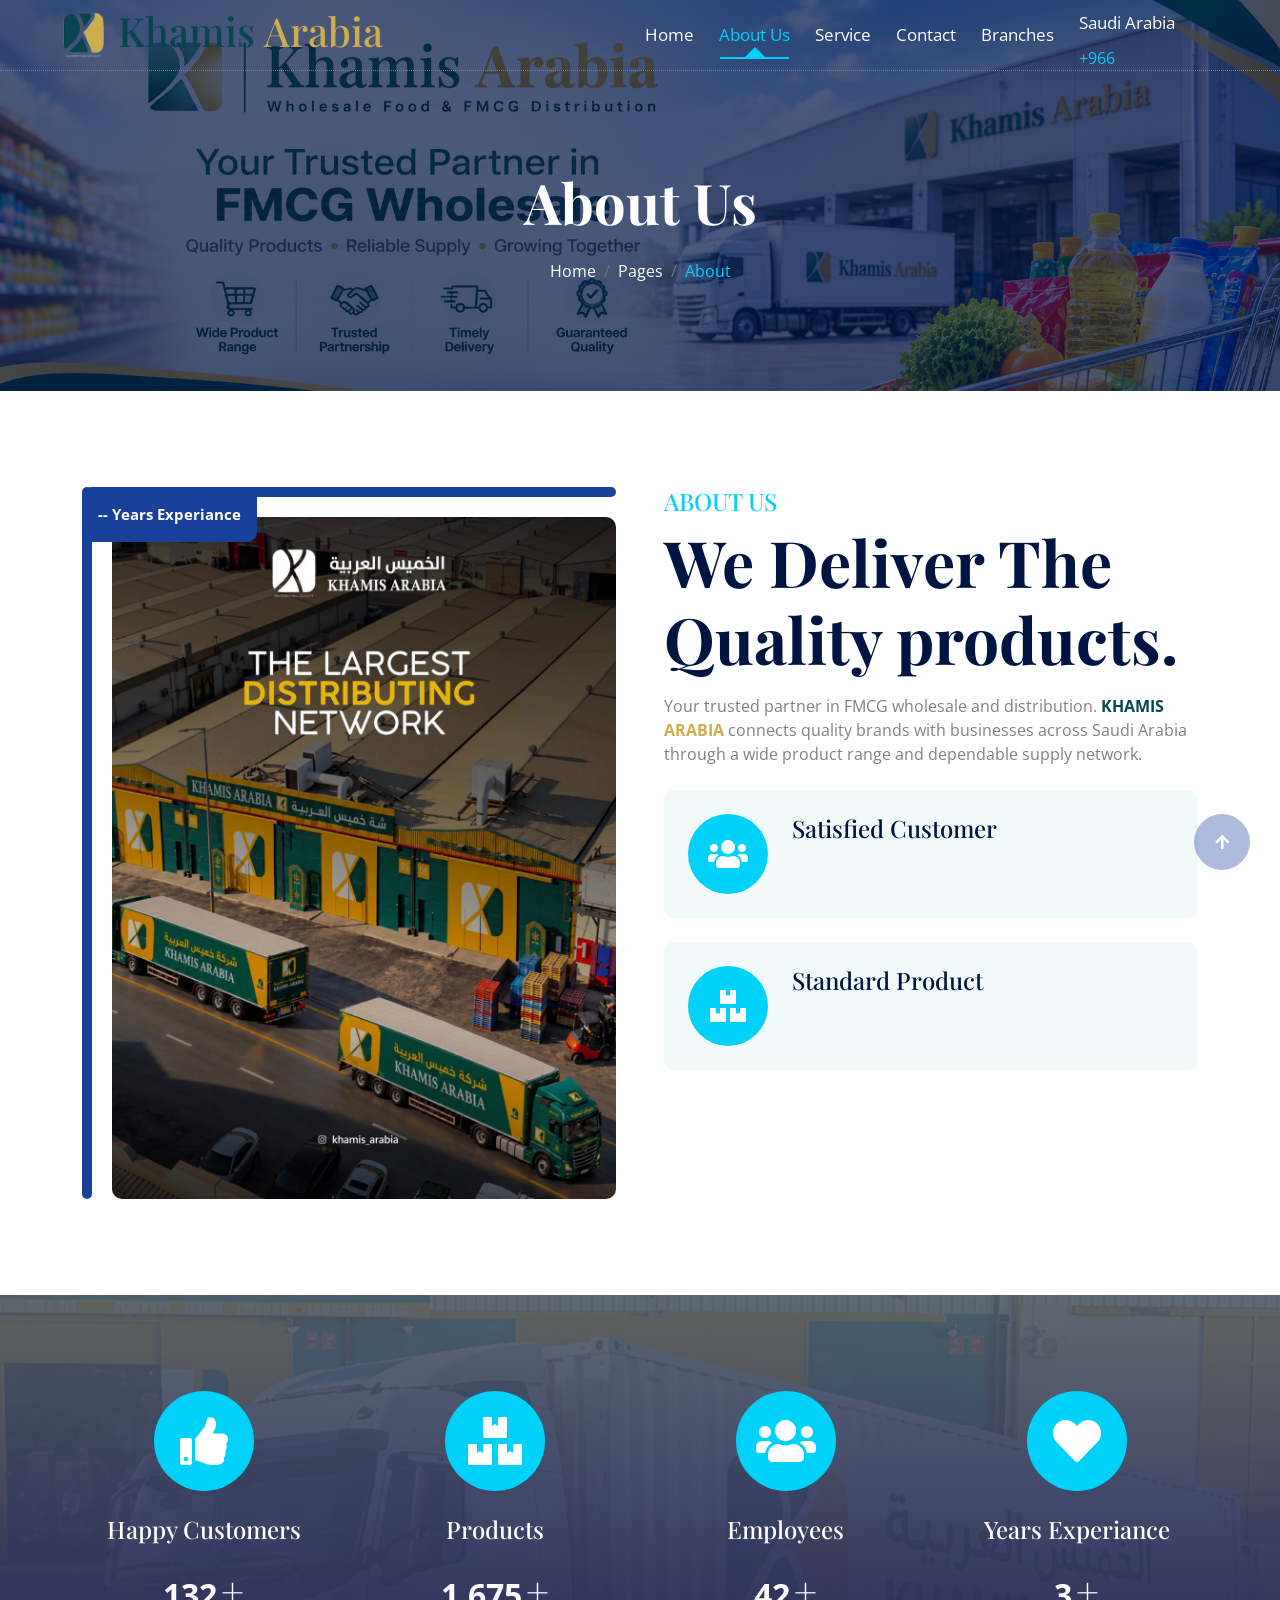
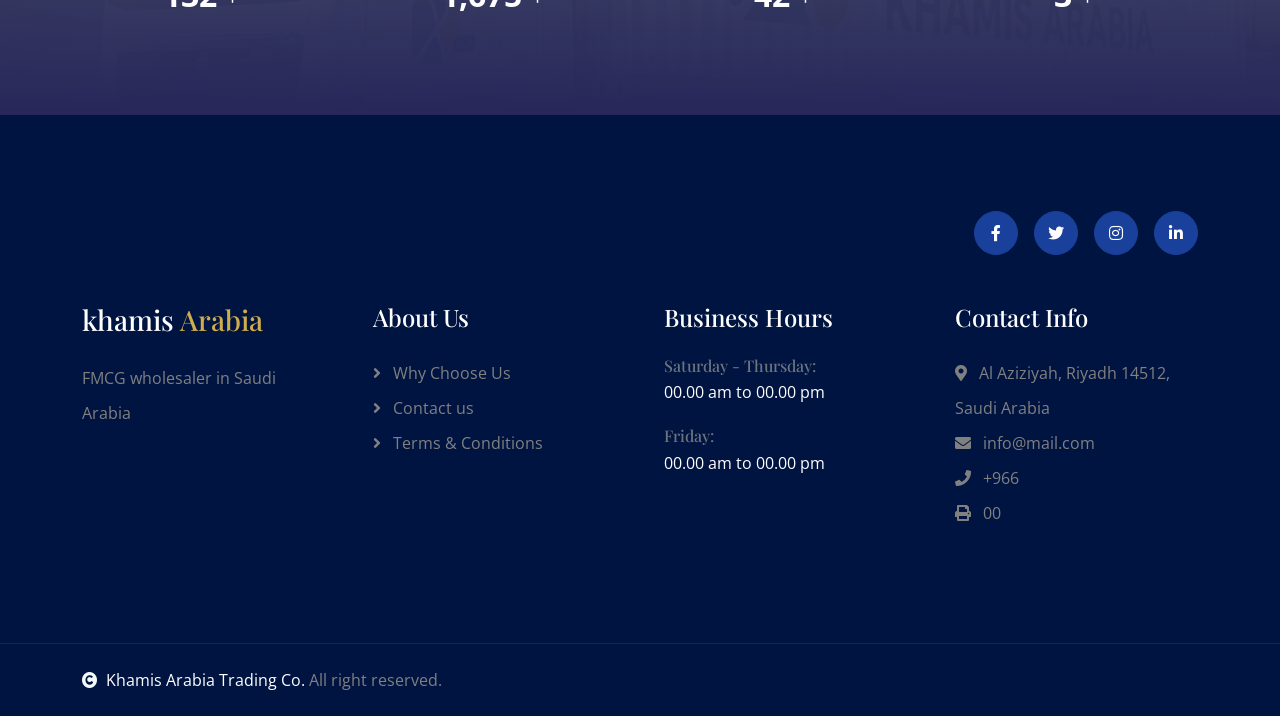
<file: about/about.html>
<!DOCTYPE html>
<html lang="en">

<head>
    <meta charset="utf-8">
    <title>Khamis Arabia</title>
    <meta content="width=device-width, initial-scale=1.0" name="viewport">
    <meta content="" name="keywords">
    <meta content="" name="description">

    <!-- Google Web Fonts -->
    <link rel="preconnect" href="https://fonts.googleapis.com">
    <link rel="preconnect" href="https://fonts.gstatic.com" crossorigin>
    <link
        href="https://fonts.googleapis.com/css2?family=Open+Sans:ital,wdth,wght@0,75..100,300..800;1,75..100,300..800&family=Playfair+Display:ital,wght@0,400..900;1,400..900&display=swap"
        rel="stylesheet">

    <!-- Icon Font Stylesheet -->
    <link rel="stylesheet" href="https://use.fontawesome.com/releases/v5.15.4/css/all.css" />
    <link href="https://cdn.jsdelivr.net/npm/bootstrap-icons@1.4.1/font/bootstrap-icons.css" rel="stylesheet">

    <!-- Libraries Stylesheet -->
    <link href="../lib/animate/animate.min.css" rel="stylesheet">
    <link href="../lib/owlcarousel/assets/owl.carousel.min.css" rel="stylesheet">


    <!-- Customized Bootstrap Stylesheet -->
    <link href="../css/bootstrap.min.css" rel="stylesheet">

    <!-- Template Stylesheet -->
    <link href="../css/style.css" rel="stylesheet">


</head>

<body>

    <!-- Spinner Start -->
    <div id="spinner"
        class="show bg-white position-fixed translate-middle w-100 vh-100 top-50 start-50 d-flex align-items-center justify-content-center">
        <div class="spinner-border text-primary" style="width: 3rem; height: 3rem;" role="status">
            <span class="sr-only">Loading...</span>
        </div>
    </div>
    <!-- Spinner End -->

    <!-- Navbar & Hero Start -->
    <div class="container-fluid position-relative p-0">
        <div id="navbar-container"></div>

        <!-- Header Start -->
        <div class="container-fluid bg-breadcrumb">
            <div class="container text-center py-5" style="max-width: 900px;">
                <h4 class="text-white display-4 mb-4 wow fadeInDown" data-wow-delay="0.1s">About Us</h4>
                <ol class="breadcrumb d-flex justify-content-center mb-0 wow fadeInDown" data-wow-delay="0.3s">
                    <li class="breadcrumb-item"><a href="../index.html">Home</a></li>
                    <li class="breadcrumb-item"><a href="">Pages</a></li>
                    <li class="breadcrumb-item active text-primary">About</li>
                </ol>
            </div>
        </div>
        <!-- Header End -->
    </div>
    <!-- Navbar & Hero End -->

    <!-- Modal Search Start -->
    <div class="modal fade" id="searchModal" tabindex="-1" aria-labelledby="exampleModalLabel" aria-hidden="true">
        <div class="modal-dialog modal-fullscreen">
            <div class="modal-content rounded-0">
                <div class="modal-header">
                    <h4 class="modal-title mb-0" id="exampleModalLabel">Search by keyword</h4>
                    <button type="button" class="btn-close" data-bs-dismiss="modal" aria-label="Close"></button>
                </div>
                <div class="modal-body d-flex align-items-center">
                    <div class="input-group w-75 mx-auto d-flex">
                        <input type="search" class="form-control p-3" placeholder="keywords"
                            aria-describedby="search-icon-1">
                        <span id="search-icon-1" class="input-group-text btn border p-3"><i
                                class="fa fa-search text-white"></i></span>
                    </div>
                </div>
            </div>
        </div>
    </div>
    <!-- Modal Search End -->

    <!-- About Start -->
    <div id="about-container"></div>
    <!-- About End -->

    <!-- Fact Counter -->
    <div id="factCount-container"></div>
    <!-- Fact Counter -->



    <!-- Footer Start -->
    <div id="footer-container"></div>
    <!-- Footer End -->


    <!-- Copyright Start -->
    <div id="copyRight-container"></div>
    <!-- Copyright End -->


    <!-- Back to Top -->
    <a href="#" class="btn btn-secondary btn-lg-square rounded-circle back-to-top"><i class="fa fa-arrow-up"></i></a>


    <!-- JavaScript Libraries -->
    <script src="https://ajax.googleapis.com/ajax/libs/jquery/3.6.4/jquery.min.js"></script>
    <script src="https://cdn.jsdelivr.net/npm/bootstrap@5.0.0/dist/js/bootstrap.bundle.min.js"></script>
    <script src="../lib/wow/wow.min.js"></script>
    <script src="../lib/easing/easing.min.js"></script>
    <script src="../lib/waypoints/waypoints.min.js"></script>
    <script src="../lib/counterup/counterup.min.js"></script>
    <script src="../lib/owlcarousel/owl.carousel.min.js"></script>


    <!-- Template Javascript -->
    <script src="../js/about.js"></script>
    <script src="../css/conts.js"></script>
    <script src="../js/navbar.js"></script>
</body>

</html>
</file>
<file: css/style.css>
/*** Spinner Start ***/
/*** Spinner ***/
#spinner {
    opacity: 0;
    visibility: hidden;
    transition: opacity .5s ease-out, visibility 0s linear .5s;
    z-index: 99999;
}

#spinner.show {
    transition: opacity .5s ease-out, visibility 0s linear 0s;
    visibility: visible;
    opacity: 1;
}

/*** Spinner End ***/

.back-to-top {
    position: fixed;
    right: 30px;
    bottom: 30px;
    transition: 0.5s;
    z-index: 99;
}

/*** Button Start ***/
.btn {
    font-weight: 600;
    transition: .5s;
}

.btn-square {
    width: 32px;
    height: 32px;
}

.btn-sm-square {
    width: 34px;
    height: 34px;
}

.btn-md-square {
    width: 44px;
    height: 44px;
}

.btn-lg-square {
    width: 56px;
    height: 56px;
}

.btn-xl-square {
    width: 66px;
    height: 66px;
}

.btn-square,
.btn-sm-square,
.btn-md-square,
.btn-lg-square,
.btn-xl-square {
    padding: 0;
    display: flex;
    align-items: center;
    justify-content: center;
    font-weight: normal;
}

.btn.btn-primary {
    color: var(--bs-white);
}

.btn.btn-primary:hover {
    background: var(--bs-secondary);
    border: 1px solid var(--bs-secondary);
}

.btn.btn-secondary {
    color: var(--bs-white);

}

.btn.btn-secondary:hover {
    background: var(--bs-primary);
    border: 1px solid var(--bs-primary);
}

/*** Topbar Start ***/

/*** Navbar ***/
.navbar-light .navbar-nav .nav-link {
    position: relative;
    margin-right: 25px;
    padding: 10px 0;
    color: var(--bs-white);
    font-size: 17px;
    font-weight: 400;
    outline: none;
    transition: .5s;
}

.sticky-top.navbar-light .navbar-nav .nav-link {
    padding: 20px 0;
    color: var(--bs-dark);
}

.navbar-light .navbar-nav .nav-link:hover,
.navbar-light .navbar-nav .nav-link.active {
    color: var(--bs-primary);
}

.navbar-light .navbar-brand img {
    max-height: 60px;
    transition: .5s;
}

.sticky-top.navbar-light .navbar-brand img {
    max-height: 45px;
}

.navbar .dropdown-toggle::after {
    border: none;
    content: "\f107";
    font-family: "Font Awesome 5 Free";
    font-weight: 600;
    vertical-align: middle;
    margin-left: 8px;
}

.dropdown .dropdown-menu a:hover {
    background: var(--bs-primary);
    color: var(--bs-white);
}

.navbar .nav-item:hover .dropdown-menu {
    transform: rotateX(0deg);
    visibility: visible;
    background: var(--bs-light);
    transition: .5s;
    opacity: 1;
}

@media (max-width: 991.98px) {
    .sticky-top.navbar-light {
        position: relative;
        background: var(--bs-white);
    }

    .navbar.navbar-expand-lg .navbar-toggler {
        padding: 10px 20px;
        border: 1px solid var(--bs-primary);
        color: var(--bs-primary);
    }

    .navbar-light .navbar-collapse {
        margin-top: 15px;
        border-top: 1px solid rgba(0, 0, 0, .08);
    }

    .navbar-light .navbar-nav .nav-link,
    .sticky-top.navbar-light .navbar-nav .nav-link {
        padding: 10px 0;
        margin-left: 0;
        color: var(--bs-dark);
    }

    .navbar-light .navbar-brand img {
        max-height: 45px;
    }
}

@media (min-width: 992px) {
    .navbar .nav-item .dropdown-menu {
        display: block;
        visibility: hidden;
        top: 100%;
        transform: rotateX(-75deg);
        transform-origin: 0% 0%;
        border: 0;
        border-radius: 10px;
        transition: .5s;
        opacity: 0;
    }

    .navbar-light {
        position: absolute;
        width: 100%;
        top: 0;
        left: 0;
        border-top: 0;
        border-right: 0;
        border-bottom: 1px solid;
        border-left: 0;
        border-style: dotted;
        z-index: 999;
    }

    .sticky-top.navbar-light {
        position: fixed;
        background: var(--bs-light);
        border: none;
    }

    .navbar-light .navbar-nav .nav-item::before {
        position: absolute;
        content: "";
        width: 0;
        height: 2px;
        bottom: -1px;
        left: 50%;
        background: var(--bs-primary);
        transition: .5s;
    }

    .sticky-top.navbar-light .navbar-nav .nav-item::before {
        bottom: 0;
    }

    .navbar-light .navbar-nav .nav-item::after {
        content: "";
        position: absolute;
        bottom: 1px;
        left: 50%;
        transform: translateX(-50%);
        border: 10px solid;
        border-color: transparent transparent var(--bs-primary) transparent;
        opacity: 0;
        transition: 0.5s;
    }

    .navbar-light .navbar-nav .nav-item:hover::after,
    .navbar-light .navbar-nav .nav-item.active::after {
        bottom: 1px;
        opacity: 1;
    }

    .navbar-light .navbar-nav .nav-item:hover::before,
    .navbar-light .navbar-nav .nav-item.active::before {
        width: calc(100% - 2px);
        left: 1px;
    }

    .navbar-light .navbar-nav .nav-link.nav-contact::before {
        display: none;
    }
}

/*** Carousel Hero Header Start ***/
.carousel-header {
    position: relative;
    overflow: hidden;
}

.carousel-indicators {
    display: none;
}

.carousel .carousel-control-prev,
.carousel .carousel-control-next {
    width: 0;
}

.carousel .carousel-control-prev .carousel-control-prev-icon,
.carousel .carousel-control-next .carousel-control-next-icon {
    position: absolute;
    top: 50%;
    transform: translateY(-50%);
    padding: 25px 25px;
    display: flex;
    align-items: center;
    justify-content: center;
    background: var(--bs-primary);
    transition: 0.5s;
}

.carousel .carousel-control-prev .carousel-control-prev-icon {
    left: 0;
    border-left: 0;
    border-top-left-radius: 0;
    border-top-right-radius: 50px;
    border-bottom-left-radius: 0;
    border-bottom-right-radius: 50px;

}

.carousel .carousel-control-next .carousel-control-next-icon {
    right: 0;
    border-right: 0;
    border-top-left-radius: 50px;
    border-top-right-radius: 0;
    border-bottom-left-radius: 50px;
    border-bottom-right-radius: 0;
}

.carousel .carousel-control-prev .carousel-control-prev-icon:hover,
.carousel .carousel-control-next .carousel-control-next-icon:hover {
    background: var(--bs-secondary);
}

.carousel .carousel-inner .carousel-item {
    position: relative;
}

.carousel .carousel-inner .carousel-item .carousel-caption-1 {
    position: absolute;
    width: 100%;
    height: 100%;
    top: 0;
    left: 0;
    padding-top: 100px;
    display: flex;
    align-items: center;
    justify-content: end;
    background: linear-gradient(rgba(0, 0, 0, .5), rgba(0, 0, 0, 0.5));
    background-size: cover;
}

.carousel-caption-1-content {
    text-align: end;
    padding-right: 100px;
}

.carousel-caption-1-content .carousel-caption-1-content-btn {
    display: flex;
    justify-content: end;
}

.carousel .carousel-inner .carousel-item .carousel-caption-2 {
    position: absolute;
    width: 100%;
    height: 100%;
    top: 0;
    left: 0;
    padding-top: 100px;
    display: flex;
    align-items: center;
    text-align: center;
    background: linear-gradient(rgba(0, 0, 0, .5), rgba(0, 0, 0, 0.5));
    background-size: cover;
}

.carousel-caption-2-content {
    text-align: start;
    padding-left: 100px;
}

.carousel-caption-2-content .carousel-caption-2-content-btn {
    display: flex;
    justify-content: start;
}


@media (max-width: 992px) {
    .carousel .carousel-inner .carousel-item {
        height: 700px;
        margin-top: -100px;
    }

    .carousel .carousel-inner .carousel-item img {
        height: 700px;
        object-fit: cover;
    }


    .carousel .carousel-inner .carousel-item .carousel-caption-1 {
        max-width: 100% !important;
        justify-content: center;
    }

    .carousel-caption-1-content {
        padding: 0 20px !important;
        text-align: center !important;
    }

    .carousel-caption-1-content .carousel-caption-1-content-btn {
        justify-content: center;
    }


    .carousel .carousel-inner .carousel-item .carousel-caption-2 {
        max-width: 100% !important;
        justify-content: center;
    }

    .carousel-caption-2-content {
        padding: 0 20px !important;
        text-align: center !important;
    }

    .carousel-caption-2-content .carousel-caption-2-content-btn {
        justify-content: center;
    }



    .carousel .carousel-control-prev .carousel-control-prev-icon,
    .carousel .carousel-control-next .carousel-control-next-icon {
        display: none;
    }
}

.modal .modal-header {
    height: 100px;
}

#searchModal .modal-content {
    background: rgba(255, 255, 255, .6);
}

/*** Carousel Hero Header End ***/

/*** Single Page Hero Header Start ***/
.bg-breadcrumb {
    position: relative;
    overflow: hidden;
    background: linear-gradient(rgba(0, 20, 66, 0.7), rgba(0, 20, 66, 0.7)), url(../img/khamis/khamis7.png);
    background-position: center top;
    background-repeat: no-repeat;
    background-size: cover;
    padding: 120px 0 60px 0;
    transition: 0.5s;
}

.bg-breadcrumb .breadcrumb {
    position: relative;
}

.bg-breadcrumb .breadcrumb .breadcrumb-item a {
    color: var(--bs-white);
}

@media (max-width: 992px) {
    .bg-breadcrumb {
        padding: 60px 0 60px 0;
    }
}

/*** Single Page Hero Header End ***/


/* <!-- Company Logo & Name Design --> */

.company-logo {
    width: 70px;
    height: 70px;
    object-fit: contain;
}

.company-firstName {
    color: #074550;
}

.company-secName {
    color: #CEAD4C;
}

/*** Features Start ***/
.feature .feature-item {
    display: flex;
    flex-direction: column;
    align-items: center;
    text-align: center;
    background: var(--bs-white);
    border-radius: 10px;
    transition: 0.5s;
}

.feature .feature-item:hover {
    box-shadow: 0 0 45px rgba(0, 0, 0, .08);
}

.feature .feature-item .feature-icon {
    width: 100px;
    height: 100px;
    border-radius: 50px;
    display: flex;
    align-items: center;
    justify-content: center;
    background: var(--bs-primary);
}

.feature .feature-item .feature-icon i {
    transition: 0.5s;
}

.feature .feature-item:hover .feature-icon i {
    transform: rotate(360deg);
}

.feature .feature-item a.btn {
    transition: 0.5s;
}

.feature .feature-item:hover a.btn:hover {
    color: var(--bs-primary) !important;
}

/*** Features End ***/

/*** About Start ***/
.about .about-img {
    position: relative;
    padding-bottom: 30px;
    margin-top: 30px;
    margin-left: 30px;
}

.about .about-img::before {
    content: "";
    position: absolute;
    width: 100%;
    height: 10px;
    top: -30px;
    right: 0;
    border-radius: 10px;
    background: var(--bs-secondary);

}

.about .about-img::after {
    content: "";
    position: absolute;
    width: 10px;
    height: 100%;
    left: -30px;
    bottom: 30px;
    border-radius: 10px;
    background: var(--bs-secondary);
}

.about .about-img .about-exp {
    position: absolute;
    top: 0;
    left: 0;
    padding: 15px;
    font-size: 15px;
    font-weight: bold;
    background: var(--bs-secondary);
    color: var(--bs-white);
    border: 1px solid var(--bs-secondary);
    margin-top: -30px;
    margin-left: -30px;
    border-radius: 10px;
}

/*** About End ***/

/*** Service Start ***/
.service-item {
    position: relative;
    box-shadow: 0 0 45px rgba(0, 0, 0, .08);
}

.service-item::after {
    content: "";
    position: absolute;
    width: 0;
    height: 0;
    left: 0;
    bottom: 0;
    border-radius: 10px;
    background: var(--bs-primary);
    transition: 0.5s;
    z-index: 1;
}

.service-item:hover::after {
    width: 100%;
    height: 100%;
}

.service-item:hover .service-content,
.service-item:hover .service-btn {
    position: relative;
    z-index: 2;
}

.service-item .service-content a,
.service-item .service-content p {
    transition: 0.5s;
}

.service-item:hover .service-content a:hover {
    color: var(--bs-secondary);
}

.service-item:hover .service-content p {
    color: var(--bs-white);
}

.service-item .service-btn {
    width: 80px;
    height: 80px;
    border-radius: 50px;
    display: flex;
    align-items: center;
    justify-content: center;
    background: var(--bs-primary);
    transition: 0.5s;
}

.service-item .service-btn i {
    transition: 0.5s;
}

.service-item:hover .service-btn {
    background: var(--bs-white);
}

.service-item:hover .service-btn i {
    transform: rotate(360deg);
    color: var(--bs-primary) !important;
}

/*** Service End ***/


/*** Counter Start ***/
.counter {
    position: relative;
    overflow: hidden;
    background: linear-gradient(rgba(79, 92, 105, 0.9), rgb(39, 39, 90)), url(../img/khamis/khamis5.png);
    background-position: center top;
    background-repeat: no-repeat;
    background-size: cover;
}

.counter .counter-item {
    display: flex;
    flex-direction: column;
    justify-content: center;
    text-align: center;
}

.counter .counter-item .counter-item-icon {
    width: 100px;
    height: 100px;
    border-radius: 50px;
    background: var(--bs-primary);
    display: inline-flex;
    align-items: center;
    justify-content: center;
}

/*** Counter End ***/


/*** Products Start ***/
.product .product-item {
    border: 1px solid rgba(196, 211, 211, 0.9);
    border-radius: 10px;
}

/*** Products End ***/

/*** Blog Start ***/
.blog .blog-item {
    border-radius: 10px;
    background: var(--bs-light);
    transition: 0.5s;
}

.blog .blog-item:hover {
    box-shadow: 0 0 45px rgba(0, 0, 0, 0.2);
}

.blog .blog-item .blog-img {
    position: relative;
    overflow: hidden;
    border-top-left-radius: 10px;
    border-top-right-radius: 10px;
}

.blog .blog-item .blog-img::after {
    content: "";
    position: absolute;
    width: 100%;
    height: 100%;
    top: 0;
    left: 0;
    border-top-left-radius: 10px;
    border-top-right-radius: 10px;
    transition: 0.5s;
    z-index: 1;
}

.blog .blog-item .blog-img img {
    transition: 0.5s;
}

.blog .blog-item:hover .blog-img img {
    transform: scale(1.2);
}

.blog .blog-item:hover .blog-img::after {
    background: rgba(0, 209, 249, 0.2);
}

.blog .blog-item .blog-date {
    position: absolute;
    top: 25px;
    left: 25px;
    border-radius: 10px;
    background: var(--bs-primary);
    color: var(--bs-white);
    z-index: 2;
}

.blog .blog-item .blog-content a {
    transition: 0.5s;
}

.blog .blog-item:hover .blog-content a:hover {
    color: var(--bs-primary) !important;
}

/*** Blog End ***/

/*** Team Start ***/
.team .team-item {
    position: relative;
    overflow: hidden;
    background: var(--bs-white);
    border: 1px solid var(--bs-secondary);
    border-radius: 10px;
}

.team .team-item .team-inner {
    transition: 0.5s;
}

.team .team-item:hover .team-inner {
    box-shadow: 0 0 45px rgba(0, 0, 0, 0.2);
}

.team .team-item .team-inner .team-img {
    position: relative;
    z-index: 2;
}

.team .team-item .team-inner .team-img::after {
    content: "";
    width: 100%;
    height: 0;
    position: absolute;
    top: 0;
    left: 0;
    border-top-left-radius: 10px;
    border-top-right-radius: 10px;
    background: rgba(0, 209, 249, 0.2);
    transition: 0.5s;
    z-index: 3;
}

.team .team-item:hover .team-inner .team-img::after {
    height: 100%;
}

.team .team-item .team-inner .team-img .team-share {
    position: absolute;
    left: 10px;
    bottom: 10px;
    transition: 0.5s;
    z-index: 2;
}

.team .team-item:hover .team-inner .team-img .team-share {
    opacity: 0;
}

.team .team-item .team-inner .team-img .team-icon {
    position: absolute;
    bottom: 0;
    left: -100%;
    border-bottom-left-radius: 0 !important;
    border-top-left-radius: 0 !important;
    display: inline-flex;
    background: var(--bs-primary);
    transition: 0.5s;
    z-index: 4;
}

.team .team-item:hover .team-inner .team-img .team-icon {
    left: -25px;
}

/*** Team End ***/


/*** testimonial Start ***/
.testimonial .owl-nav .owl-prev {
    position: absolute;
    top: -58px;
    right: 0;
    background: var(--bs-primary);
    color: var(--bs-white);
    padding: 5px 30px;
    border-radius: 30px;
    transition: 0.5s;
}

.testimonial .owl-nav .owl-prev:hover {
    background: var(--bs-secondary);
    color: var(--bs-white);
}

.testimonial .owl-nav .owl-next {
    position: absolute;
    top: -58px;
    right: 88px;
    background: var(--bs-primary);
    color: var(--bs-white);
    padding: 5px 30px;
    border-radius: 30px;
    transition: 0.5s;
}

.testimonial .owl-nav .owl-next:hover {
    background: var(--bs-secondary);
    color: var(--bs-white);
}

.testimonial-carousel .owl-dots {
    display: flex;
    justify-content: center;
    margin-left: 20px;
    margin-top: 20px;
}

.testimonial-carousel .owl-dots .owl-dot {
    width: 20px;
    height: 20px;
    border-radius: 20px;
    margin-right: 15px;
    border: 1px solid var(--bs-secondary);
    background: var(--bs-primary);
    transition: 0.5s;
}

.testimonial-carousel .owl-dots .owl-dot.active {
    width: 20px;
    height: 20px;
    border-radius: 20px;
    border: 1px solid var(--bs-primary);
    background: var(--bs-secondary) !important;
    transition: 0.5s;
}

.testimonial-carousel .owl-dots .owl-dot span {
    position: relative;
    margin-top: 50%;
    margin-left: 50%;
    transform: translate(-50%, -50%);
    display: flex;
    align-items: center;
    justify-content: center;
    text-align: center;
}

.testimonial-carousel .owl-dots .owl-dot span::after {
    content: "";
    width: 8px;
    height: 8px;
    border-radius: 8px;
    position: absolute;
    top: 50%;
    left: 0;
    transform: translateY(-50%);
    display: flex;
    align-items: center;
    justify-content: center;
    text-align: center;
    background: var(--bs-white);
}

@media (max-width: 992px) {
    .owl-carousel.testimonial-carousel {
        padding-top: 30px;
    }

    .testimonial .owl-nav .owl-prev,
    .testimonial .owl-nav .owl-next {
        top: -30px;
    }
}

/*** testimonial End ***/

/*** Footer Start ***/
.footer {
    background: var(--bs-dark);
}

.footer .footer-item a {
    line-height: 35px;
    color: var(--bs-body);
    transition: 0.5s;
}

.footer .footer-item p {
    line-height: 35px;
}

.footer .footer-item a:hover {
    letter-spacing: 1px;
    color: var(--bs-primary);
}

.footer .footer-item .footer-btn a,
.footer .footer-item .footer-btn a i {
    transition: 0.5s;
}

.footer .footer-item .footer-btn a:hover {
    background: var(--bs-white);
}

.footer .footer-item .footer-btn a:hover i {
    color: var(--bs-primary) !important;
}

/*** Footer End ***/

/*** copyright Start ***/
.copyright {
    border-top: 1px solid rgba(255, 255, 255, 0.08);
    background: var(--bs-dark);
}

/*** copyright end ***/


.partners-slide {
    overflow: hidden;
    width: 100%;
    position: relative;
}

.partners-track {
    display: flex;
    width: max-content;
    gap: 10px;
    animation: partnerSlide 15s linear infinite;
}

.partner-card {
    min-height: 150px;
    flex-shrink: 0;
    padding: 20px;
    text-align: center;
    background: #fff;
    border: 1px solid #eee;
    border-radius: 12px;
    box-shadow: 0 3px 15px rgba(0, 0, 0, 0.06);
    transition: 0.3s ease;
    flex: 0 0 240px;
}

.partner-card:hover {
    transform: translateY(-5px);
    box-shadow: 0 8px 20px rgba(0, 0, 0, 0.10);
}

.partner-card img {
    width: 100%;
    height: 65px;
    object-fit: contain;
    margin-bottom: 12px;
}

.partner-card h6 {
    font-weight: 600;
    margin-bottom: 5px;
}

.partner-card p {
    font-size: 13px;
    color: #777;
    margin-bottom: 8px;
}

.partners-track:hover {
    animation-play-state: paused;
}

.partners-set-group {
    display: flex;
    gap: 10px;
    padding-right: 10px;
    flex-shrink: 0;
}

@keyframes partnerSlide {
    from {
        transform: translateX(0);
    }

    to {
        transform: translateX(-50%);
    }
}

@media (max-width: 576px) {
    .partner-card {
        width: 280px;
        min-height: 180px;
    }

    .partners-track {
        gap: 12px;
    }
}

@media (prefers-reduced-motion: reduce) {
    .partners-track {
        animation: none;
    }
}
</file>
